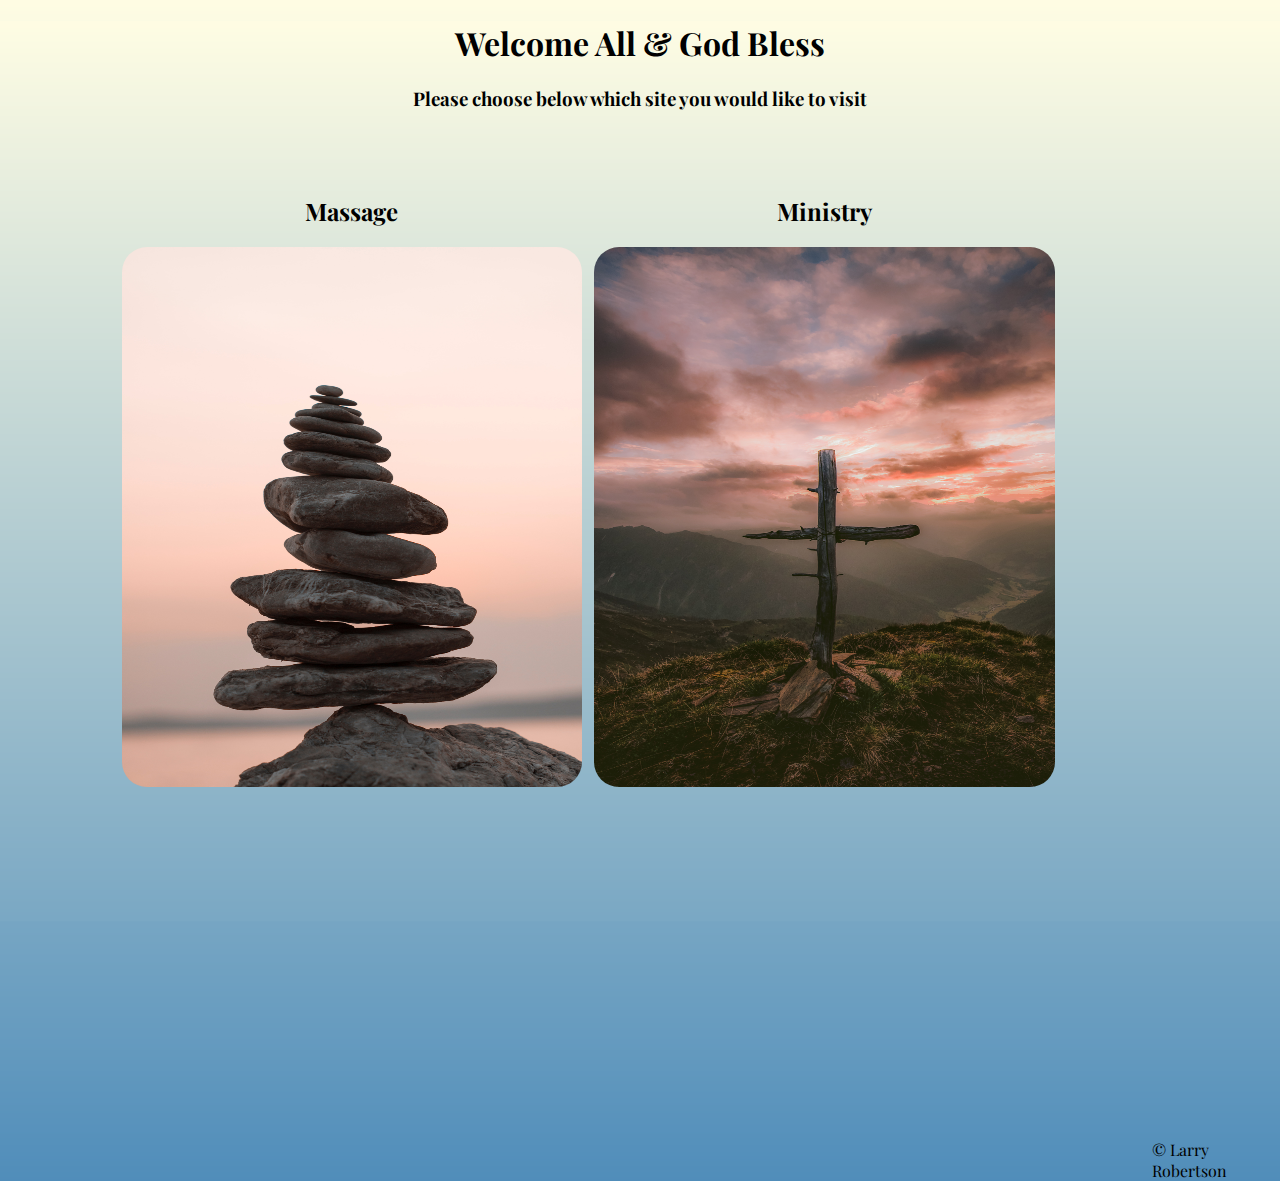
<file: index.html>
<!DOCTYPE html>
<html>
<head>
    <meta name="description" content="Larry Robertson">
    <meta name="keywords" content="Massage, Masseuse, Therapist, Therapy, Heal, Healing, Preacher, Minister, Marriage, Marriages, Ceremony, Ceremonies">
    <meta name="author" content="Holly Robertson">
    <meta name="viewport" content= "width=device-width, initial-scale=1.0"> 
    <link href="https://fonts.googleapis.com/css?family=Playfair+Display&display=swap" rel="stylesheet">
    <link rel="stylesheet" href="main.css">
    <link rel="shortcut icon" href="favicon.ico" type="image/x-icon">
    <link rel="icon" href="/favicon.ico" type="image/x-icon">
    <title>Welcome - Larry Robertson</title>
</head>
<body>
    <div class="main_header">
        <h1>Welcome All & God Bless</h1>
        <h3>Please choose below which site you would like to visit</h3>
    </div>
    <div class="container">
        <div id="massage">
            <h2><a href="http://LarryRobertsonMassageTherapy.com">Massage</a></h2>
                <a href="http://LarryRobertsonMassageTherapy.com"><img src="massage.jpg" alt="Massage Therapy">
                    <div class="mobile">Massage Therapy</div></a>
        </div>
        <div id="ministry">
            <h2><a href="http://LarryRobertsonMinistry.org">Ministry</a></h2>
                <a href="http://LarryRobertsonMinistry.org"><img src="ministry.jpg" alt="Ministry">
                    <div class="mobile">Ministry</div></a>
        </div>
    </div>
    <footer>
        <p>&copy; Larry Robertson</p>
    </footer>
</body>
</html>
</file>
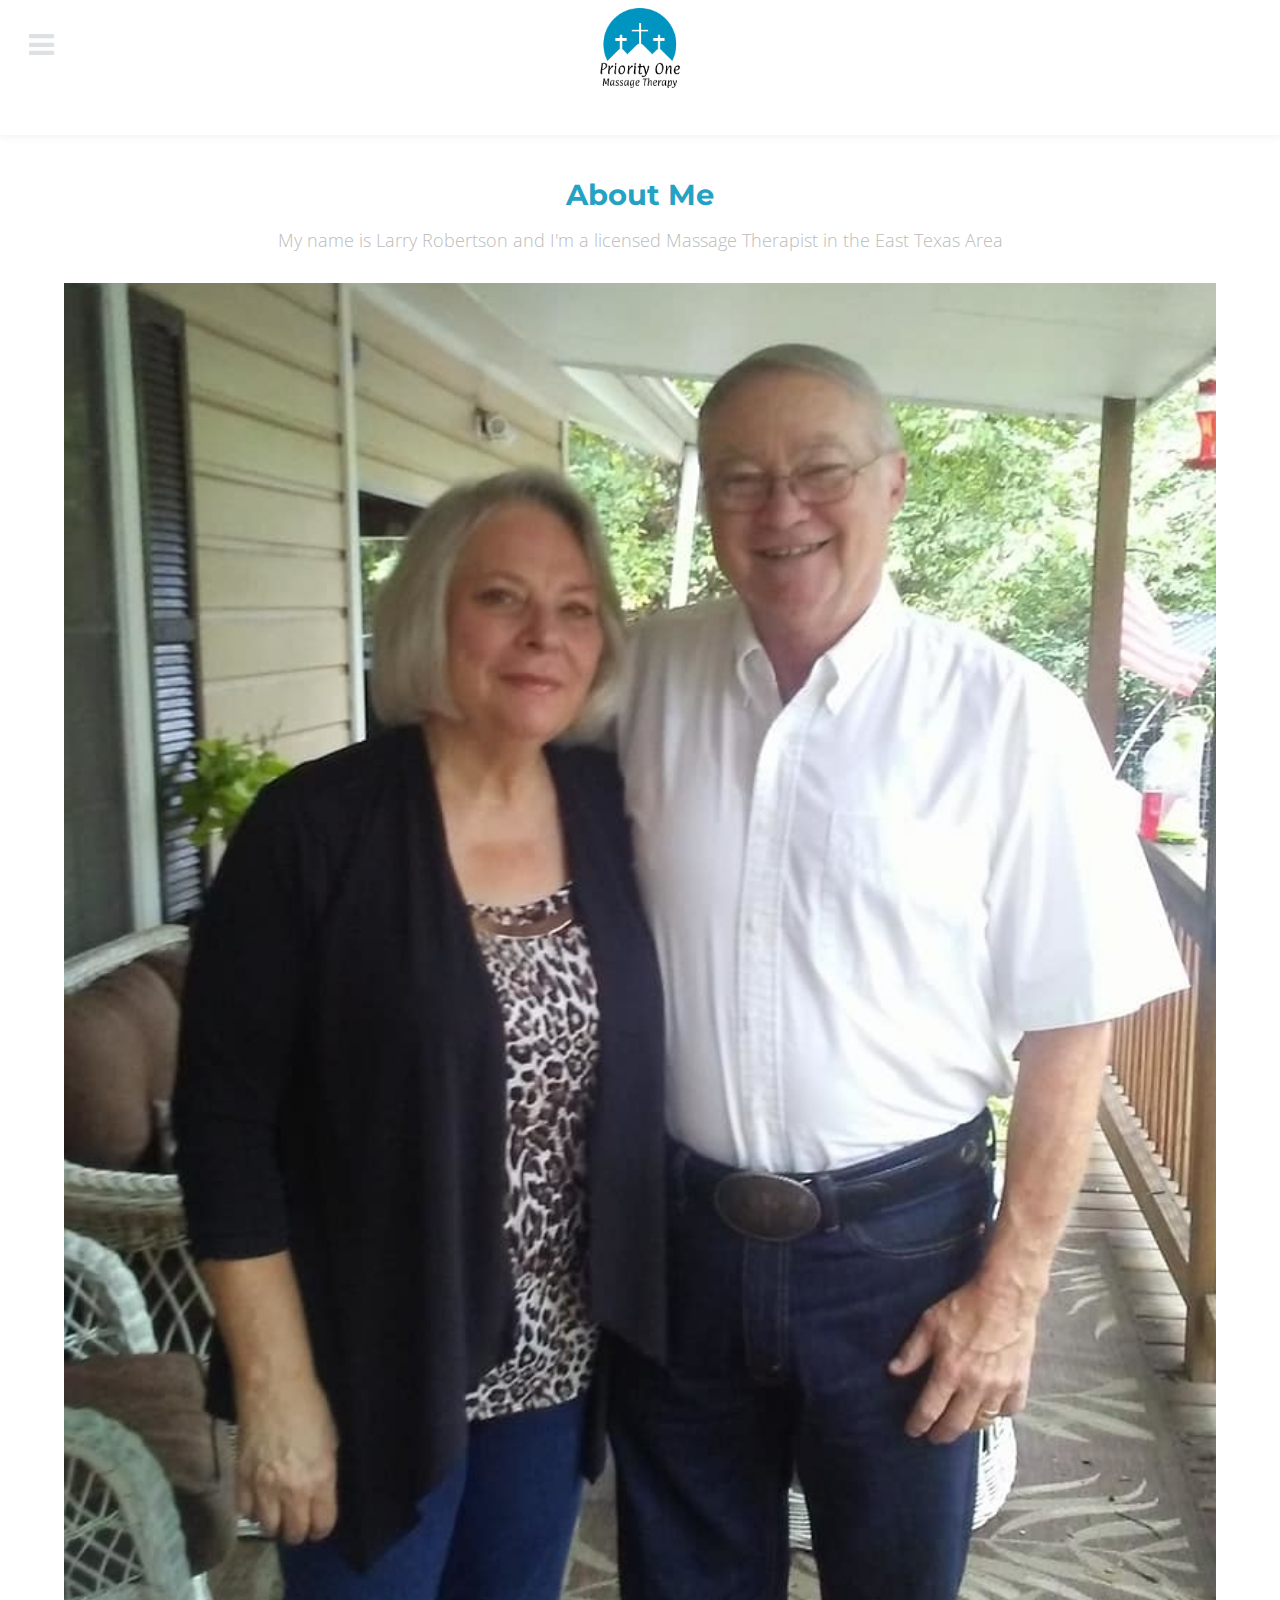
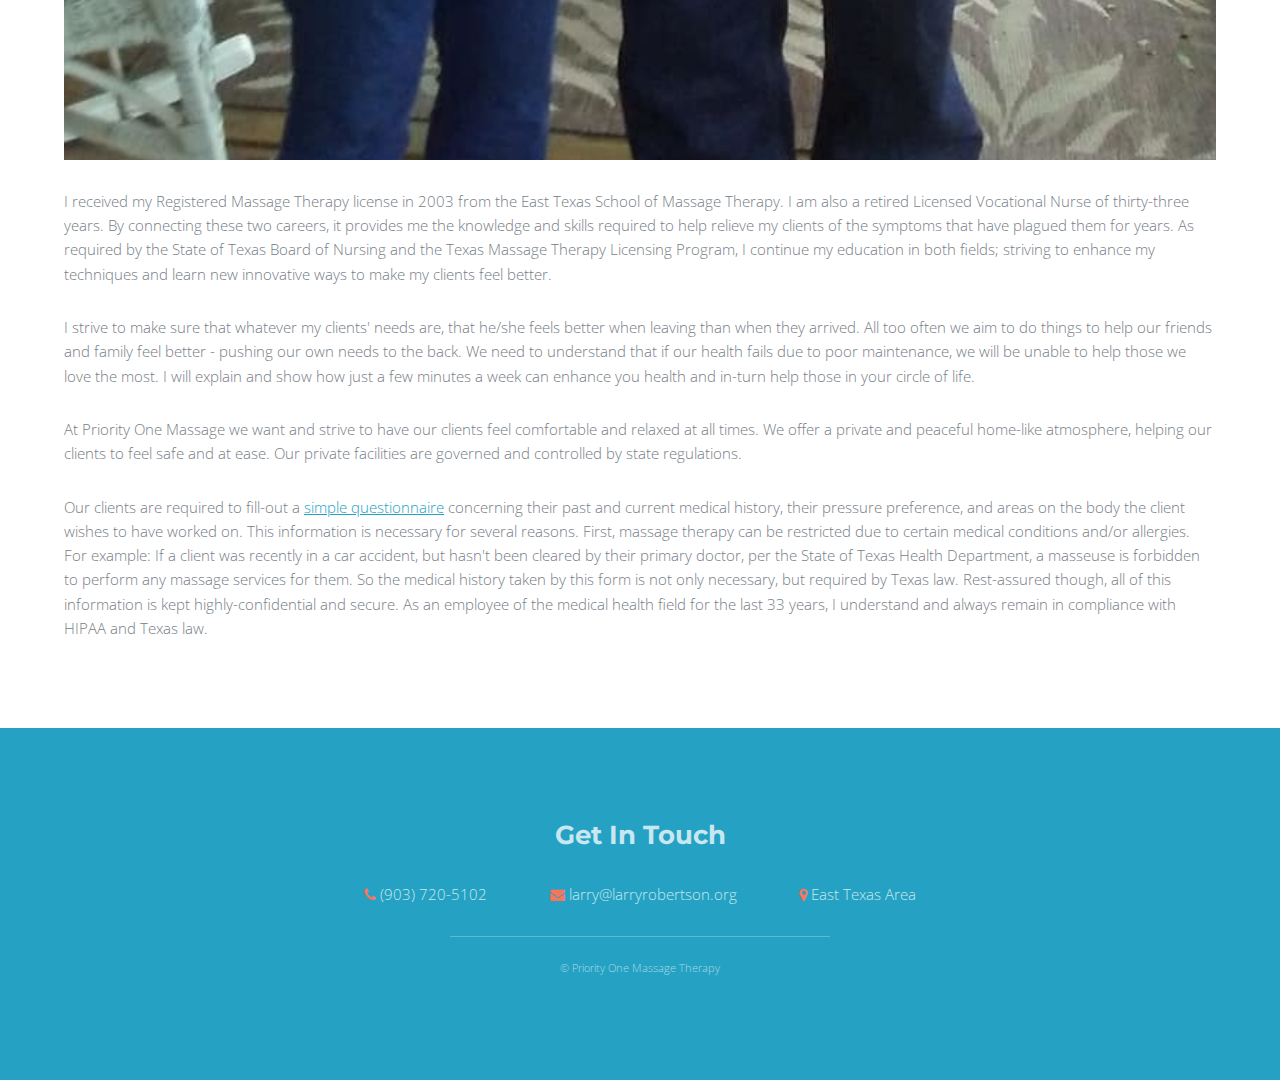
<file: massage_site/about.html>
<!DOCTYPE html>
<html>
  <head>
    <title>Massage Therapy - About Me</title>
    <meta charset="UTF-8" />
    <meta name="viewport" content="width=device-width, initial-scale=1.0" />
    <link
      href="assets/css/main.css"
      rel="stylesheet"
      type="text/css"
      media="all"
    />
    <link
      href="assets/css/font-awesome.min.css"
      rel="stylesheet"
      type="text/css"
      media="all"
    />
    <link
      href="http://fonts.googleapis.com/css?family=Didact+Gothic"
      rel="stylesheet"
    />
    <meta
      name="keywords"
      content="Massage, Masseuse, Therapist, Therapy, Heal, Healing"
    />
    <meta name="author" content="Holly Robertson" />
    <meta name="description" content="Larry Robertson Massage Therapy" />
    <link
      rel="apple-touch-icon"
      sizes="180x180"
      href="images/logo/apple-touch-icon.png"
    />
    <link
      rel="icon"
      type="image/png"
      sizes="32x32"
      href="images/logo/favicon-32x32.png"
    />
    <link
      rel="icon"
      type="image/png"
      sizes="16x16"
      href="images/logo/favicon-16x16.png"
    />
    <link rel="manifest" href="images/logo/site.webmanifest" />
    <!--[if IE 6
      ]><link href="default_ie6.css" rel="stylesheet" type="text/css"
    /><![endif]-->
  </head>
  <body>
    <!-- Header -->
    <header id="header">
      <nav class="left">
        <a href="#menu"><span>Menu</span></a>
      </nav>
      <a href="index.html" class="logo"><img src="images/logo.png" /></a>
    </header>

    <!-- Menu -->
    <nav id="menu">
      <ul class="links">
        <li><a href="index.html">Home</a></li>
        <li><a href="#">About Me</a></li>
        <li><a href="services.html">Services</a></li>
        <li><a href="contact.php">Contact Me</a></li>
        <li>
          <a
            href="https://www.mayoclinic.org/healthy-lifestyle/stress-management/in-depth/massage/art-20045743"
            target="_blank"
            >Article of the Month</a
          >
        </li>
      </ul>
    </nav>

    <!-- Main -->
    <section id="main" class="wrapper">
      <div class="inner">
        <header class="align-center">
          <h1>About Me</h1>
          <p>
            My name is Larry Robertson and I'm a licensed Massage Therapist in
            the East Texas Area
          </p>
        </header>
        <div class="image fit">
          <img src="images/us.jpg" alt="Larry & Startlit Robertson" />
        </div>
        <p>
          I received my Registered Massage Therapy license in 2003 from the East
          Texas School of Massage Therapy. I am also a retired Licensed
          Vocational Nurse of thirty-three years. By connecting these two
          careers, it provides me the knowledge and skills required to help
          relieve my clients of the symptoms that have plagued them for years.
          As required by the State of Texas Board of Nursing and the Texas
          Massage Therapy Licensing Program, I continue my education in both
          fields; striving to enhance my techniques and learn new innovative
          ways to make my clients feel better.
        </p>

        <p>
          I strive to make sure that whatever my clients' needs are, that he/she
          feels better when leaving than when they arrived. All too often we aim
          to do things to help our friends and family feel better - pushing our
          own needs to the back. We need to understand that if our health fails
          due to poor maintenance, we will be unable to help those we love the
          most. I will explain and show how just a few minutes a week can
          enhance you health and in-turn help those in your circle of life.
        </p>

        <p>
          At Priority One Massage we want and strive to have our clients feel
          comfortable and relaxed at all times. We offer a private and peaceful
          home-like atmosphere, helping our clients to feel safe and at ease.
          Our private facilities are governed and controlled by state
          regulations.
        </p>

        <p>
          Our clients are required to fill-out a
          <a
            href="assets/docs/PriorityOneMassage_Release.pdf"
            download
            target="_blank"
            >simple questionnaire</a
          >
          concerning their past and current medical history, their pressure
          preference, and areas on the body the client wishes to have worked on.
          This information is necessary for several reasons. First, massage
          therapy can be restricted due to certain medical conditions and/or
          allergies. For example: If a client was recently in a car accident,
          but hasn't been cleared by their primary doctor, per the State of
          Texas Health Department, a masseuse is forbidden to perform any
          massage services for them. So the medical history taken by this form
          is not only necessary, but required by Texas law. Rest-assured though,
          all of this information is kept highly-confidential and secure. As an
          employee of the medical health field for the last 33 years, I
          understand and always remain in compliance with HIPAA and Texas law.
        </p>
      </div>
    </section>

    <!-- Footer -->
    <footer id="footer">
      <div class="inner">
        <h2><a href="contact.php">Get In Touch</a></h2>
        <ul class="actions">
          <li><span class="icon fa-phone"></span> (903) 720-5102</li>
          <li>
            <span class="icon fa-envelope"></span> larry@larryrobertson.org
          </li>
          <li><span class="icon fa-map-marker"></span> East Texas Area</li>
        </ul>
      </div>
      <div class="copyright">&copy; Priority One Massage Therapy</div>
    </footer>

    <!-- Scripts -->
    <script src="assets/js/jquery.min.js"></script>
    <script src="assets/js/jquery.scrolly.min.js"></script>
    <script src="assets/js/skel.min.js"></script>
    <script src="assets/js/util.js"></script>
    <script src="assets/js/main.js"></script>
  </body>
</html>
</file>
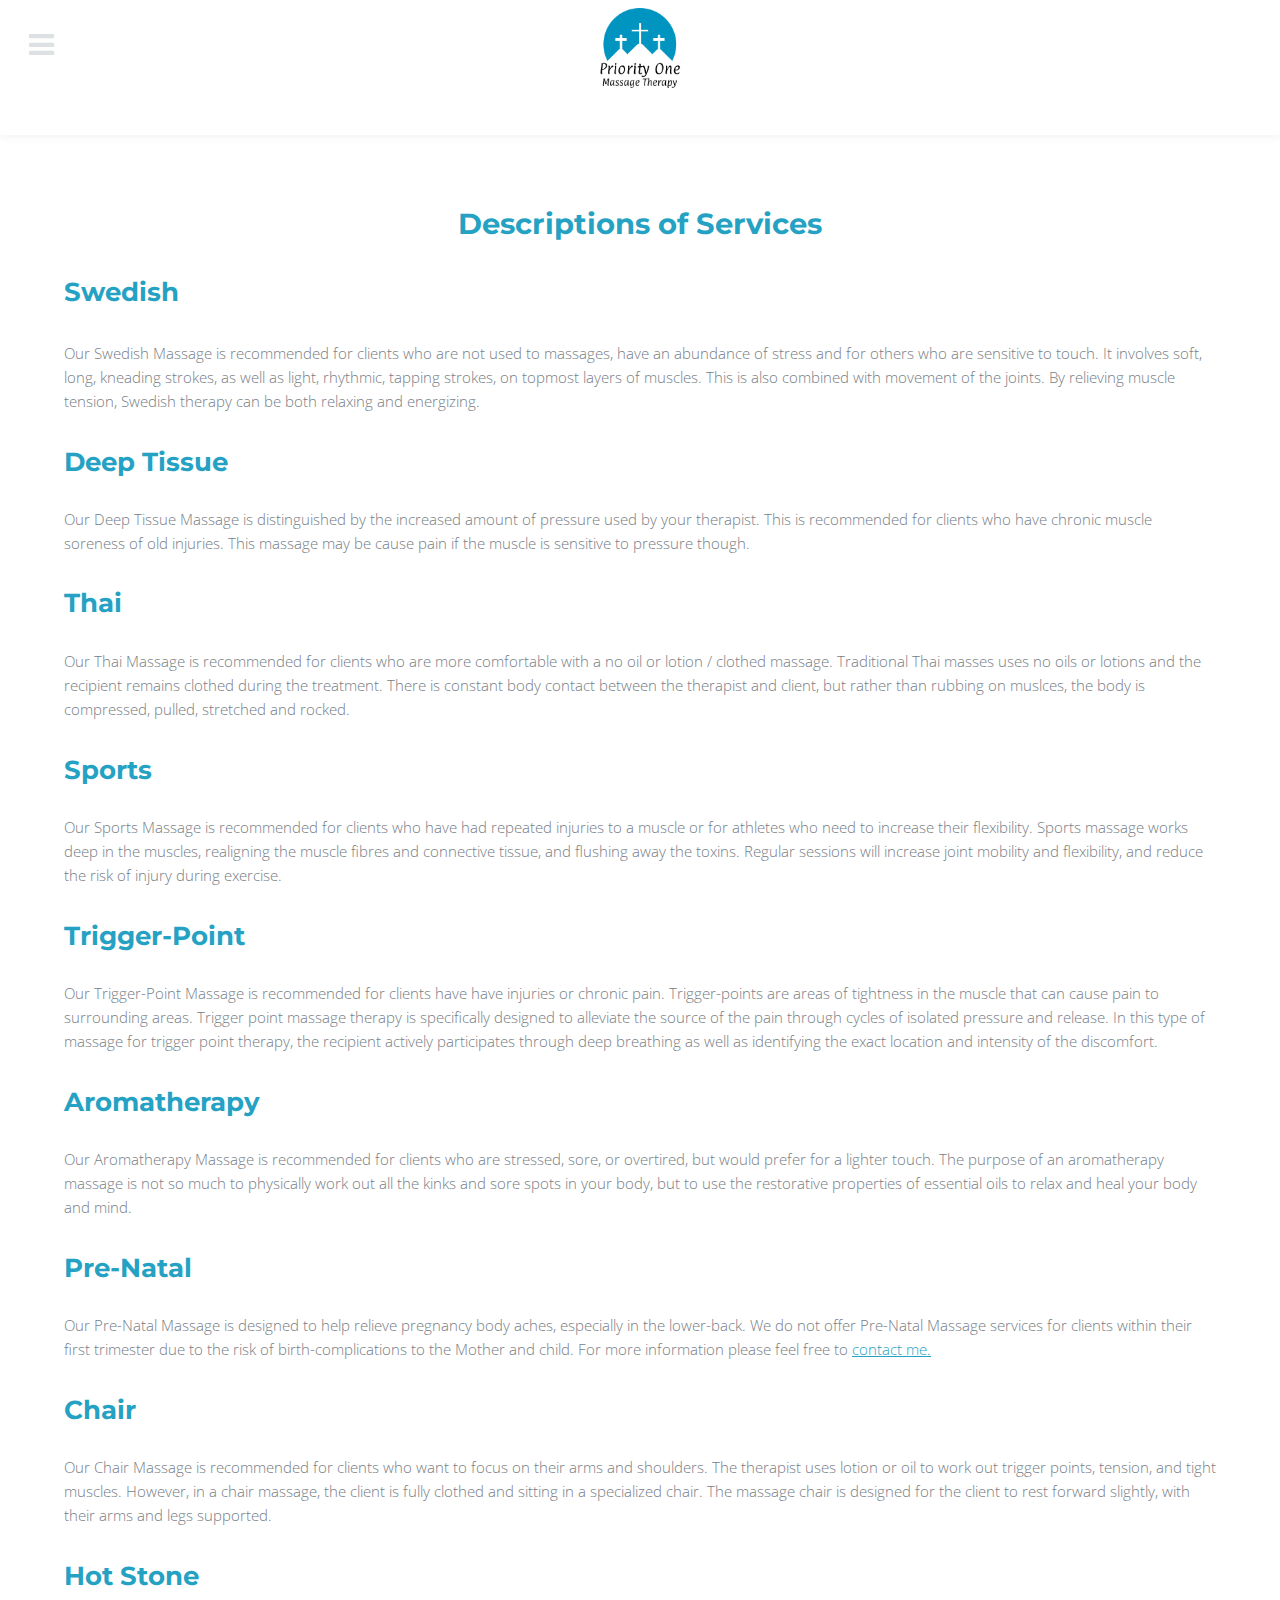
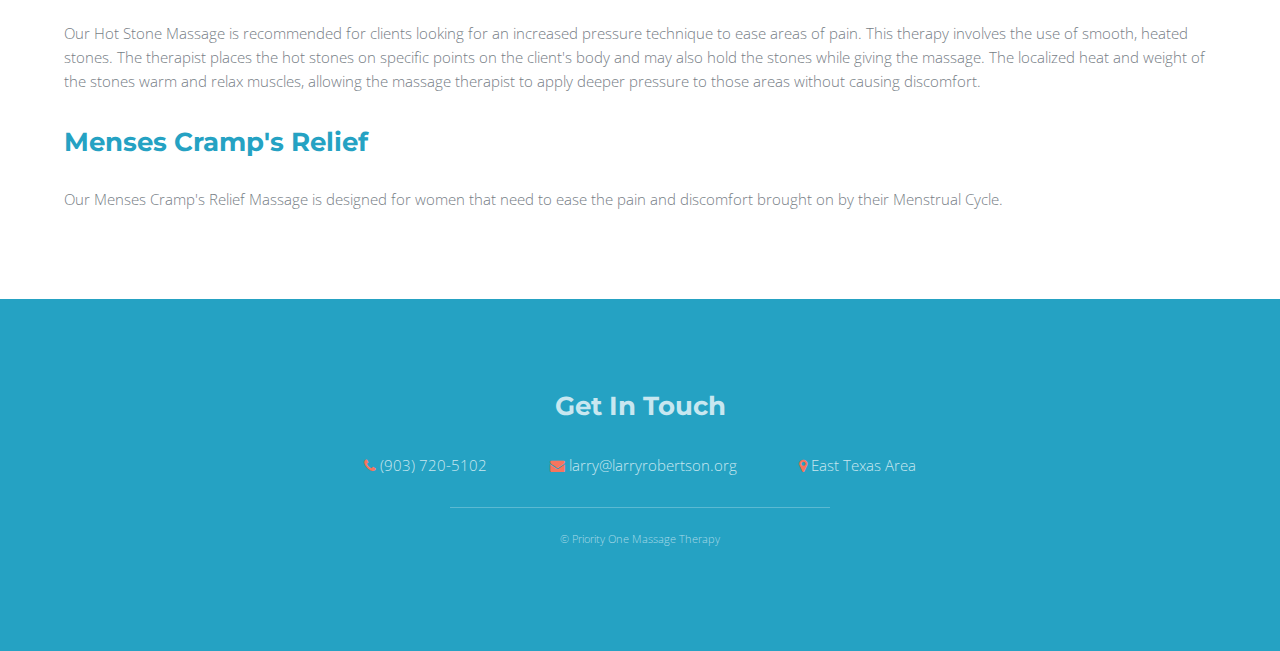
<file: massage_site/description.html>
<!DOCTYPE html>
<html>
  <head>
    <title>Massage Therapy - Descriptions</title>
    <meta charset="UTF-8" />
    <meta name="viewport" content="width=device-width, initial-scale=1.0" />
    <link
      href="assets/css/main.css"
      rel="stylesheet"
      type="text/css"
      media="all"
    />
    <link
      href="assets/css/font-awesome.min.css"
      rel="stylesheet"
      type="text/css"
      media="all"
    />
    <link
      href="http://fonts.googleapis.com/css?family=Didact+Gothic"
      rel="stylesheet"
    />
    <meta
      name="keywords"
      content="Massage, Masseuse, Therapist, Therapy, Heal, Healing"
    />
    <meta name="author" content="Holly Robertson" />
    <meta name="description" content="Larry Robertson Massage Therapy" />
    <link
      rel="apple-touch-icon"
      sizes="180x180"
      href="images/logo/apple-touch-icon.png"
    />
    <link
      rel="icon"
      type="image/png"
      sizes="32x32"
      href="images/logo/favicon-32x32.png"
    />
    <link
      rel="icon"
      type="image/png"
      sizes="16x16"
      href="images/logo/favicon-16x16.png"
    />
    <link rel="manifest" href="images/logo/site.webmanifest" />
    <!--[if IE 6
      ]><link href="default_ie6.css" rel="stylesheet" type="text/css"
    /><![endif]-->
  </head>
  <body>
    <!-- Header -->
    <header id="header">
      <nav class="left">
        <a href="#menu"><span>Menu</span></a>
      </nav>
      <a href="index.html" class="logo"><img src="images/logo.png" /></a>
    </header>
    <!-- Menu -->
    <nav id="menu">
      <ul class="links">
        <li><a href="index.html">Home</a></li>
        <li><a href="#">About Me</a></li>
        <li><a href="services.html">Services</a></li>
        <li><a href="contact.php">Contact Me</a></li>
        <li>
          <a
            href="https://www.mayoclinic.org/healthy-lifestyle/stress-management/in-depth/massage/art-20045743"
            target="_blank"
            >Article of the Month</a
          >
        </li>
      </ul>
    </nav>
    <p id="swedish"></p>

    <!-- Main -->
    <section id="main" class="wrapper">
      <div class="inner">
        <header class="align-center">
          <h1>Descriptions of Services</h1>
        </header>

        <!-- Content -->
        <h2 id="content">Swedish</h2>
        <p id="deep"></p>
        <p>
          Our Swedish Massage is recommended for clients who are not used to
          massages, have an abundance of stress and for others who are sensitive
          to touch. It involves soft, long, kneading strokes, as well as light,
          rhythmic, tapping strokes, on topmost layers of muscles. This is also
          combined with movement of the joints. By relieving muscle tension,
          Swedish therapy can be both relaxing and energizing.
        </p>

        <p id="thai"></p>
        <h2 id="content">Deep Tissue</h2>
        <p>
          Our Deep Tissue Massage is distinguished by the increased amount of
          pressure used by your therapist. This is recommended for clients who
          have chronic muscle soreness of old injuries. This massage may be
          cause pain if the muscle is sensitive to pressure though.
        </p>

        <p id="sports"></p>
        <h2 id="content">Thai</h2>
        <p>
          Our Thai Massage is recommended for clients who are more comfortable
          with a no oil or lotion / clothed massage. Traditional Thai masses
          uses no oils or lotions and the recipient remains clothed during the
          treatment. There is constant body contact between the therapist and
          client, but rather than rubbing on muslces, the body is compressed,
          pulled, stretched and rocked.
        </p>

        <p id="trigger"></p>
        <h2 id="content">Sports</h2>
        <p>
          Our Sports Massage is recommended for clients who have had repeated
          injuries to a muscle or for athletes who need to increase their
          flexibility. Sports massage works deep in the muscles, realigning the
          muscle fibres and connective tissue, and flushing away the toxins.
          Regular sessions will increase joint mobility and flexibility, and
          reduce the risk of injury during exercise.
        </p>

        <p id="aroma"></p>
        <h2 id="content">Trigger-Point</h2>
        <p>
          Our Trigger-Point Massage is recommended for clients have have
          injuries or chronic pain. Trigger-points are areas of tightness in the
          muscle that can cause pain to surrounding areas. Trigger point massage
          therapy is specifically designed to alleviate the source of the pain
          through cycles of isolated pressure and release. In this type of
          massage for trigger point therapy, the recipient actively participates
          through deep breathing as well as identifying the exact location and
          intensity of the discomfort.
        </p>

        <p id="natal"></p>
        <h2 id="content">Aromatherapy</h2>
        <p>
          Our Aromatherapy Massage is recommended for clients who are stressed,
          sore, or overtired, but would prefer for a lighter touch. The purpose
          of an aromatherapy massage is not so much to physically work out all
          the kinks and sore spots in your body, but to use the restorative
          properties of essential oils to relax and heal your body and mind.
        </p>

        <p id="chair"></p>
        <h2 id="content">Pre-Natal</h2>
        <p>
          Our Pre-Natal Massage is designed to help relieve pregnancy body
          aches, especially in the lower-back. We do not offer Pre-Natal Massage
          services for clients within their first trimester due to the risk of
          birth-complications to the Mother and child. For more information
          please feel free to
          <a href="contact.php" title="Send me a message" target="_blank"
            >contact me.</a
          >
        </p>

        <p id="stone"></p>
        <h2 id="content">Chair</h2>
        <p>
          Our Chair Massage is recommended for clients who want to focus on
          their arms and shoulders. The therapist uses lotion or oil to work out
          trigger points, tension, and tight muscles. However, in a chair
          massage, the client is fully clothed and sitting in a specialized
          chair. The massage chair is designed for the client to rest forward
          slightly, with their arms and legs supported.
        </p>

        <p id="menses"></p>
        <h2 id="content">Hot Stone</h2>
        <p>
          Our Hot Stone Massage is recommended for clients looking for an
          increased pressure technique to ease areas of pain. This therapy
          involves the use of smooth, heated stones. The therapist places the
          hot stones on specific points on the client's body and may also hold
          the stones while giving the massage. The localized heat and weight of
          the stones warm and relax muscles, allowing the massage therapist to
          apply deeper pressure to those areas without causing discomfort.
        </p>

        <h2 id="content">Menses Cramp's Relief</h2>
        <p>
          Our Menses Cramp's Relief Massage is designed for women that need to
          ease the pain and discomfort brought on by their Menstrual Cycle.
        </p>
      </div>
    </section>

    <!-- Footer -->
    <footer id="footer">
      <div class="inner">
        <h2><a href="contact.php">Get In Touch</a></h2>
        <ul class="actions">
          <li><span class="icon fa-phone"></span> (903) 720-5102</li>
          <li>
            <span class="icon fa-envelope"></span> larry@larryrobertson.org
          </li>
          <li><span class="icon fa-map-marker"></span> East Texas Area</li>
        </ul>
      </div>
      <div class="copyright">&copy; Priority One Massage Therapy</div>
    </footer>

    <!-- Scripts -->
    <script src="assets/js/jquery.min.js"></script>
    <script src="assets/js/jquery.scrolly.min.js"></script>
    <script src="assets/js/skel.min.js"></script>
    <script src="assets/js/util.js"></script>
    <script src="assets/js/main.js"></script>
  </body>
</html>
</file>
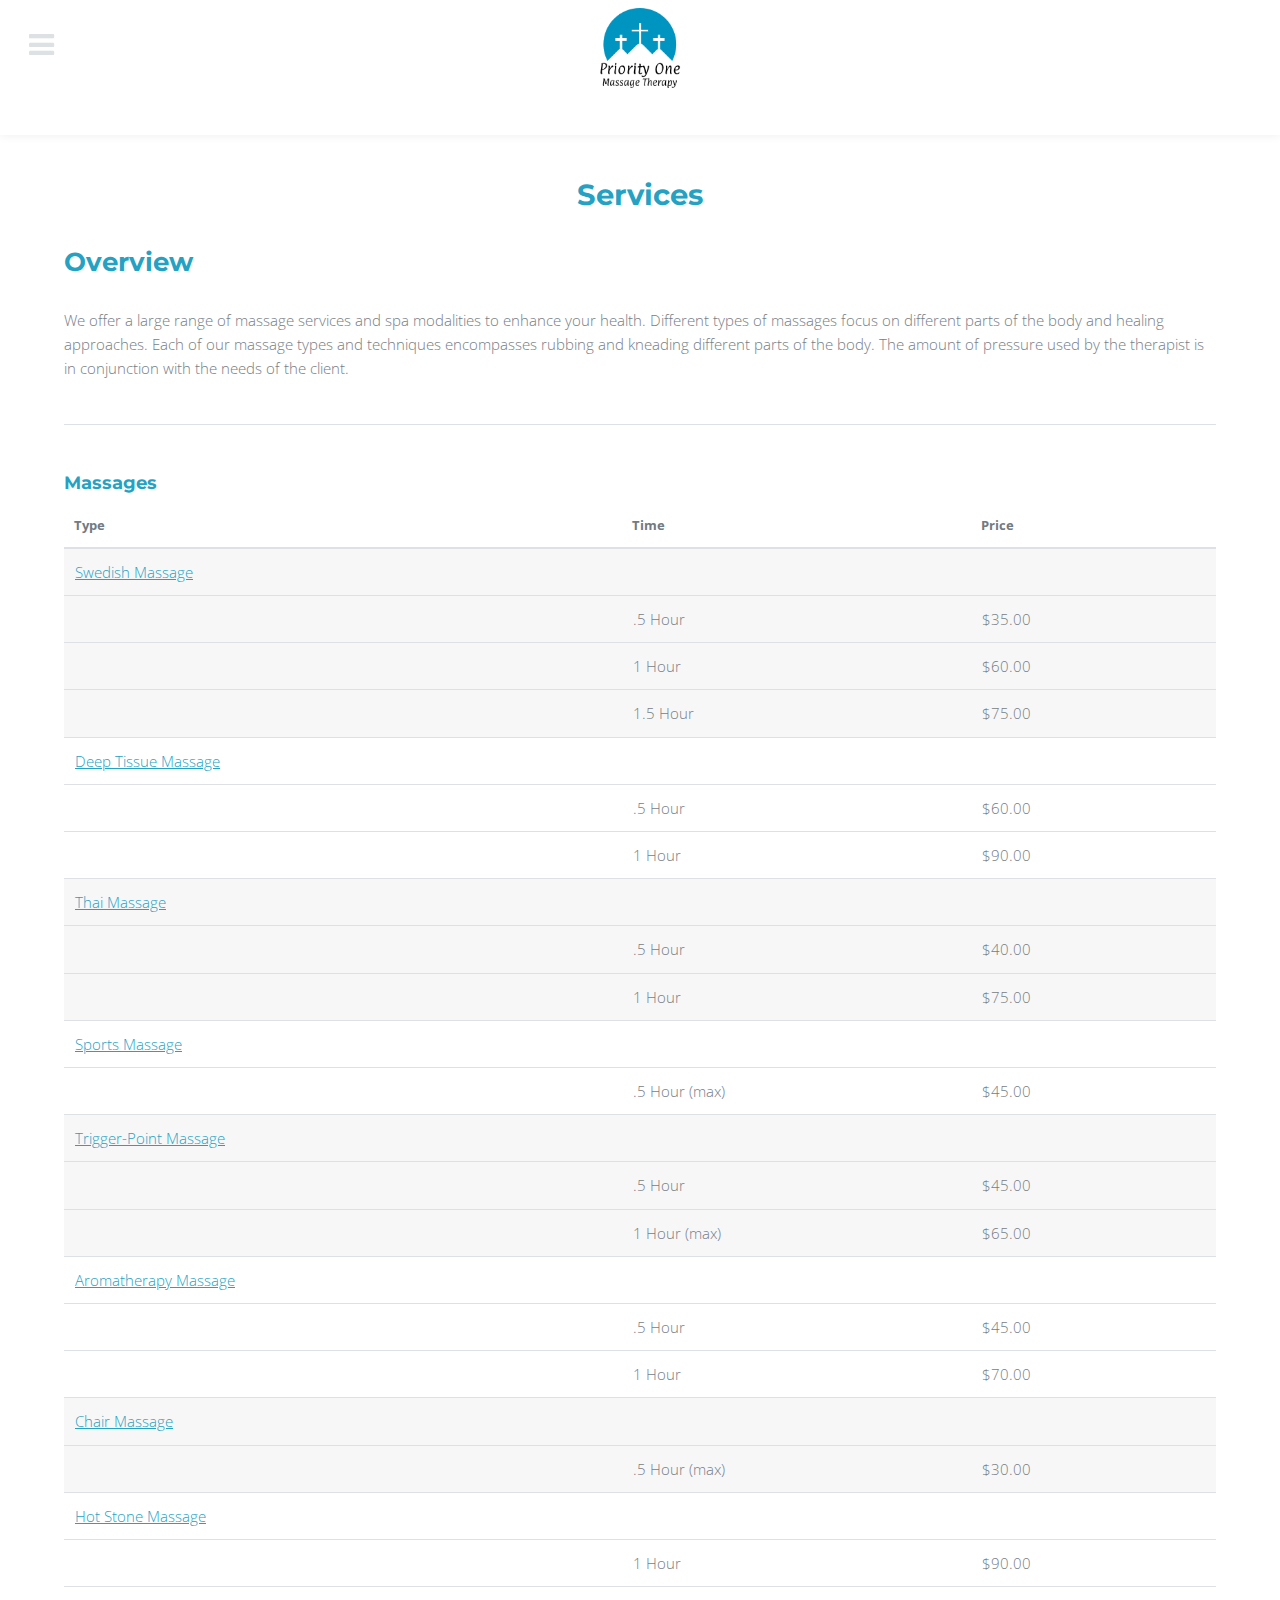
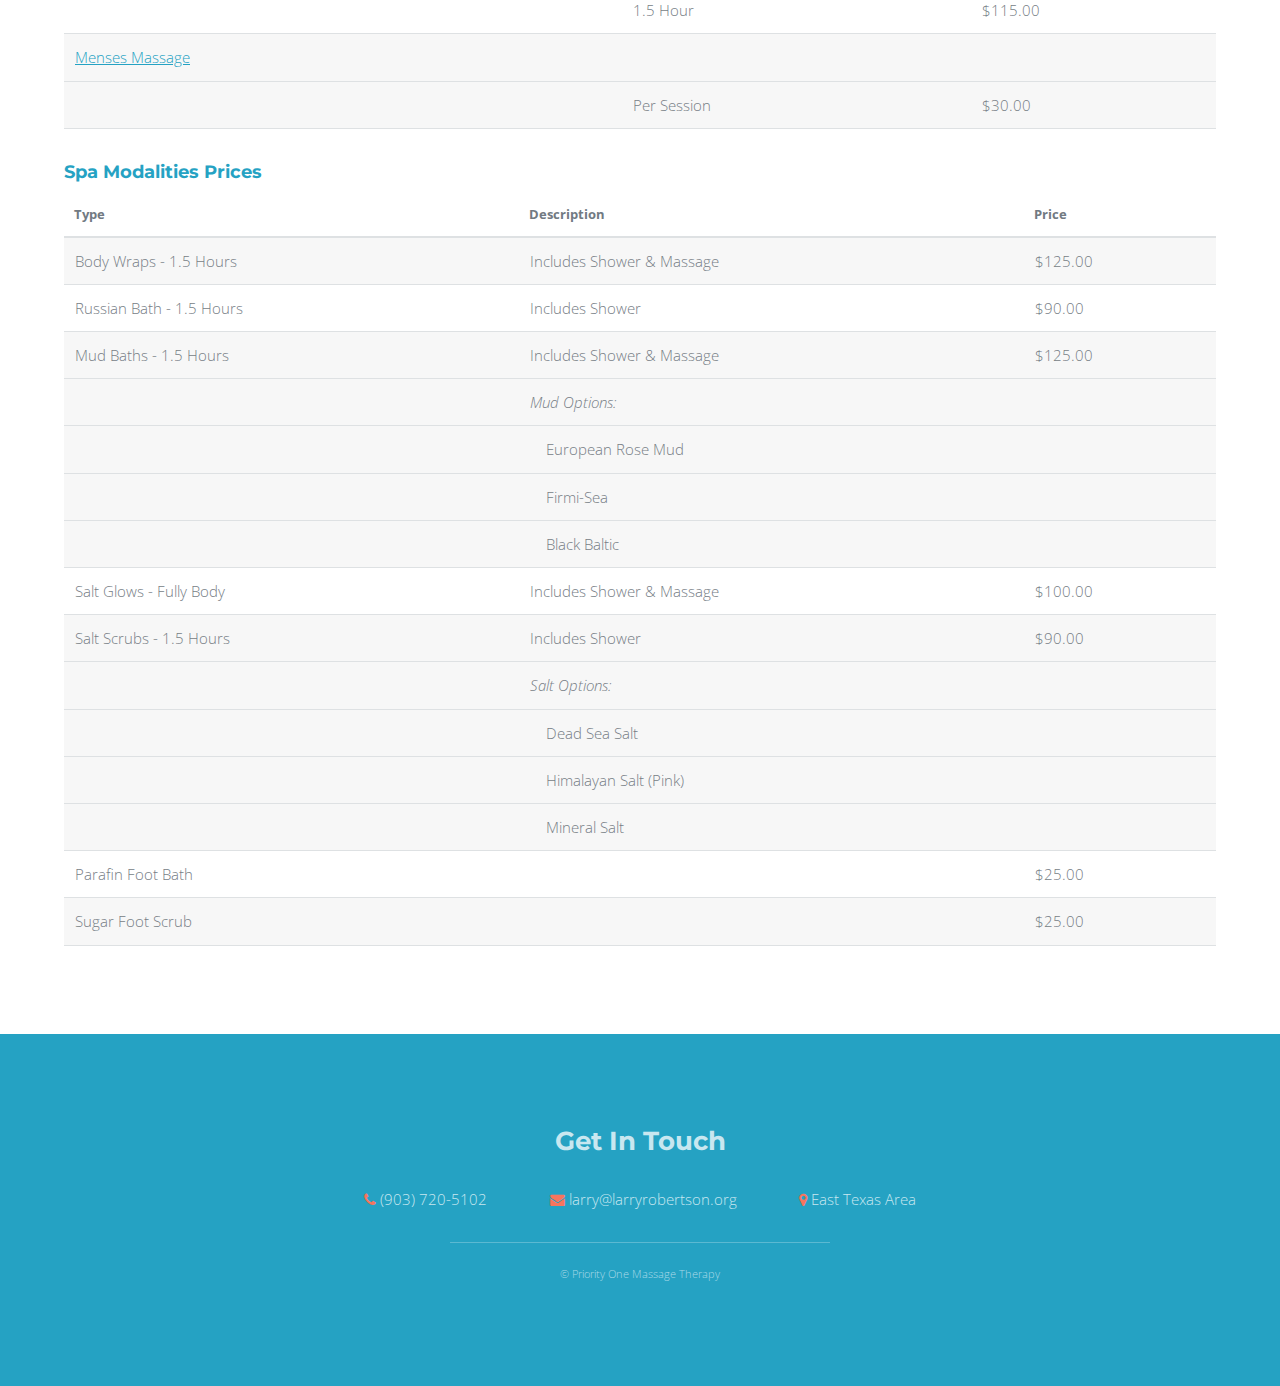
<file: massage_site/services.html>
<!DOCTYPE html>
<html>
    <head>
        <title>Massage Therapy - Serivces</title>
        <meta charset="UTF-8">
        <meta name="viewport" content="width=device-width, initial-scale=1.0">
        <link href="assets/css/main.css" rel="stylesheet" type="text/css" media="all" />
        <link href="assets/css/font-awesome.min.css" rel="stylesheet" type="text/css" media="all" />
        <link href="http://fonts.googleapis.com/css?family=Didact+Gothic" rel="stylesheet" />
        <meta name="keywords" content="Massage, Masseuse, Therapist, Therapy, Heal, Healing">
        <meta name="author" content="Holly Robertson">
        <meta name="description" content="Larry Robertson Massage Therapy">
        <link rel="apple-touch-icon" sizes="180x180" href="images/logo/apple-touch-icon.png">
        <link rel="icon" type="image/png" sizes="32x32" href="images/logo/favicon-32x32.png">
        <link rel="icon" type="image/png" sizes="16x16" href="images/logo/favicon-16x16.png">
        <link rel="manifest" href="images/logo/site.webmanifest">
        <!--[if IE 6]><link href="default_ie6.css" rel="stylesheet" type="text/css" /><![endif]-->
    </head>
<body>
        <!-- Header -->
            <header id="header">
                <nav class="left">
                    <a href="#menu"><span>Menu</span></a>
                </nav>
                    <a href="index.html" class="logo"><img src="images/logo.png"/></a>
            </header>

        <!-- Menu -->
            <nav id="menu">
                <ul class="links">
                    <li><a href="index.html">Home</a></li>
                    <li><a href="#">About Me</a></li>
                    <li><a href="services.html">Services</a></li>
                    <li><a href="contact.php">Contact Me</a></li>
                    <li><a href="https://www.mayoclinic.org/healthy-lifestyle/stress-management/in-depth/massage/art-20045743" target="_blank">Article of the Month</a></li>
                </ul>
            </nav>

		<!-- Main -->
			<section id="main" class="wrapper">
				<div class="inner">
					<header class="align-center">
						<h1>Services</h1>
					</header>

				<!-- Content -->
					<h2 id="content">Overview</h2>
					<p>We offer a large range of massage services and spa modalities to enhance your health. Different types of massages focus on different parts of the body and healing approaches. Each of our massage types and techniques encompasses rubbing and kneading different parts of the body. The amount of pressure used by the therapist is in conjunction with the needs of the client. </p>

					<hr class="major" />

					<div class="row 200%">
						<div class="12u">		
							<!-- Table -->
							<h3>Massages</h3>
							<div class="table-wrapper">
								<table>
									<thead>
										<tr>
											<th>Type</th>
											<th>Time</th>
											<th>Price</th>
										</tr>
									</thead>
									<tbody>
										<!-- Swedish -->
										<tr>
											<td><a href="description.html#swedish" title="Go to Descriptions Page" target="_blank">Swedish Massage</td>
											<td></td>
											<td></td>
										</tr>
										<tr></tr>
										<tr>
											<td></td>
											<td>.5 Hour</a></td>
											<td>$35.00</td>
										</tr>
										<tr></tr>
										<tr>
											<td></td>
											<td>1 Hour</a></td>
											<td>$60.00</td>
										</tr>
										<tr></tr>
										<tr>
											<td></td>
											<td>1.5 Hour</a></td>
											<td>$75.00</td>
										</tr>
										<!-- Deep Tissue -->
										<tr>
											<td><a href="description.html#deep" title="Go to Descriptions Page" target="_blank">Deep Tissue Massage</td>
											<td></td>
											<td></td>
										</tr>
										<tr></tr>
										<tr>
											<td></td>
											<td>.5 Hour</a></td>
											<td>$60.00</td>
										</tr>
										<tr></tr>
										<tr>
											<td></td>
											<td>1 Hour</a></td>
											<td>$90.00</td>
										</tr>
										<!-- Thai Massage -->
										<tr>
											<td><a href="description.html#thai" title="Go to Descriptions Page" target="_blank">Thai Massage</td>
											<td></td>
											<td></td>
										</tr>
										<tr></tr>
										<tr>
											<td></td>
											<td>.5 Hour</a></td>
											<td>$40.00</td>
										</tr>
										<tr></tr>
										<tr>
											<td></td>
											<td>1 Hour</a></td>
											<td>$75.00</td>
										</tr>
										<!-- Sports -->
										<tr>
											<td><a href="description.html#sports" title="Go to Descriptions Page" target="_blank">Sports Massage</td>
											<td></td>
											<td></td>
										</tr>
										<tr></tr>
										<tr>
											<td></td>
											<td>.5 Hour (max)</a></td>
											<td>$45.00</td>
										</tr>
										<!-- Trigger-Point -->
										<tr>
											<td><a href="description.html#trigger" title="Go to Descriptions Page" target="_blank">Trigger-Point Massage</td>
											<td></td>
											<td></td>
										</tr>
										<tr></tr>
										<tr>
											<td></td>
											<td>.5 Hour</a></td>
											<td>$45.00</td>
										</tr>
										<tr></tr>
										<tr>
											<td></td>
											<td>1 Hour (max)</a></td>
											<td>$65.00</td>
										</tr>
										<!-- Aromatherapy -->
										<tr>
											<td><a href="description.html#aroma" title="Go to Descriptions Page" target="_blank">Aromatherapy Massage</td>
											<td></td>
											<td></td>
										</tr>
										<tr></tr>
										<tr>
											<td></td>
											<td>.5 Hour</a></td>
											<td>$45.00</td>
										</tr>
										<tr></tr>
										<tr>
											<td></td>
											<td>1 Hour</a></td>
											<td>$70.00</td>
										</tr>
										<!-- Chair -->
										<tr>
											<td><a href="description.html#chair" title="Go to Descriptions Page" target="_blank">Chair Massage</td>
											<td></td>
											<td></td>
										</tr>
										<tr></tr>
										<tr>
											<td></td>
											<td>.5 Hour (max)</a></td>
											<td>$30.00</td>
										</tr>
										<!-- Hot Stone -->
										<tr>
											<td><a href="description.html#stone" title="Go to Descriptions Page" target="_blank">Hot Stone Massage</td>
											<td></td>
											<td></td>
										</tr>
										<tr></tr>
										<tr>
											<td></td>
											<td>1 Hour</a></td>
											<td>$90.00</td>
										</tr>
										<tr></tr>
										<tr>
											<td></td>
											<td>1.5 Hour</a></td>
											<td>$115.00</td>
										</tr>
										<!-- Menses -->
										<tr>
											<td><a href="description.html#menses" title="Go to Descriptions Page" target="_blank">Menses Massage</td>
											<td></td>
											<td></td>
										</tr>
										<tr></tr>
										<tr>
											<td></td>
											<td>Per Session</a></td>
											<td>$30.00</td>
										</tr>
									</tbody>
								</table>
							</div>
							<h3>Spa Modalities Prices</h3>
							<div class="table-wrapper">
								<table>
									<thead>
										<tr>
											<th>Type</th>
											<th>Description</th>
											<th>Price</th>
										</tr>
									</thead>
									<tbody>
										<tr>
											<td>Body Wraps - 1.5 Hours</td>
											<td>Includes Shower & Massage</td>
											<td>$125.00</td>
										</tr>
										<tr>
											<td>Russian Bath - 1.5 Hours</td>
											<td>Includes Shower</td>
											<td>$90.00</td>
										</tr>
										<tr>
											<td>Mud Baths - 1.5 Hours</td>
											<td>Includes Shower & Massage</td>
											<td>$125.00</td>
										</tr>
										<tr></tr>
										<tr>
											<td></td>
											<td><em>Mud Options:</em></td>
											<td></td>
										</tr>
										<tr></tr>
										<tr>
											<td></td>
											<td>&nbsp; &nbsp; European Rose Mud</td>
											<td></td>
										</tr>
										<tr></tr>
										<tr>
											<td></td>
											<td>&nbsp; &nbsp; Firmi-Sea</td>
											<td></td>
										</tr>
										<tr></tr>
										<tr>
											<td></td>
											<td>&nbsp; &nbsp; Black Baltic</td>
											<td></td>
										</tr>
										<tr>
											<td>Salt Glows - Fully Body</td>
											<td>Includes Shower & Massage</td>
											<td>$100.00</td>
										</tr>
										<tr>
											<td>Salt Scrubs - 1.5 Hours</td>
											<td>Includes Shower</td>
											<td>$90.00</td>
										</tr>
										<tr></tr>
										<tr>
											<td></td>
											<td><em>Salt Options:</em></td>
											<td></td>
										</tr>
										<tr></tr>
										<tr>
											<td></td>
											<td>&nbsp; &nbsp; Dead Sea Salt</td>
											<td></td>
										</tr>
										<tr></tr>
										<tr>
											<td></td>
											<td>&nbsp; &nbsp; Himalayan Salt (Pink)</td>
											<td></td>
										</tr>
										<tr></tr>
										<tr>
											<td></td>
											<td>&nbsp; &nbsp; Mineral Salt</td>
											<td></td>
										</tr>
										<tr>
											<td>Parafin Foot Bath</td>
											<td></td>
											<td>$25.00</td>
										</tr>
										<tr>
											<td>Sugar Foot Scrub</td>
											<td></td>
											<td>$25.00</td>
										</tr>
									</tbody>
								</table>
							</div>
						</div>
					</div>
				</div>
			</section>

        <!-- Footer -->
            <footer id="footer">
                <div class="inner">
                    <h2><a href="contact.php">Get In Touch</a></h2>
                    <ul class="actions">
                        <li><span class="icon fa-phone"></span> (903) 720-5102</li>
                        <li><span class="icon fa-envelope"></span> larry@larryrobertson.org</li>
                        <li><span class="icon fa-map-marker"></span> East Texas Area</li>
                    </ul>
                </div>
                <div class="copyright">
                    &copy; Priority One Massage Therapy
                </div>
            </footer>

        <!-- Scripts -->
            <script src="assets/js/jquery.min.js"></script>
            <script src="assets/js/jquery.scrolly.min.js"></script>
            <script src="assets/js/skel.min.js"></script>
            <script src="assets/js/util.js"></script>
            <script src="assets/js/main.js"></script>

	</body>
</html>
</file>
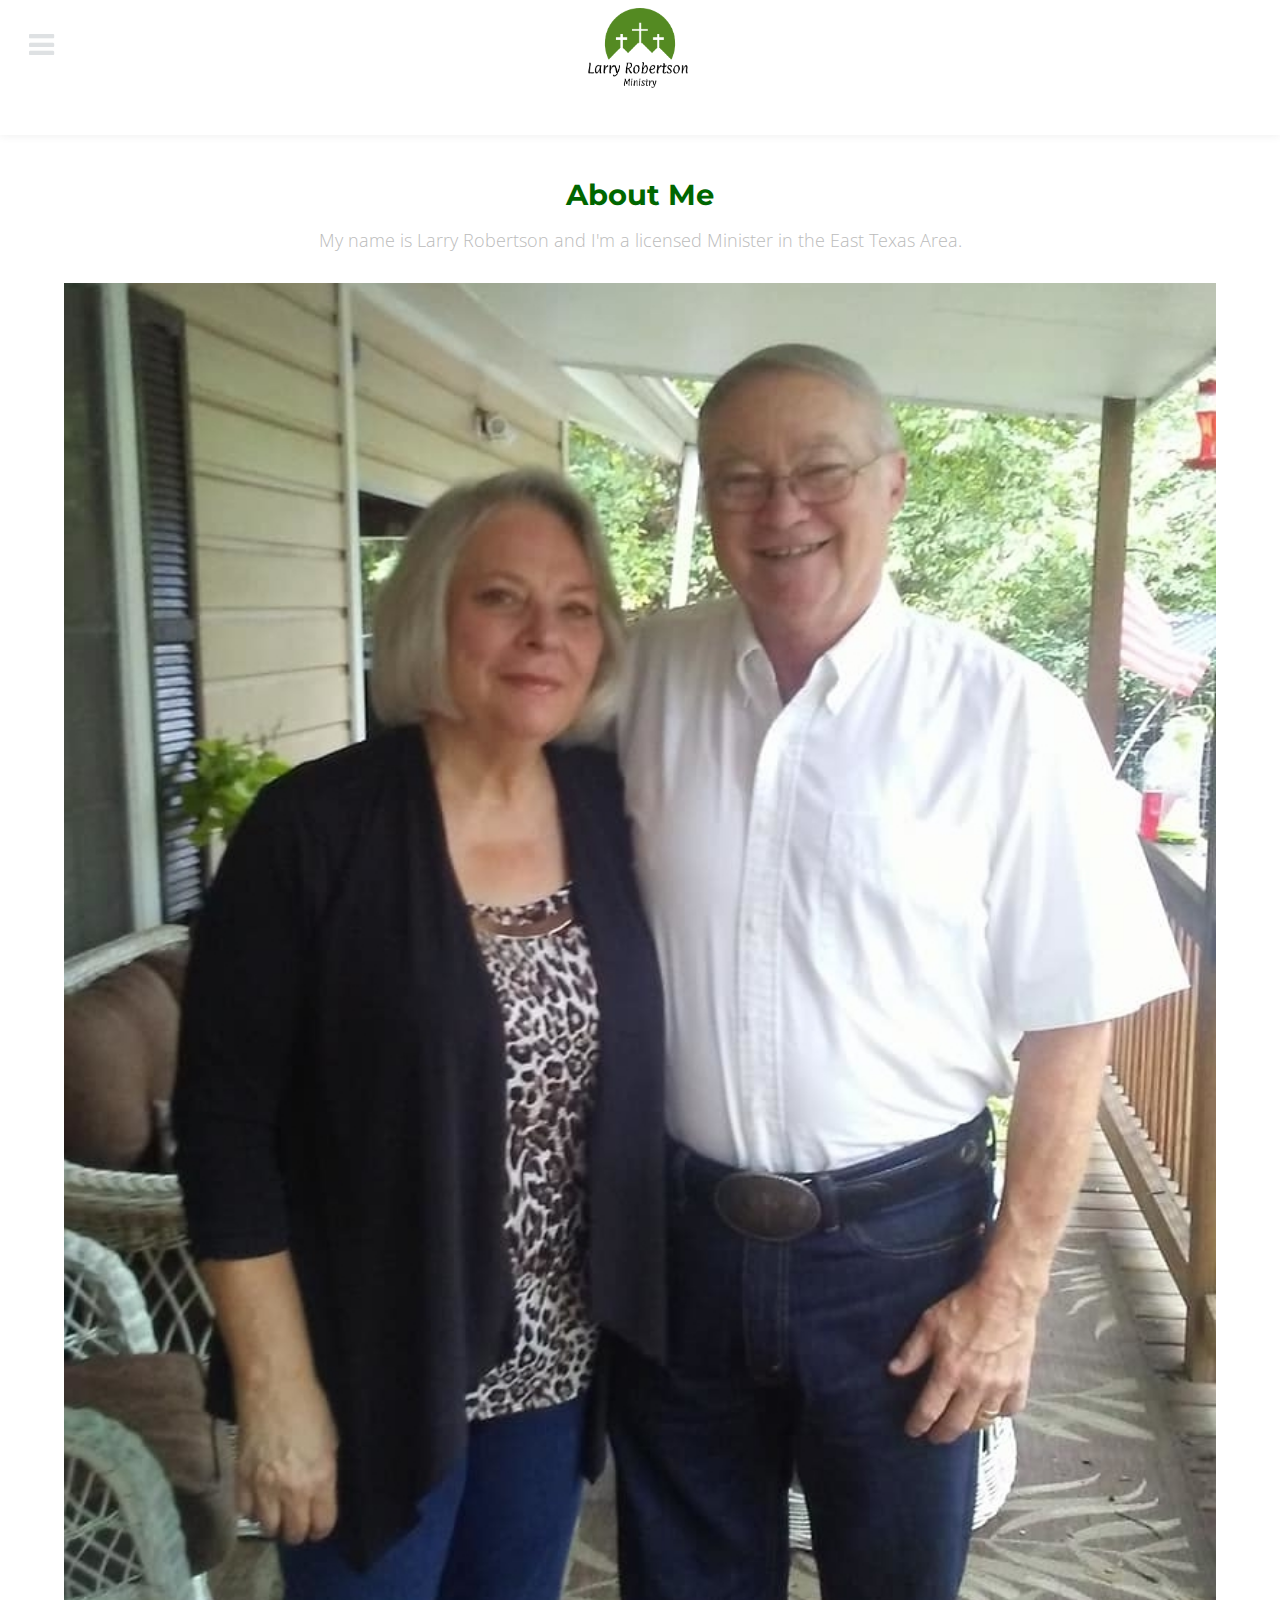
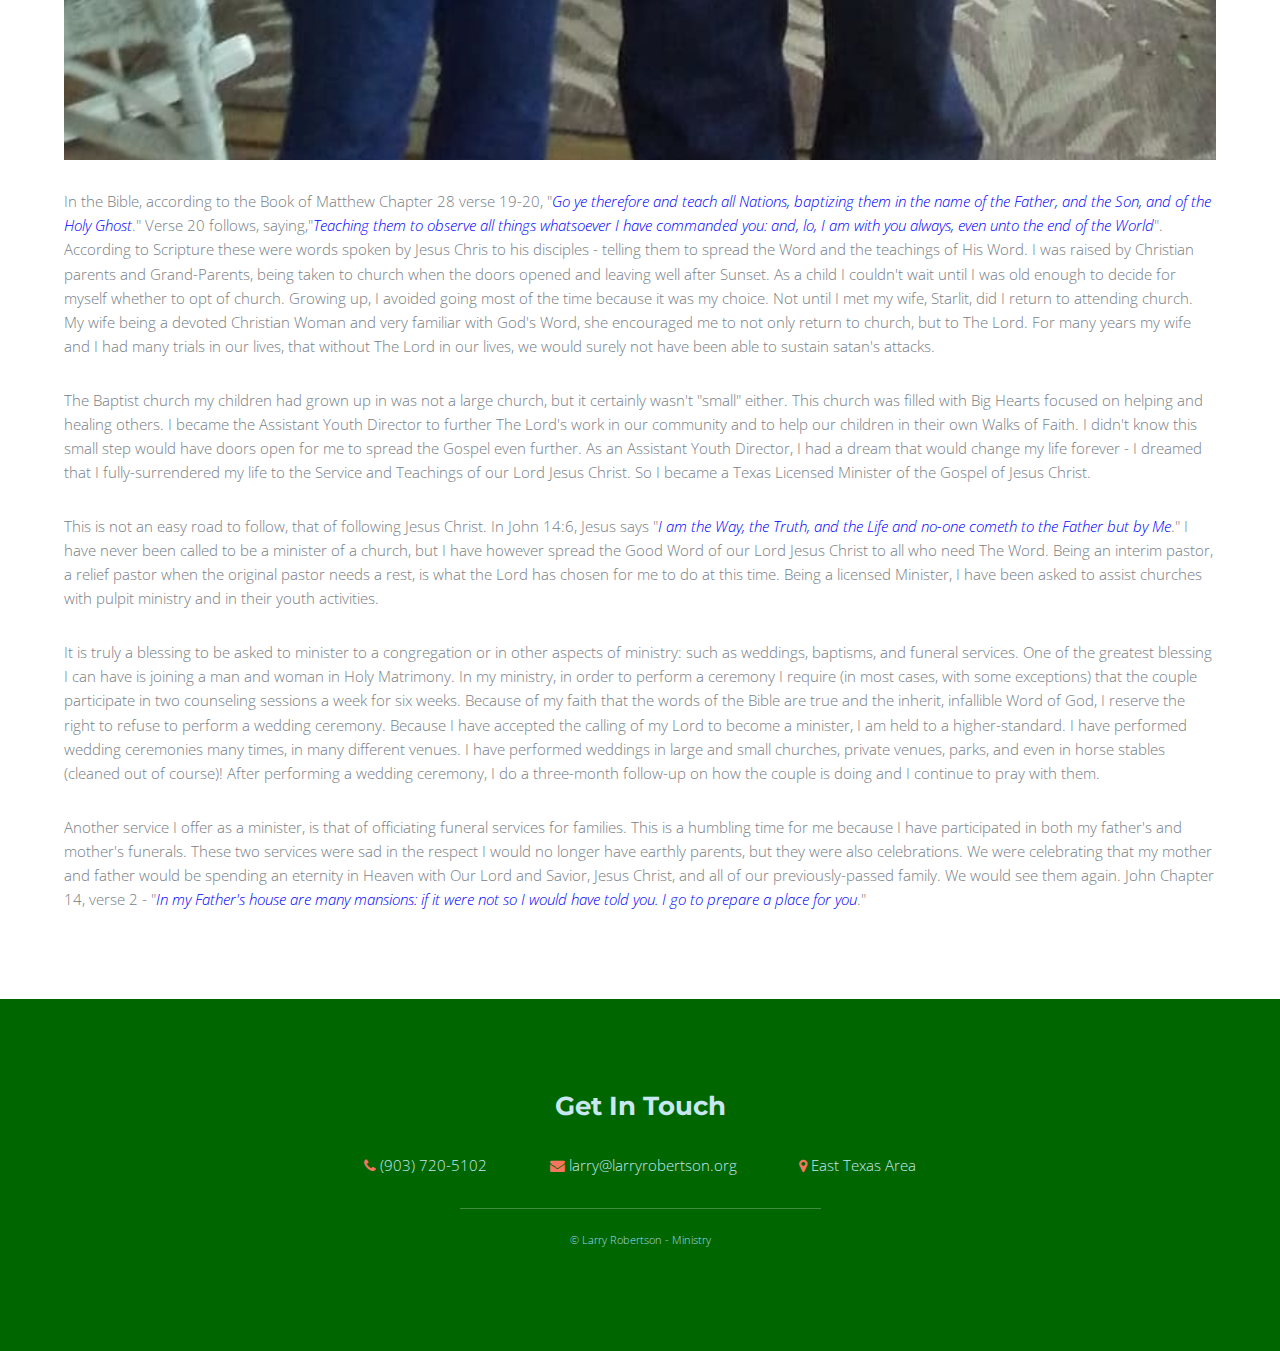
<file: ministry_site/about.html>
<!DOCTYPE html>
<html>
    <head>
        <title>Ministry - About Me</title>
        <meta charset="UTF-8">
        <meta name="viewport" content="width=device-width, initial-scale=1.0">
        <link href="assets/css/main.css" rel="stylesheet" type="text/css" media="all" />
        <link href="assets/css/font-awesome.min.css" rel="stylesheet" type="text/css" media="all" />
        <link href="http://fonts.googleapis.com/css?family=Didact+Gothic" rel="stylesheet" />
        <meta name="keywords" content="Ministry, Minister, Longview, Preaching, Preach, Weddings, Ceremonies, Therapy, Heal, Healing">
        <meta name="author" content="Holly Robertson">
        <meta name="description" content="Larry Robertson Ministry">
        <link rel="apple-touch-icon" sizes="180x180" href="images/logo/apple-touch-icon.png">
        <link rel="icon" type="image/png" sizes="32x32" href="images/logo/favicon-32x32.png">
        <link rel="icon" type="image/png" sizes="16x16" href="images/logo/favicon-16x16.png">
        <link rel="manifest" href="images/logo/site.webmanifest">
        <!--[if IE 6]><link href="default_ie6.css" rel="stylesheet" type="text/css" /><![endif]-->
    </head>
    <body>
        <!-- Header -->
            <header id="header">
                <nav class="left">
                    <a href="#menu" title="Menu"><span>Menu</span></a>
                </nav>
                    <a href="index.html" class="logo"><img src="images/logo.png"/></a>
            </header>

        <!-- Menu -->
            <nav id="menu">
                <ul class="links">
                    <li><a href="index.html">Home</a></li>
                    <li><a href="about.html">About Me</a></li>
                    <li><a href="services.html">Services</a></li>
                    <li><a href="contact.php">Contact Me</a></li>
                    <li><a href="https://www.desiringgod.org/articles/perfect-patience-with-the-worst-of-sinners" target="_blank">Article of the Month</a></li>
                </ul>
            </nav>

		<!-- Main -->
			<section id="main" class="wrapper">
				<div class="inner">
					<header class="align-center">
						<h1>About Me</h1>
						<p>My name is Larry Robertson and I'm a licensed Minister in the East Texas Area.</p>
					</header>
					<div class="image fit">
						<img src="images/us.jpg" alt="Larry & Startlit Robertson" />
					</div>
					<p>In the Bible, according to the Book of Matthew Chapter 28 verse 19-20, "<font color="blue"><em>Go ye therefore and teach all Nations, baptizing them in the name of the Father, and the Son, and of the Holy Ghost</font></em>." Verse 20 follows, saying,"<font color="blue"><em>Teaching them to observe all things whatsoever I have commanded you: and, lo, I am with you always, even unto the end of the World</font></em>". According to Scripture these were words spoken by Jesus Chris to his disciples - telling them to spread the Word and the teachings of His Word. I was raised by Christian parents and Grand-Parents, being taken to church when the doors opened and leaving well after Sunset. As a child I couldn't wait until I was old enough to decide for myself whether to opt of church. Growing up, I avoided going most of the time because it was my choice. Not until I met my wife, Starlit, did I return to attending church. My wife being a devoted Christian Woman and very familiar with God's Word, she encouraged me to not only return to church, but to The Lord. For many years my wife and I had many trials in our lives, that without The Lord in our lives, we would surely not have been able to sustain satan's attacks.</p>
                    
                    <p>The Baptist church my children had grown up in was not a large church, but it certainly wasn't "small" either. This church was filled with Big Hearts focused on helping and healing others. I became the Assistant Youth Director to further The Lord's work in our community and to help our children in their own Walks of Faith. I didn't know this small step would have doors open for me to spread the Gospel even further. As an Assistant Youth Director, I had a dream that would change my life forever - I dreamed that I fully-surrendered my life to the Service and Teachings of our Lord Jesus Christ. So I became a Texas Licensed Minister of the Gospel of Jesus Christ. </p>

                    <p>This is not an easy road to follow, that of following Jesus Christ. In John 14:6, Jesus says "<font color="blue"><em>I am the Way, the Truth, and the Life and no-one cometh to the Father but by Me</em></font>." I have never been called to be a minister of a church, but I have however spread the Good Word of our Lord Jesus Christ to all who need The Word. Being an interim pastor, a relief pastor when the original pastor needs a rest, is what the Lord has chosen for me to do at this time. Being a licensed Minister, I have been asked to assist churches with pulpit ministry and in their youth activities. </p>

                    <p>It is truly a blessing to be asked to minister to a congregation or in other aspects of ministry: such as weddings, baptisms, and funeral services. One of the greatest blessing I can have is joining a man and woman in Holy Matrimony. In my ministry, in order to perform a ceremony I require (in most cases, with some exceptions) that the couple participate in two counseling sessions a week for six weeks. Because of my faith that the words of the Bible are true and the inherit, infallible Word of God, I reserve the right to refuse to perform a wedding ceremony. Because I have accepted the calling of my Lord to become a minister, I am held to a higher-standard. I have performed wedding ceremonies many times, in many different venues. I have performed weddings in large and small churches, private venues, parks, and even in horse stables (cleaned out of course)! After performing a wedding ceremony, I do a three-month follow-up on how the couple is doing and I continue to pray with them. </p>

                    <p>Another service I offer as a minister, is that of officiating funeral services for families. This is a humbling time for me because I have participated in both my father's and mother's funerals. These two services were sad in the respect I would no longer have earthly parents, but they were also celebrations. We were celebrating that my mother and father would be spending an eternity in Heaven with Our Lord and Savior, Jesus Christ, and all of our previously-passed family. We would see them again.  John Chapter 14, verse 2 - "<font color="blue"><em>In my Father's house are many mansions: if it were not so I would have told you. I go to prepare a place for you</em></font>." </p>
				</div>
			</section>

		<!-- Footer -->
            <footer id="footer">
                <div class="inner">
                    <h2><a href="contact.php">Get In Touch</a></h2>
                    <ul class="actions">
                        <li><span class="icon fa-phone"></span> (903) 720-5102</li>
                        <li><span class="icon fa-envelope"></span> larry@larryrobertson.org</li>
                        <li><span class="icon fa-map-marker"></span> East Texas Area</li>
                    </ul>
                </div>
                <div class="copyright">
                    &copy; Larry Robertson - Ministry
                </div>
            </footer>

		<!-- Scripts -->
			<script src="assets/js/jquery.min.js"></script>
			<script src="assets/js/jquery.scrolly.min.js"></script>
			<script src="assets/js/skel.min.js"></script>
			<script src="assets/js/util.js"></script>
			<script src="assets/js/main.js"></script>

	</body>
</html>
</file>
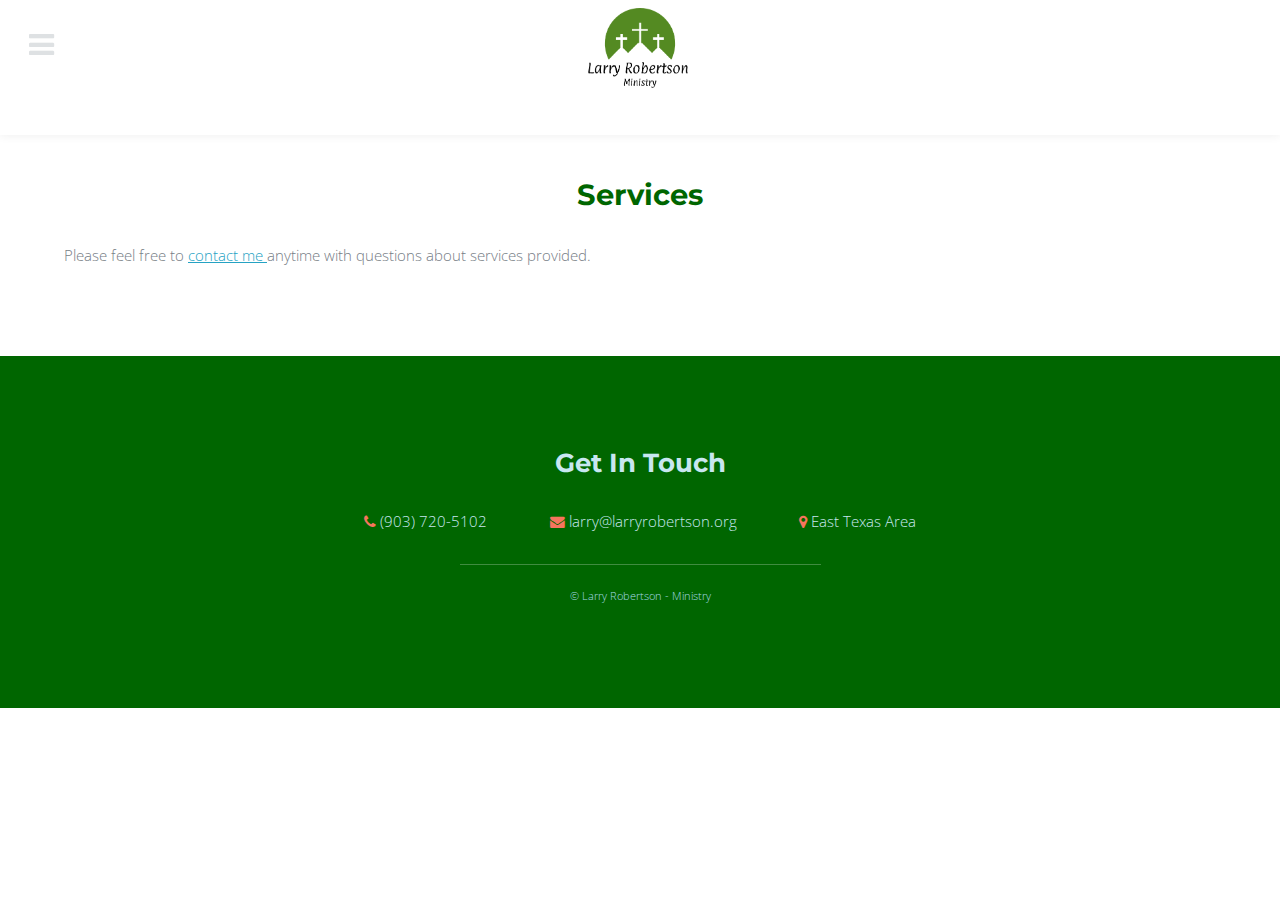
<file: ministry_site/services.html>
<!DOCTYPE html>
<html>
  <head>
    <title>Ministry - Services</title>
    <meta charset="UTF-8" />
    <meta name="viewport" content="width=device-width, initial-scale=1.0" />
    <link
      href="assets/css/main.css"
      rel="stylesheet"
      type="text/css"
      media="all"
    />
    <link
      href="assets/css/font-awesome.min.css"
      rel="stylesheet"
      type="text/css"
      media="all"
    />
    <link
      href="http://fonts.googleapis.com/css?family=Didact+Gothic"
      rel="stylesheet"
    />
    <meta
      name="keywords"
      content="Ministry, Minister, Longview, Preaching, Preach, Weddings, Ceremonies, Therapy, Heal, Healing"
    />
    <meta name="author" content="Holly Robertson" />
    <meta name="description" content="Larry Robertson Ministry" />
    <link
      rel="apple-touch-icon"
      sizes="180x180"
      href="images/logo/apple-touch-icon.png"
    />
    <link
      rel="icon"
      type="image/png"
      sizes="32x32"
      href="images/logo/favicon-32x32.png"
    />
    <link
      rel="icon"
      type="image/png"
      sizes="16x16"
      href="images/logo/favicon-16x16.png"
    />
    <link rel="manifest" href="images/logo/site.webmanifest" />
    <!--[if IE 6
      ]><link href="default_ie6.css" rel="stylesheet" type="text/css"
    /><![endif]-->
  </head>
  <body>
    <!-- Header -->
    <header id="header">
      <nav class="left">
        <a href="#menu" title="Menu"><span>Menu</span></a>
      </nav>
      <a href="index.html" class="logo"><img src="images/logo.png" /></a>
    </header>

    <!-- Menu -->
    <nav id="menu">
      <ul class="links">
        <li><a href="index.html">Home</a></li>
        <li><a href="about.html">About Me</a></li>
        <li><a href="services.html">Services</a></li>
        <li><a href="contact.php">Contact Me</a></li>
        <li>
          <a
            href="https://www.desiringgod.org/articles/perfect-patience-with-the-worst-of-sinners"
            target="_blank"
            >Article of the Month</a
          >
        </li>
      </ul>
    </nav>

    <!-- Main -->
    <section id="main" class="wrapper">
      <div class="inner">
        <header class="align-center">
          <h1>Services</h1>
        </header>

        <!-- Content -->
        <p>
          Please feel free to <a href="contact.php">contact me </a>anytime with
          questions about services provided.
        </p>
      </div>
    </section>

    <!-- Footer -->
    <footer id="footer">
      <div class="inner">
        <h2><a href="contact.php">Get In Touch</a></h2>
        <ul class="actions">
          <li><span class="icon fa-phone"></span> (903) 720-5102</li>
          <li>
            <span class="icon fa-envelope"></span> larry@larryrobertson.org
          </li>
          <li><span class="icon fa-map-marker"></span> East Texas Area</li>
        </ul>
      </div>
      <div class="copyright">&copy; Larry Robertson - Ministry</div>
    </footer>

    <!-- Scripts -->
    <script src="assets/js/jquery.min.js"></script>
    <script src="assets/js/jquery.scrolly.min.js"></script>
    <script src="assets/js/skel.min.js"></script>
    <script src="assets/js/util.js"></script>
    <script src="assets/js/main.js"></script>
  </body>
</html>
</file>
<file: main.css>
html, body {
    height: 100%;
    font-family: 'Playfair Display', serif;
    margin: 0;
    background-image: url("background.jpg");
}

.main_header {
    text-align: center;
}

.container {
    height: 100%;
    width: 90%;
    margin: 5%;
    text-align: center;
}

.container a {
    text-decoration: none;
    color: #000000;
}

.container a:hover {
    color: #EA987E;
}

.container img {
    width: 100%;
    height: 100%;
    border-radius: 25px;
}

#massage {
    float: left;
    width: 40%;
    height: 60%;
    margin-left: 5%;
    margin-right: 1%;
}

#ministry {
    float: left;
    width: 40%;
    height: 60%;
}

.mobile {
    display: none;
}

footer {
    margin-left: 90%;
}

@media only screen and (max-width: 600px) {
   body {
    display: inline-block;
   }

   .container h2 {
        display: none;
    }
    
    .container {
        margin: auto;
    }

    .mobile {
        display: inline;
        position: absolute;
        top: 10%;
        left: 50%;
        color: white;
        transform: translate(-50%, -50%);
        background: rgb(0, 0, 0); /* Fallback color */
        background: rgba(0, 0, 0, 0.5); /* Black background with 0.5 opacity */
        border-radius: 30px;
        color: #F1F1F1; /* Grey text */
        width: 80%; /* Full width */
        padding: 2%;
    }

    #massage {
        width: 60%;
        height: 30%;
        margin-left: 20%;
        text-align: center;
        position: relative;
    }

    #ministry {
        width: 60%;
        height: 30%;
        margin-top: 2%;
        margin-left: 20%;
        text-align: center;
        position: relative;
    }

    footer {
        margin: 0;
    }
}
</file>
<file: massage_site/assets/css/main.css>
@charset "UTF-8";
@import url(font-awesome.min.css);
@import "https://fonts.googleapis.com/css?family=Montserrat:700|Open+Sans:300,400|Pacifico";

/*
    Intensify by TEMPLATED
    templated.co @templatedco
    Released for free under the Creative Commons Attribution 3.0 license (templated.co/license)
*/

/* Reset */

    html, body, div, span, applet, object, iframe, h1, h2, h3, h4, h5, h6, p, blockquote, pre, a, abbr, acronym, address, big, cite, code, del, dfn, em, img, ins, kbd, q, s, samp, small, strike, strong, sub, sup, tt, var, b, u, i, center, dl, dt, dd, ol, ul, li, fieldset, form, label, legend, table, caption, tbody, tfoot, thead, tr, th, td, article, aside, canvas, details, embed, figure, figcaption, footer, header, hgroup, menu, nav, output, ruby, section, summary, time, mark, audio, video {
        margin: 0;
        padding: 0;
        border: 0;
        font-size: 100%;
        font: inherit;
        vertical-align: baseline;
    }

    article, aside, details, figcaption, figure, footer, header, hgroup, menu, nav, section {
        display: block;
    }

    #header {
        height: 100px;
    }
    body {
        line-height: 1;
    }

    ol, ul {
        list-style: none;
    }

    blockquote, q {
        quotes: none;
    }

    blockquote:before, blockquote:after, q:before, q:after {
        content: '';
        content: none;
    }

    table {
        border-collapse: collapse;
        border-spacing: 0;
    }

    body {
        -webkit-text-size-adjust: none;
    }

/* Box Model */

    *, *:before, *:after {
        -moz-box-sizing: border-box;
        -webkit-box-sizing: border-box;
        box-sizing: border-box;
    }

/* Containers */

    .container {
        margin-left: auto;
        margin-right: auto;
    }

    .container.\31 25\25 {
        width: 100%;
        max-width: 100em;
        min-width: 80em;
    }

    .container.\37 5\25 {
        width: 60em;
    }

    .container.\35 0\25 {
        width: 40em;
    }

    .container.\32 5\25 {
        width: 20em;
    }

    .container {
        width: 80em;
    }

    @media screen and (max-width: 1680px) {

        .container.\31 25\25 {
            width: 100%;
            max-width: 100em;
            min-width: 80em;
        }

        .container.\37 5\25 {
            width: 60em;
        }

        .container.\35 0\25 {
            width: 40em;
        }

        .container.\32 5\25 {
            width: 20em;
        }

        .container {
            width: 80em;
        }

    }

    @media screen and (max-width: 1280px) {

        .container.\31 25\25 {
            width: 100%;
            max-width: 81.25em;
            min-width: 65em;
        }

        .container.\37 5\25 {
            width: 48.75em;
        }

        .container.\35 0\25 {
            width: 32.5em;
        }

        .container.\32 5\25 {
            width: 16.25em;
        }

        .container {
            width: 65em;
        }

    }

    @media screen and (max-width: 980px) {
        
        .container.\31 25\25 {
            width: 100%;
            max-width: 112.5%;
            min-width: 90%;
        }

        .container.\37 5\25 {
            width: 67.5%;
        }

        .container.\35 0\25 {
            width: 45%;
        }

        .container.\32 5\25 {
            width: 22.5%;
        }

        .container {
            width: 90%;
        }

    }

    @media screen and (max-width: 736px) {

        .container.\31 25\25 {
            width: 100%;
            max-width: 112.5%;
            min-width: 90%;
        }

        .container.\37 5\25 {
            width: 67.5%;
        }

        .container.\35 0\25 {
            width: 45%;
        }

        .container.\32 5\25 {
            width: 22.5%;
        }

        .container {
            width: 90% !important;
        }

    }

    @media screen and (max-width: 480px) {

        .container.\31 25\25 {
            width: 100%;
            max-width: 112.5%;
            min-width: 90%;
        }

        .container.\37 5\25 {
            width: 67.5%;
        }

        .container.\35 0\25 {
            width: 45%;
        }

        .container.\32 5\25 {
            width: 22.5%;
        }

        .container {
            width: 90% !important;
        }

    }

/* Grid */

    .row {
        border-bottom: solid 1px transparent;
        -moz-box-sizing: border-box;
        -webkit-box-sizing: border-box;
        box-sizing: border-box;
    }

    .row > * {
        float: left;
        -moz-box-sizing: border-box;
        -webkit-box-sizing: border-box;
        box-sizing: border-box;
    }

    .row:after, .row:before {
        content: '';
        display: block;
        clear: both;
        height: 0;
    }

    .row.uniform > * > :first-child {
        margin-top: 0;
    }

    .row.uniform > * > :last-child {
        margin-bottom: 0;
    }

    .row.\30 \25 > * {
        padding: 0 0 0 0em;
    }

    .row.\30 \25 {
        margin: 0 0 -1px 0em;
    }

    .row.uniform.\30 \25 > * {
        padding: 0em 0 0 0em;
    }

    .row.uniform.\30 \25 {
        margin: 0em 0 -1px 0em;
    }

    .row > * {
        padding: 0 0 0 2em;
    }

    .row {
        margin: 0 0 -1px -2em;
    }

    .row.uniform > * {
        padding: 2em 0 0 2em;
    }

    .row.uniform {
        margin: -2em 0 -1px -2em;
    }

    .row.\32 00\25 > * {
        padding: 0 0 0 4em;
    }

    .row.\32 00\25 {
        margin: 0 0 -1px -4em;
    }

    .row.uniform.\32 00\25 > * {
        padding: 4em 0 0 4em;
    }

    .row.uniform.\32 00\25 {
        margin: -4em 0 -1px -4em;
    }

    .row.\31 50\25 > * {
        padding: 0 0 0 3em;
    }

    .row.\31 50\25 {
        margin: 0 0 -1px -3em;
    }

    .row.uniform.\31 50\25 > * {
        padding: 3em 0 0 3em;
    }

    .row.uniform.\31 50\25 {
        margin: -3em 0 -1px -3em;
    }

    .row.\35 0\25 > * {
        padding: 0 0 0 1em;
    }

    .row.\35 0\25 {
        margin: 0 0 -1px -1em;
    }

    .row.uniform.\35 0\25 > * {
        padding: 1em 0 0 1em;
    }

    .row.uniform.\35 0\25 {
        margin: -1em 0 -1px -1em;
    }

    .row.\32 5\25 > * {
        padding: 0 0 0 0.5em;
    }

    .row.\32 5\25 {
        margin: 0 0 -1px -0.5em;
    }

    .row.uniform.\32 5\25 > * {
        padding: 0.5em 0 0 0.5em;
    }

    .row.uniform.\32 5\25 {
        margin: -0.5em 0 -1px -0.5em;
    }

    .\31 2u, .\31 2u\24 {
        width: 100%;
        clear: none;
        margin-left: 0;
    }

    .\31 1u, .\31 1u\24 {
        width: 91.6666666667%;
        clear: none;
        margin-left: 0;
    }

    .\31 0u, .\31 0u\24 {
        width: 83.3333333333%;
        clear: none;
        margin-left: 0;
    }

    .\39 u, .\39 u\24 {
        width: 75%;
        clear: none;
        margin-left: 0;
    }

    .\38 u, .\38 u\24 {
        width: 66.6666666667%;
        clear: none;
        margin-left: 0;
    }

    .\37 u, .\37 u\24 {
        width: 58.3333333333%;
        clear: none;
        margin-left: 0;
    }

    .\36 u, .\36 u\24 {
        width: 50%;
        clear: none;
        margin-left: 0;
    }

    .\35 u, .\35 u\24 {
        width: 41.6666666667%;
        clear: none;
        margin-left: 0;
    }

    .\34 u, .\34 u\24 {
        width: 33.3333333333%;
        clear: none;
        margin-left: 0;
    }

    .\33 u, .\33 u\24 {
        width: 25%;
        clear: none;
        margin-left: 0;
    }

    .\32 u, .\32 u\24 {
        width: 16.6666666667%;
        clear: none;
        margin-left: 0;
    }

    .\31 u, .\31 u\24 {
        width: 8.3333333333%;
        clear: none;
        margin-left: 0;
    }

    .\31 2u\24 + *,
    .\31 1u\24 + *,
    .\31 0u\24 + *,
    .\39 u\24 + *,
    .\38 u\24 + *,
    .\37 u\24 + *,
    .\36 u\24 + *,
    .\35 u\24 + *,
    .\34 u\24 + *,
    .\33 u\24 + *,
    .\32 u\24 + *,
    .\31 u\24 + * {
        clear: left;
    }

    .\-11u {
        margin-left: 91.66667%;
    }

    .\-10u {
        margin-left: 83.33333%;
    }

    .\-9u {
        margin-left: 75%;
    }

    .\-8u {
        margin-left: 66.66667%;
    }

    .\-7u {
        margin-left: 58.33333%;
    }

    .\-6u {
        margin-left: 50%;
    }

    .\-5u {
        margin-left: 41.66667%;
    }

    .\-4u {
        margin-left: 33.33333%;
    }

    .\-3u {
        margin-left: 25%;
    }

    .\-2u {
        margin-left: 16.66667%;
    }

    .\-1u {
        margin-left: 8.33333%;
    }

    @media screen and (max-width: 1680px) {

        .row > * {
            padding: 0 0 0 2em;
        }

        .row {
            margin: 0 0 -1px -2em;
        }

        .row.uniform > * {
            padding: 2em 0 0 2em;
        }

        .row.uniform {
            margin: -2em 0 -1px -2em;
        }

        .row.\32 00\25 > * {
            padding: 0 0 0 4em;
        }

        .row.\32 00\25 {
            margin: 0 0 -1px -4em;
        }

        .row.uniform.\32 00\25 > * {
            padding: 4em 0 0 4em;
        }

        .row.uniform.\32 00\25 {
            margin: -4em 0 -1px -4em;
        }

        .row.\31 50\25 > * {
            padding: 0 0 0 3em;
        }

        .row.\31 50\25 {
            margin: 0 0 -1px -3em;
        }

        .row.uniform.\31 50\25 > * {
            padding: 3em 0 0 3em;
        }

        .row.uniform.\31 50\25 {
            margin: -3em 0 -1px -3em;
        }

        .row.\35 0\25 > * {
            padding: 0 0 0 1em;
        }

        .row.\35 0\25 {
            margin: 0 0 -1px -1em;
        }

        .row.uniform.\35 0\25 > * {
            padding: 1em 0 0 1em;
        }

        .row.uniform.\35 0\25 {
            margin: -1em 0 -1px -1em;
        }

        .row.\32 5\25 > * {
            padding: 0 0 0 0.5em;
        }

        .row.\32 5\25 {
            margin: 0 0 -1px -0.5em;
        }

        .row.uniform.\32 5\25 > * {
            padding: 0.5em 0 0 0.5em;
        }

        .row.uniform.\32 5\25 {
            margin: -0.5em 0 -1px -0.5em;
        }

        .\31 2u\28xlarge\29, .\31 2u\24\28xlarge\29 {
            width: 100%;
            clear: none;
            margin-left: 0;
        }

        .\31 1u\28xlarge\29, .\31 1u\24\28xlarge\29 {
            width: 91.6666666667%;
            clear: none;
            margin-left: 0;
        }

        .\31 0u\28xlarge\29, .\31 0u\24\28xlarge\29 {
            width: 83.3333333333%;
            clear: none;
            margin-left: 0;
        }

        .\39 u\28xlarge\29, .\39 u\24\28xlarge\29 {
            width: 75%;
            clear: none;
            margin-left: 0;
        }

        .\38 u\28xlarge\29, .\38 u\24\28xlarge\29 {
            width: 66.6666666667%;
            clear: none;
            margin-left: 0;
        }

        .\37 u\28xlarge\29, .\37 u\24\28xlarge\29 {
            width: 58.3333333333%;
            clear: none;
            margin-left: 0;
        }

        .\36 u\28xlarge\29, .\36 u\24\28xlarge\29 {
            width: 50%;
            clear: none;
            margin-left: 0;
        }

        .\35 u\28xlarge\29, .\35 u\24\28xlarge\29 {
            width: 41.6666666667%;
            clear: none;
            margin-left: 0;
        }

        .\34 u\28xlarge\29, .\34 u\24\28xlarge\29 {
            width: 33.3333333333%;
            clear: none;
            margin-left: 0;
        }

        .\33 u\28xlarge\29, .\33 u\24\28xlarge\29 {
            width: 25%;
            clear: none;
            margin-left: 0;
        }

        .\32 u\28xlarge\29, .\32 u\24\28xlarge\29 {
            width: 16.6666666667%;
            clear: none;
            margin-left: 0;
        }

        .\31 u\28xlarge\29, .\31 u\24\28xlarge\29 {
            width: 8.3333333333%;
            clear: none;
            margin-left: 0;
        }

        .\31 2u\24\28xlarge\29 + *,
        .\31 1u\24\28xlarge\29 + *,
        .\31 0u\24\28xlarge\29 + *,
        .\39 u\24\28xlarge\29 + *,
        .\38 u\24\28xlarge\29 + *,
        .\37 u\24\28xlarge\29 + *,
        .\36 u\24\28xlarge\29 + *,
        .\35 u\24\28xlarge\29 + *,
        .\34 u\24\28xlarge\29 + *,
        .\33 u\24\28xlarge\29 + *,
        .\32 u\24\28xlarge\29 + *,
        .\31 u\24\28xlarge\29 + * {
            clear: left;
        }

        .\-11u\28xlarge\29 {
            margin-left: 91.66667%;
        }

        .\-10u\28xlarge\29 {
            margin-left: 83.33333%;
        }

        .\-9u\28xlarge\29 {
            margin-left: 75%;
        }

        .\-8u\28xlarge\29 {
            margin-left: 66.66667%;
        }

        .\-7u\28xlarge\29 {
            margin-left: 58.33333%;
        }

        .\-6u\28xlarge\29 {
            margin-left: 50%;
        }

        .\-5u\28xlarge\29 {
            margin-left: 41.66667%;
        }

        .\-4u\28xlarge\29 {
            margin-left: 33.33333%;
        }

        .\-3u\28xlarge\29 {
            margin-left: 25%;
        }

        .\-2u\28xlarge\29 {
            margin-left: 16.66667%;
        }

        .\-1u\28xlarge\29 {
            margin-left: 8.33333%;
        }

    }

    @media screen and (max-width: 1280px) {

        .row > * {
            padding: 0 0 0 1.5em;
        }

        .row {
            margin: 0 0 -1px -1.5em;
        }

        .row.uniform > * {
            padding: 1.5em 0 0 1.5em;
        }

        .row.uniform {
            margin: -1.5em 0 -1px -1.5em;
        }

        .row.\32 00\25 > * {
            padding: 0 0 0 3em;
        }

        .row.\32 00\25 {
            margin: 0 0 -1px -3em;
        }

        .row.uniform.\32 00\25 > * {
            padding: 3em 0 0 3em;
        }

        .row.uniform.\32 00\25 {
            margin: -3em 0 -1px -3em;
        }

        .row.\31 50\25 > * {
            padding: 0 0 0 2.25em;
        }

        .row.\31 50\25 {
            margin: 0 0 -1px -2.25em;
        }

        .row.uniform.\31 50\25 > * {
            padding: 2.25em 0 0 2.25em;
        }

        .row.uniform.\31 50\25 {
            margin: -2.25em 0 -1px -2.25em;
        }

        .row.\35 0\25 > * {
            padding: 0 0 0 0.75em;
        }

        .row.\35 0\25 {
            margin: 0 0 -1px -0.75em;
        }

        .row.uniform.\35 0\25 > * {
            padding: 0.75em 0 0 0.75em;
        }

        .row.uniform.\35 0\25 {
            margin: -0.75em 0 -1px -0.75em;
        }

        .row.\32 5\25 > * {
            padding: 0 0 0 0.375em;
        }

        .row.\32 5\25 {
            margin: 0 0 -1px -0.375em;
        }

        .row.uniform.\32 5\25 > * {
            padding: 0.375em 0 0 0.375em;
        }

        .row.uniform.\32 5\25 {
            margin: -0.375em 0 -1px -0.375em;
        }

        .\31 2u\28large\29, .\31 2u\24\28large\29 {
            width: 100%;
            clear: none;
            margin-left: 0;
        }

        .\31 1u\28large\29, .\31 1u\24\28large\29 {
            width: 91.6666666667%;
            clear: none;
            margin-left: 0;
        }

        .\31 0u\28large\29, .\31 0u\24\28large\29 {
            width: 83.3333333333%;
            clear: none;
            margin-left: 0;
        }

        .\39 u\28large\29, .\39 u\24\28large\29 {
            width: 75%;
            clear: none;
            margin-left: 0;
        }

        .\38 u\28large\29, .\38 u\24\28large\29 {
            width: 66.6666666667%;
            clear: none;
            margin-left: 0;
        }

        .\37 u\28large\29, .\37 u\24\28large\29 {
            width: 58.3333333333%;
            clear: none;
            margin-left: 0;
        }

        .\36 u\28large\29, .\36 u\24\28large\29 {
            width: 50%;
            clear: none;
            margin-left: 0;
        }

        .\35 u\28large\29, .\35 u\24\28large\29 {
            width: 41.6666666667%;
            clear: none;
            margin-left: 0;
        }

        .\34 u\28large\29, .\34 u\24\28large\29 {
            width: 33.3333333333%;
            clear: none;
            margin-left: 0;
        }

        .\33 u\28large\29, .\33 u\24\28large\29 {
            width: 25%;
            clear: none;
            margin-left: 0;
        }

        .\32 u\28large\29, .\32 u\24\28large\29 {
            width: 16.6666666667%;
            clear: none;
            margin-left: 0;
        }

        .\31 u\28large\29, .\31 u\24\28large\29 {
            width: 8.3333333333%;
            clear: none;
            margin-left: 0;
        }

        .\31 2u\24\28large\29 + *,
        .\31 1u\24\28large\29 + *,
        .\31 0u\24\28large\29 + *,
        .\39 u\24\28large\29 + *,
        .\38 u\24\28large\29 + *,
        .\37 u\24\28large\29 + *,
        .\36 u\24\28large\29 + *,
        .\35 u\24\28large\29 + *,
        .\34 u\24\28large\29 + *,
        .\33 u\24\28large\29 + *,
        .\32 u\24\28large\29 + *,
        .\31 u\24\28large\29 + * {
            clear: left;
        }

        .\-11u\28large\29 {
            margin-left: 91.66667%;
        }

        .\-10u\28large\29 {
            margin-left: 83.33333%;
        }

        .\-9u\28large\29 {
            margin-left: 75%;
        }

        .\-8u\28large\29 {
            margin-left: 66.66667%;
        }

        .\-7u\28large\29 {
            margin-left: 58.33333%;
        }

        .\-6u\28large\29 {
            margin-left: 50%;
        }

        .\-5u\28large\29 {
            margin-left: 41.66667%;
        }

        .\-4u\28large\29 {
            margin-left: 33.33333%;
        }

        .\-3u\28large\29 {
            margin-left: 25%;
        }

        .\-2u\28large\29 {
            margin-left: 16.66667%;
        }

        .\-1u\28large\29 {
            margin-left: 8.33333%;
        }

    }

    @media screen and (max-width: 980px) {

        .row > * {
            padding: 0 0 0 1.5em;
        }

        .row {
            margin: 0 0 -1px -1.5em;
        }

        .row.uniform > * {
            padding: 1.5em 0 0 1.5em;
        }

        .row.uniform {
            margin: -1.5em 0 -1px -1.5em;
        }

        .row.\32 00\25 > * {
            padding: 0 0 0 3em;
        }

        .row.\32 00\25 {
            margin: 0 0 -1px -3em;
        }

        .row.uniform.\32 00\25 > * {
            padding: 3em 0 0 3em;
        }

        .row.uniform.\32 00\25 {
            margin: -3em 0 -1px -3em;
        }

        .row.\31 50\25 > * {
            padding: 0 0 0 2.25em;
        }

        .row.\31 50\25 {
            margin: 0 0 -1px -2.25em;
        }

        .row.uniform.\31 50\25 > * {
            padding: 2.25em 0 0 2.25em;
        }

        .row.uniform.\31 50\25 {
            margin: -2.25em 0 -1px -2.25em;
        }

        .row.\35 0\25 > * {
            padding: 0 0 0 0.75em;
        }

        .row.\35 0\25 {
            margin: 0 0 -1px -0.75em;
        }

        .row.uniform.\35 0\25 > * {
            padding: 0.75em 0 0 0.75em;
        }

        .row.uniform.\35 0\25 {
            margin: -0.75em 0 -1px -0.75em;
        }

        .row.\32 5\25 > * {
            padding: 0 0 0 0.375em;
        }

        .row.\32 5\25 {
            margin: 0 0 -1px -0.375em;
        }

        .row.uniform.\32 5\25 > * {
            padding: 0.375em 0 0 0.375em;
        }

        .row.uniform.\32 5\25 {
            margin: -0.375em 0 -1px -0.375em;
        }

        .\31 2u\28medium\29, .\31 2u\24\28medium\29 {
            width: 100%;
            clear: none;
            margin-left: 0;
        }

        .\31 1u\28medium\29, .\31 1u\24\28medium\29 {
            width: 91.6666666667%;
            clear: none;
            margin-left: 0;
        }

        .\31 0u\28medium\29, .\31 0u\24\28medium\29 {
            width: 83.3333333333%;
            clear: none;
            margin-left: 0;
        }

        .\39 u\28medium\29, .\39 u\24\28medium\29 {
            width: 75%;
            clear: none;
            margin-left: 0;
        }

        .\38 u\28medium\29, .\38 u\24\28medium\29 {
            width: 66.6666666667%;
            clear: none;
            margin-left: 0;
        }

        .\37 u\28medium\29, .\37 u\24\28medium\29 {
            width: 58.3333333333%;
            clear: none;
            margin-left: 0;
        }

        .\36 u\28medium\29, .\36 u\24\28medium\29 {
            width: 50%;
            clear: none;
            margin-left: 0;
        }

        .\35 u\28medium\29, .\35 u\24\28medium\29 {
            width: 41.6666666667%;
            clear: none;
            margin-left: 0;
        }

        .\34 u\28medium\29, .\34 u\24\28medium\29 {
            width: 33.3333333333%;
            clear: none;
            margin-left: 0;
        }

        .\33 u\28medium\29, .\33 u\24\28medium\29 {
            width: 25%;
            clear: none;
            margin-left: 0;
        }

        .\32 u\28medium\29, .\32 u\24\28medium\29 {
            width: 16.6666666667%;
            clear: none;
            margin-left: 0;
        }

        .\31 u\28medium\29, .\31 u\24\28medium\29 {
            width: 8.3333333333%;
            clear: none;
            margin-left: 0;
        }

        .\31 2u\24\28medium\29 + *,
        .\31 1u\24\28medium\29 + *,
        .\31 0u\24\28medium\29 + *,
        .\39 u\24\28medium\29 + *,
        .\38 u\24\28medium\29 + *,
        .\37 u\24\28medium\29 + *,
        .\36 u\24\28medium\29 + *,
        .\35 u\24\28medium\29 + *,
        .\34 u\24\28medium\29 + *,
        .\33 u\24\28medium\29 + *,
        .\32 u\24\28medium\29 + *,
        .\31 u\24\28medium\29 + * {
            clear: left;
        }

        .\-11u\28medium\29 {
            margin-left: 91.66667%;
        }

        .\-10u\28medium\29 {
            margin-left: 83.33333%;
        }

        .\-9u\28medium\29 {
            margin-left: 75%;
        }

        .\-8u\28medium\29 {
            margin-left: 66.66667%;
        }

        .\-7u\28medium\29 {
            margin-left: 58.33333%;
        }

        .\-6u\28medium\29 {
            margin-left: 50%;
        }

        .\-5u\28medium\29 {
            margin-left: 41.66667%;
        }

        .\-4u\28medium\29 {
            margin-left: 33.33333%;
        }

        .\-3u\28medium\29 {
            margin-left: 25%;
        }

        .\-2u\28medium\29 {
            margin-left: 16.66667%;
        }

        .\-1u\28medium\29 {
            margin-left: 8.33333%;
        }

    }

    @media screen and (max-width: 736px) {

        .row > * {
            padding: 0 0 0 1.25em;
        }

        .row {
            margin: 0 0 -1px -1.25em;
        }

        .row.uniform > * {
            padding: 1.25em 0 0 1.25em;
        }

        .row.uniform {
            margin: -1.25em 0 -1px -1.25em;
        }

        .row.\32 00\25 > * {
            padding: 0 0 0 2.5em;
        }

        .row.\32 00\25 {
            margin: 0 0 -1px -2.5em;
        }

        .row.uniform.\32 00\25 > * {
            padding: 2.5em 0 0 2.5em;
        }

        .row.uniform.\32 00\25 {
            margin: -2.5em 0 -1px -2.5em;
        }

        .row.\31 50\25 > * {
            padding: 0 0 0 1.875em;
        }

        .row.\31 50\25 {
            margin: 0 0 -1px -1.875em;
        }

        .row.uniform.\31 50\25 > * {
            padding: 1.875em 0 0 1.875em;
        }

        .row.uniform.\31 50\25 {
            margin: -1.875em 0 -1px -1.875em;
        }

        .row.\35 0\25 > * {
            padding: 0 0 0 0.625em;
        }

        .row.\35 0\25 {
            margin: 0 0 -1px -0.625em;
        }

        .row.uniform.\35 0\25 > * {
            padding: 0.625em 0 0 0.625em;
        }

        .row.uniform.\35 0\25 {
            margin: -0.625em 0 -1px -0.625em;
        }

        .row.\32 5\25 > * {
            padding: 0 0 0 0.3125em;
        }

        .row.\32 5\25 {
            margin: 0 0 -1px -0.3125em;
        }

        .row.uniform.\32 5\25 > * {
            padding: 0.3125em 0 0 0.3125em;
        }

        .row.uniform.\32 5\25 {
            margin: -0.3125em 0 -1px -0.3125em;
        }

        .\31 2u\28small\29, .\31 2u\24\28small\29 {
            width: 100%;
            clear: none;
            margin-left: 0;
        }

        .\31 1u\28small\29, .\31 1u\24\28small\29 {
            width: 91.6666666667%;
            clear: none;
            margin-left: 0;
        }

        .\31 0u\28small\29, .\31 0u\24\28small\29 {
            width: 83.3333333333%;
            clear: none;
            margin-left: 0;
        }

        .\39 u\28small\29, .\39 u\24\28small\29 {
            width: 75%;
            clear: none;
            margin-left: 0;
        }

        .\38 u\28small\29, .\38 u\24\28small\29 {
            width: 66.6666666667%;
            clear: none;
            margin-left: 0;
        }

        .\37 u\28small\29, .\37 u\24\28small\29 {
            width: 58.3333333333%;
            clear: none;
            margin-left: 0;
        }

        .\36 u\28small\29, .\36 u\24\28small\29 {
            width: 50%;
            clear: none;
            margin-left: 0;
        }

        .\35 u\28small\29, .\35 u\24\28small\29 {
            width: 41.6666666667%;
            clear: none;
            margin-left: 0;
        }

        .\34 u\28small\29, .\34 u\24\28small\29 {
            width: 33.3333333333%;
            clear: none;
            margin-left: 0;
        }

        .\33 u\28small\29, .\33 u\24\28small\29 {
            width: 25%;
            clear: none;
            margin-left: 0;
        }

        .\32 u\28small\29, .\32 u\24\28small\29 {
            width: 16.6666666667%;
            clear: none;
            margin-left: 0;
        }

        .\31 u\28small\29, .\31 u\24\28small\29 {
            width: 8.3333333333%;
            clear: none;
            margin-left: 0;
        }

        .\31 2u\24\28small\29 + *,
        .\31 1u\24\28small\29 + *,
        .\31 0u\24\28small\29 + *,
        .\39 u\24\28small\29 + *,
        .\38 u\24\28small\29 + *,
        .\37 u\24\28small\29 + *,
        .\36 u\24\28small\29 + *,
        .\35 u\24\28small\29 + *,
        .\34 u\24\28small\29 + *,
        .\33 u\24\28small\29 + *,
        .\32 u\24\28small\29 + *,
        .\31 u\24\28small\29 + * {
            clear: left;
        }

        .\-11u\28small\29 {
            margin-left: 91.66667%;
        }

        .\-10u\28small\29 {
            margin-left: 83.33333%;
        }

        .\-9u\28small\29 {
            margin-left: 75%;
        }

        .\-8u\28small\29 {
            margin-left: 66.66667%;
        }

        .\-7u\28small\29 {
            margin-left: 58.33333%;
        }

        .\-6u\28small\29 {
            margin-left: 50%;
        }

        .\-5u\28small\29 {
            margin-left: 41.66667%;
        }

        .\-4u\28small\29 {
            margin-left: 33.33333%;
        }

        .\-3u\28small\29 {
            margin-left: 25%;
        }

        .\-2u\28small\29 {
            margin-left: 16.66667%;
        }

        .\-1u\28small\29 {
            margin-left: 8.33333%;
        }

    }

    @media screen and (max-width: 480px) {

        .row > * {
            padding: 0 0 0 1.25em;
        }

        .row {
            margin: 0 0 -1px -1.25em;
        }

        .row.uniform > * {
            padding: 1.25em 0 0 1.25em;
        }

        .row.uniform {
            margin: -1.25em 0 -1px -1.25em;
        }

        .row.\32 00\25 > * {
            padding: 0 0 0 2.5em;
        }

        .row.\32 00\25 {
            margin: 0 0 -1px -2.5em;
        }

        .row.uniform.\32 00\25 > * {
            padding: 2.5em 0 0 2.5em;
        }

        .row.uniform.\32 00\25 {
            margin: -2.5em 0 -1px -2.5em;
        }

        .row.\31 50\25 > * {
            padding: 0 0 0 1.875em;
        }

        .row.\31 50\25 {
            margin: 0 0 -1px -1.875em;
        }

        .row.uniform.\31 50\25 > * {
            padding: 1.875em 0 0 1.875em;
        }

        .row.uniform.\31 50\25 {
            margin: -1.875em 0 -1px -1.875em;
        }

        .row.\35 0\25 > * {
            padding: 0 0 0 0.625em;
        }

        .row.\35 0\25 {
            margin: 0 0 -1px -0.625em;
        }

        .row.uniform.\35 0\25 > * {
            padding: 0.625em 0 0 0.625em;
        }

        .row.uniform.\35 0\25 {
            margin: -0.625em 0 -1px -0.625em;
        }

        .row.\32 5\25 > * {
            padding: 0 0 0 0.3125em;
        }

        .row.\32 5\25 {
            margin: 0 0 -1px -0.3125em;
        }

        .row.uniform.\32 5\25 > * {
            padding: 0.3125em 0 0 0.3125em;
        }

        .row.uniform.\32 5\25 {
            margin: -0.3125em 0 -1px -0.3125em;
        }

        .\31 2u\28xsmall\29, .\31 2u\24\28xsmall\29 {
            width: 100%;
            clear: none;
            margin-left: 0;
        }

        .\31 1u\28xsmall\29, .\31 1u\24\28xsmall\29 {
            width: 91.6666666667%;
            clear: none;
            margin-left: 0;
        }

        .\31 0u\28xsmall\29, .\31 0u\24\28xsmall\29 {
            width: 83.3333333333%;
            clear: none;
            margin-left: 0;
        }

        .\39 u\28xsmall\29, .\39 u\24\28xsmall\29 {
            width: 75%;
            clear: none;
            margin-left: 0;
        }

        .\38 u\28xsmall\29, .\38 u\24\28xsmall\29 {
            width: 66.6666666667%;
            clear: none;
            margin-left: 0;
        }

        .\37 u\28xsmall\29, .\37 u\24\28xsmall\29 {
            width: 58.3333333333%;
            clear: none;
            margin-left: 0;
        }

        .\36 u\28xsmall\29, .\36 u\24\28xsmall\29 {
            width: 50%;
            clear: none;
            margin-left: 0;
        }

        .\35 u\28xsmall\29, .\35 u\24\28xsmall\29 {
            width: 41.6666666667%;
            clear: none;
            margin-left: 0;
        }

        .\34 u\28xsmall\29, .\34 u\24\28xsmall\29 {
            width: 33.3333333333%;
            clear: none;
            margin-left: 0;
        }

        .\33 u\28xsmall\29, .\33 u\24\28xsmall\29 {
            width: 25%;
            clear: none;
            margin-left: 0;
        }

        .\32 u\28xsmall\29, .\32 u\24\28xsmall\29 {
            width: 16.6666666667%;
            clear: none;
            margin-left: 0;
        }

        .\31 u\28xsmall\29, .\31 u\24\28xsmall\29 {
            width: 8.3333333333%;
            clear: none;
            margin-left: 0;
        }

        .\31 2u\24\28xsmall\29 + *,
        .\31 1u\24\28xsmall\29 + *,
        .\31 0u\24\28xsmall\29 + *,
        .\39 u\24\28xsmall\29 + *,
        .\38 u\24\28xsmall\29 + *,
        .\37 u\24\28xsmall\29 + *,
        .\36 u\24\28xsmall\29 + *,
        .\35 u\24\28xsmall\29 + *,
        .\34 u\24\28xsmall\29 + *,
        .\33 u\24\28xsmall\29 + *,
        .\32 u\24\28xsmall\29 + *,
        .\31 u\24\28xsmall\29 + * {
            clear: left;
        }

        .\-11u\28xsmall\29 {
            margin-left: 91.66667%;
        }

        .\-10u\28xsmall\29 {
            margin-left: 83.33333%;
        }

        .\-9u\28xsmall\29 {
            margin-left: 75%;
        }

        .\-8u\28xsmall\29 {
            margin-left: 66.66667%;
        }

        .\-7u\28xsmall\29 {
            margin-left: 58.33333%;
        }

        .\-6u\28xsmall\29 {
            margin-left: 50%;
        }

        .\-5u\28xsmall\29 {
            margin-left: 41.66667%;
        }

        .\-4u\28xsmall\29 {
            margin-left: 33.33333%;
        }

        .\-3u\28xsmall\29 {
            margin-left: 25%;
        }

        .\-2u\28xsmall\29 {
            margin-left: 16.66667%;
        }

        .\-1u\28xsmall\29 {
            margin-left: 8.33333%;
        }

    }

/* Basic */

    @-ms-viewport {
        width: device-width;
    }

    body {
        -ms-overflow-style: scrollbar;
    }

    @media screen and (max-width: 480px) {

        html, body {
            min-width: 320px;
        }

    }

    body {
        background: #fff;
    }

        body.is-loading *, body.is-loading *:before, body.is-loading *:after {
            -moz-animation: none !important;
            -webkit-animation: none !important;
            -ms-animation: none !important;
            animation: none !important;
            -moz-transition: none !important;
            -webkit-transition: none !important;
            -ms-transition: none !important;
            transition: none !important;
        }

    .inner {
        margin: 0 auto;
        max-width: 65em;
    }

        @media screen and (max-width: 1280px) {

            .inner {
                max-width: 90%;
            }

        }

        @media screen and (max-width: 980px) {

            .inner {
                max-width: 70%;
            }

        }

        @media screen and (max-width: 736px) {

            .inner {
                max-width: 85%;
            }

        }

/* Type */

    body, input, select, textarea {
        color: #767d85;
        font-family: "Open Sans", Arial, Helvetica, sans-serif;
        font-size: 13pt;
        font-weight: 300;
        line-height: 1.65;
    }

        @media screen and (max-width: 1680px) {

            body, input, select, textarea {
                font-size: 11pt;
            }

        }

        @media screen and (max-width: 1280px) {

            body, input, select, textarea {
                font-size: 11pt;
            }

        }

        @media screen and (max-width: 980px) {

            body, input, select, textarea {
                font-size: 12pt;
            }

        }

        @media screen and (max-width: 736px) {

            body, input, select, textarea {
                font-size: 12pt;
            }

        }

        @media screen and (max-width: 480px) {

            body, input, select, textarea {
                font-size: 12pt;
            }

        }

    a {
        color: #25a2c3;
        text-decoration: underline;
    }

        a:hover {
            text-decoration: none;
        }

    strong, b {
        color: #727a82;
        font-weight: 700;
    }

    em, i {
        font-style: italic;
    }

    p {
        margin: 0 0 2em 0;
    }

    h1, h2, h3, h4, h5, h6 {
        color: #727a82;
        font-weight: 700;
        font-family: "Montserrat", sans-serif;
        line-height: 1.5;
        margin: 0 0 1em 0;
    }

        h1 a, h2 a, h3 a, h4 a, h5 a, h6 a {
            color: inherit;
            text-decoration: none;
        }

    h1 {
        font-size: 2em;
        line-height: 1.3;
    }

    h2 {
        font-size: 1.75em;
    }

    h3 {
        font-size: 1.25em;
    }

    h4 {
        font-size: 1em;
    }

    h5 {
        font-size: 0.9em;
    }

    h6 {
        font-size: 0.7em;
    }

    sub {
        font-size: 0.8em;
        position: relative;
        top: 0.5em;
    }

    sup {
        font-size: 0.8em;
        position: relative;
        top: -0.5em;
    }

    blockquote {
        font-style: italic;
        margin: 0 0 2em 0;
    }

    cite {
        display: block;
    }

        cite.author {
            font-weight: 400;
        }

        cite.company {
            font-size: .8em;
        }

    figure {
        margin: 0 0 2em 0;
    }

    code {
        background: rgba(144, 144, 144, 0.075);
        border-radius: 4px;
        border: solid 1px #dee1e3;
        font-family: "Courier New", monospace;
        font-size: 0.9em;
        margin: 0 0.25em;
        padding: 0.25em 0.65em;
    }

    pre {
        -webkit-overflow-scrolling: touch;
        font-family: "Courier New", monospace;
        font-size: 0.9em;
        margin: 0 0 2em 0;
    }

        pre code {
            display: block;
            line-height: 1.75;
            padding: 1em 1.5em;
            overflow-x: auto;
        }

    hr {
        border: 0;
        border-bottom: solid 1px #dee1e3;
        margin: 2em 0;
    }

        hr.major {
            margin: 3em 0;
        }

    .align-left {
        text-align: left;
    }

    .align-center {
        text-align: center;
    }

    .align-right {
        text-align: right;
    }

/* Section/Article */

    section.special, article.special {
        text-align: center;
    }

    header p {
        color: #bbb;
        position: relative;
        margin: 0 0 1.5em 0;
    }

    header h1 + p {
        font-size: 1.25em;
        margin-top: -1em;
    }

    header h2 + p {
        font-size: 1.25em;
        margin-top: -1em;
    }

    header h3 + p {
        font-size: 1.1em;
        margin-top: -0.8em;
    }

    header h4 + p,
    header h5 + p,
    header h6 + p {
        font-size: 0.9em;
        margin-top: -0.6em;
    }

/* Form */

    form {
        margin: 0 0 2em 0;
    }

    label {
        color: #727a82;
        display: block;
        font-size: 0.9em;
        font-weight: 700;
        margin: 0 0 1em 0;
    }

    input[type="text"],
    input[type="password"],
    input[type="email"],
    input[type="tel"],
    select,
    textarea {
        -moz-appearance: none;
        -webkit-appearance: none;
        -ms-appearance: none;
        appearance: none;
        background: rgba(144, 144, 144, 0.075);
        border-radius: 4px;
        border: none;
        border: solid 1px #dee1e3;
        color: inherit;
        display: block;
        outline: 0;
        padding: 0 1em;
        text-decoration: none;
        width: 100%;
    }

        input[type="text"]:invalid,
        input[type="password"]:invalid,
        input[type="email"]:invalid,
        input[type="tel"]:invalid,
        select:invalid,
        textarea:invalid {
            box-shadow: none;
        }

        input[type="text"]:focus,
        input[type="password"]:focus,
        input[type="email"]:focus,
        input[type="tel"]:focus,
        select:focus,
        textarea:focus {
            border-color: #25a2c3;
            box-shadow: 0 0 0 1px #25a2c3;
        }

    .select-wrapper {
        text-decoration: none;
        display: block;
        position: relative;
    }

        .select-wrapper:before {
            content: "";
            -moz-osx-font-smoothing: grayscale;
            -webkit-font-smoothing: antialiased;
            font-family: FontAwesome;
            font-style: normal;
            font-weight: normal;
            text-transform: none !important;
        }

        .select-wrapper:before {
            color: #dee1e3;
            display: block;
            height: 2.75em;
            line-height: 2.75em;
            pointer-events: none;
            position: absolute;
            right: 0;
            text-align: center;
            top: 0;
            width: 2.75em;
        }

        .select-wrapper select::-ms-expand {
            display: none;
        }

    input[type="text"],
    input[type="password"],
    input[type="email"],
    select {
        height: 3.5em;
        line-height: 3.5em;
    }

    textarea {
        padding: 0.75em 1em;
    }

    input[type="checkbox"],
    input[type="radio"] {
        -moz-appearance: none;
        -webkit-appearance: none;
        -ms-appearance: none;
        appearance: none;
        display: block;
        float: left;
        margin-right: -2em;
        opacity: 0;
        width: 1em;
        z-index: -1;
    }

        input[type="checkbox"] + label,
        input[type="radio"] + label {
            text-decoration: none;
            color: #767d85;
            cursor: pointer;
            display: inline-block;
            font-size: 1em;
            font-weight: 300;
            padding-left: 2.4em;
            padding-right: 0.75em;
            position: relative;
        }

            input[type="checkbox"] + label:before,
            input[type="radio"] + label:before {
                -moz-osx-font-smoothing: grayscale;
                -webkit-font-smoothing: antialiased;
                font-family: FontAwesome;
                font-style: normal;
                font-weight: normal;
                text-transform: none !important;
            }

            input[type="checkbox"] + label:before,
            input[type="radio"] + label:before {
                background: rgba(144, 144, 144, 0.075);
                border-radius: 4px;
                border: solid 1px #dee1e3;
                content: '';
                display: inline-block;
                height: 1.65em;
                left: 0;
                line-height: 1.58125em;
                position: absolute;
                text-align: center;
                top: 0;
                width: 1.65em;
            }

        input[type="checkbox"]:checked + label:before,
        input[type="radio"]:checked + label:before {
            background: #f6755e;
            border-color: #f6755e;
            color: #ffffff;
            content: '\f00c';
        }

        input[type="checkbox"]:focus + label:before,
        input[type="radio"]:focus + label:before {
            border-color: #25a2c3;
            box-shadow: 0 0 0 1px #25a2c3;
        }

    input[type="checkbox"] + label:before {
        border-radius: 4px;
    }

    input[type="radio"] + label:before {
        border-radius: 100%;
    }

    ::-webkit-input-placeholder {
        color: #bbb !important;
        opacity: 1.0;
    }

    :-moz-placeholder {
        color: #bbb !important;
        opacity: 1.0;
    }

    ::-moz-placeholder {
        color: #bbb !important;
        opacity: 1.0;
    }

    :-ms-input-placeholder {
        color: #bbb !important;
        opacity: 1.0;
    }

    .formerize-placeholder {
        color: #bbb !important;
        opacity: 1.0;
    }

/* Box */

    .box {
        border-radius: 4px;
        border: solid 1px #dee1e3;
        margin-bottom: 2em;
        overflow: hidden;
    }

        .box > :last-child,
        .box > :last-child > :last-child,
        .box > :last-child > :last-child > :last-child {
            margin-bottom: 0;
        }

        .box .image.fit {
            margin: 0;
        }

        .box .content {
            padding: 1.5em;
        }

        .box.alt {
            border: 0;
            border-radius: 0;
            padding: 0;
        }

/* Icon */

    .icon {
        text-decoration: none;
        border-bottom: none;
        position: relative;
    }

        .icon:before {
            -moz-osx-font-smoothing: grayscale;
            -webkit-font-smoothing: antialiased;
            font-family: FontAwesome;
            font-style: normal;
            font-weight: normal;
            text-transform: none !important;
        }

        .icon > .label {
            display: none;
        }

/* Image */

    .image {
        border: 0;
        display: inline-block;
        position: relative;
    }

        .image img {
            display: block;
        }

        .image.left, .image.right {
            max-width: 40%;
        }

            .image.left img, .image.right img {
                width: 100%;
            }

        .image.left {
            float: left;
            padding: 0 1.5em 1em 0;
            top: 0.25em;
        }

        .image.right {
            float: right;
            padding: 0 0 1em 1.5em;
            top: 0.25em;
        }

        .image.fit {
            display: block;
            margin: 0 0 2em 0;
            width: 100%;
        }

            .image.fit img {
                width: 100%;
            }

        .image.round img {
            border-radius: 100%;
        }

        .image.main {
            display: block;
            margin: 0 0 3em 0;
            width: 100%;
        }

            .image.main img {
                width: 100%;
            }
    

/* List */

    ol {
        list-style: decimal;
        margin: 0 0 2em 0;
        padding-left: 1.25em;
    }

        ol li {
            padding-left: 0.25em;
        }

    ul {
        list-style: disc;
        margin: 0 0 2em 0;
        padding-left: 1em;
    }

        ul li {
            padding-left: 0.5em;
        }

        ul.alt {
            list-style: none;
            padding-left: 0;
        }

            ul.alt li {
                border-top: solid 1px #dee1e3;
                padding: 0.5em 0;
            }

                ul.alt li:first-child {
                    border-top: 0;
                    padding-top: 0;
                }

        ul.icons {
            cursor: default;
            list-style: none;
            padding-left: 0;
        }

            ul.icons li {
                display: inline-block;
                padding: 0 1em 0 0;
            }

                ul.icons li:last-child {
                    padding-right: 0;
                }

                ul.icons li .icon:before {
                    font-size: 2em;
                }

        ul.actions {
            cursor: default;
            list-style: none;
            padding-left: 0;
        }

            ul.actions li {
                display: inline-block;
                padding: 0 1em 0 0;
                vertical-align: middle;
            }

                ul.actions li:last-child {
                    padding-right: 0;
                }

            ul.actions.small li {
                padding: 0 0.5em 0 0;
            }

            ul.actions.vertical li {
                display: block;
                padding: 1em 0 0 0;
            }

                ul.actions.vertical li:first-child {
                    padding-top: 0;
                }

                ul.actions.vertical li > * {
                    margin-bottom: 0;
                }

            ul.actions.vertical.small li {
                padding: 0.5em 0 0 0;
            }

                ul.actions.vertical.small li:first-child {
                    padding-top: 0;
                }

            ul.actions.fit {
                display: table;
                margin-left: -1em;
                padding: 0;
                table-layout: fixed;
                width: calc(100% + 1em);
            }

                ul.actions.fit li {
                    display: table-cell;
                    padding: 0 0 0 1em;
                }

                    ul.actions.fit li > * {
                        margin-bottom: 0;
                    }

                ul.actions.fit.small {
                    margin-left: -0.5em;
                    width: calc(100% + 0.5em);
                }

                    ul.actions.fit.small li {
                        padding: 0 0 0 0.5em;
                    }

            @media screen and (max-width: 480px) {

                ul.actions {
                    margin: 0 0 2em 0;
                }

                    ul.actions li {
                        padding: 1em 0 0 0;
                        display: block;
                        text-align: center;
                        width: 100%;
                    }

                        ul.actions li:first-child {
                            padding-top: 0;
                        }

                        ul.actions li > * {
                            width: 100%;
                            margin: 0 !important;
                        }

                            ul.actions li > *.icon:before {
                                margin-left: -2em;
                            }

                    ul.actions.small li {
                        padding: 0.5em 0 0 0;
                    }

                        ul.actions.small li:first-child {
                            padding-top: 0;
                        }

            }

    dl {
        margin: 0 0 2em 0;
    }

        dl dt {
            display: block;
            font-weight: 700;
            margin: 0 0 1em 0;
        }

        dl dd {
            margin-left: 2em;
        }

/* Table */

    .table-wrapper {
        -webkit-overflow-scrolling: touch;
        overflow-x: auto;
    }

    table {
        margin: 0 0 2em 0;
        width: 100%;
    }

        table tbody tr {
            border: solid 1px #dee1e3;
            border-left: 0;
            border-right: 0;
        }

            table tbody tr:nth-child(2n + 1) {
                background-color: rgba(144, 144, 144, 0.075);
            }

        table td {
            padding: 0.75em 0.75em;
        }

        table th {
            color: #727a82;
            font-size: 0.9em;
            font-weight: 700;
            padding: 0 0.75em 0.75em 0.75em;
            text-align: left;
        }

        table thead {
            border-bottom: solid 2px #dee1e3;
        }

        table tfoot {
            border-top: solid 2px #dee1e3;
        }

        table.alt {
            border-collapse: separate;
        }

            table.alt tbody tr td {
                border: solid 1px #dee1e3;
                border-left-width: 0;
                border-top-width: 0;
            }

                table.alt tbody tr td:first-child {
                    border-left-width: 1px;
                }

            table.alt tbody tr:first-child td {
                border-top-width: 1px;
            }

            table.alt thead {
                border-bottom: 0;
            }

            table.alt tfoot {
                border-top: 0;
            }

/* Button */

    input[type="submit"],
    input[type="reset"],
    input[type="button"],
    button,
    .button {
        -moz-appearance: none;
        -webkit-appearance: none;
        -ms-appearance: none;
        appearance: none;
        -moz-transition: background-color 0.2s ease-in-out, color 0.2s ease-in-out;
        -webkit-transition: background-color 0.2s ease-in-out, color 0.2s ease-in-out;
        -ms-transition: background-color 0.2s ease-in-out, color 0.2s ease-in-out;
        transition: background-color 0.2s ease-in-out, color 0.2s ease-in-out;
        background-color: #f6755e;
        border-radius: 4px;
        border: 0;
        color: #ffffff;
        cursor: pointer;
        display: inline-block;
        font-family: "Montserrat", sans-serif;
        height: 3.5em;
        line-height: 3.5em;
        padding: 0 3.5em;
        text-align: center;
        text-decoration: none;
        white-space: nowrap;
        text-transform: uppercase;
    }

        input[type="submit"]:hover,
        input[type="reset"]:hover,
        input[type="button"]:hover,
        button:hover,
        .button:hover {
            background-color: #f78a76;
        }

        input[type="submit"]:active,
        input[type="reset"]:active,
        input[type="button"]:active,
        button:active,
        .button:active {
            background-color: #f56046;
        }

        input[type="submit"].icon,
        input[type="reset"].icon,
        input[type="button"].icon,
        button.icon,
        .button.icon {
            padding-left: 1.35em;
        }

            input[type="submit"].icon:before,
            input[type="reset"].icon:before,
            input[type="button"].icon:before,
            button.icon:before,
            .button.icon:before {
                margin-right: 0.5em;
            }

        input[type="submit"].fit,
        input[type="reset"].fit,
        input[type="button"].fit,
        button.fit,
        .button.fit {
            display: block;
            margin: 0 0 1em 0;
            width: 100%;
        }

        input[type="submit"].small,
        input[type="reset"].small,
        input[type="button"].small,
        button.small,
        .button.small {
            font-size: 0.8em;
        }

        input[type="submit"].big,
        input[type="reset"].big,
        input[type="button"].big,
        button.big,
        .button.big {
            font-size: 1.35em;
        }

        input[type="submit"].alt,
        input[type="reset"].alt,
        input[type="button"].alt,
        button.alt,
        .button.alt {
            background-color: transparent;
            box-shadow: inset 0 0 0 1px #dee1e3;
            color: #727a82 !important;
        }

            input[type="submit"].alt:hover,
            input[type="reset"].alt:hover,
            input[type="button"].alt:hover,
            button.alt:hover,
            .button.alt:hover {
                background-color: rgba(144, 144, 144, 0.075);
            }

            input[type="submit"].alt:active,
            input[type="reset"].alt:active,
            input[type="button"].alt:active,
            button.alt:active,
            .button.alt:active {
                background-color: rgba(144, 144, 144, 0.2);
            }

            input[type="submit"].alt.icon:before,
            input[type="reset"].alt.icon:before,
            input[type="button"].alt.icon:before,
            button.alt.icon:before,
            .button.alt.icon:before {
                color: #bbb;
            }

        input[type="submit"].special,
        input[type="reset"].special,
        input[type="button"].special,
        button.special,
        .button.special {
            background-color: #25a2c3;
            color: #ffffff !important;
        }

            input[type="submit"].special:hover,
            input[type="reset"].special:hover,
            input[type="button"].special:hover,
            button.special:hover,
            .button.special:hover {
                background-color: #2bb3d7;
            }

            input[type="submit"].special:active,
            input[type="reset"].special:active,
            input[type="button"].special:active,
            button.special:active,
            .button.special:active {
                background-color: #2190ae;
            }

        input[type="submit"].disabled, input[type="submit"]:disabled,
        input[type="reset"].disabled,
        input[type="reset"]:disabled,
        input[type="button"].disabled,
        input[type="button"]:disabled,
        button.disabled,
        button:disabled,
        .button.disabled,
        .button:disabled {
            background-color: #767d85 !important;
            box-shadow: inset 0 -0.15em 0 0 rgba(0, 0, 0, 0.15);
            color: #fff !important;
            cursor: default;
            opacity: 0.25;
        }

        @media screen and (max-width: 480px) {

            input[type="submit"],
            input[type="reset"],
            input[type="button"],
            button,
            .button {
                padding: 0;
            }

        }

/* Flex */

    .flex {
        display: -ms-flexbox;
        -ms-flex-wrap: nowrap;
        -ms-flex-pack: justify;
        -ms-flex-align: stretch;
        display: -moz-flex;
        display: -webkit-flex;
        display: -ms-flex;
        display: flex;
        -moz-flex-wrap: nowrap;
        -webkit-flex-wrap: nowrap;
        -ms-flex-wrap: nowrap;
        flex-wrap: nowrap;
        -moz-justify-content: space-between;
        -webkit-justify-content: space-between;
        -ms-justify-content: space-between;
        justify-content: space-between;
        -moz-align-items: stretch;
        -webkit-align-items: stretch;
        -ms-align-items: stretch;
        align-items: stretch;
    }

        .flex.flex-3 .flex-item {
            -ms-flex: 0 1 auto;
            -ms-flex-preferred-size: 30%;
            -moz-flex-basis: 30%;
            -webkit-flex-basis: 30%;
            -ms-flex-basis: 30%;
            flex-basis: 30%;
        }

            .flex.flex-3 .flex-item.left {
                text-align: right;
            }

        @media screen and (max-width: 980px) {

            .flex {
                -ms-flex-wrap: wrap;
                -moz-flex-wrap: wrap;
                -webkit-flex-wrap: wrap;
                -ms-flex-wrap: wrap;
                flex-wrap: wrap;
            }

                .flex.flex-3 .flex-item {
                    -ms-flex-preferred-size: 100%;
                    -moz-flex-basis: 100%;
                    -webkit-flex-basis: 100%;
                    -ms-flex-basis: 100%;
                    flex-basis: 100%;
                }

                    .flex.flex-3 .flex-item.left {
                        text-align: right;
                    }

        }

/* Wrapper */

    .wrapper {
        padding: 6em 0 4em 0;
    }

        .wrapper a:hover {
            color: #f56046;
        }

        .wrapper h1, .wrapper h2, .wrapper h3, .wrapper h4, .wrapper h5 {
            color: #25a2c3;
        }

        .wrapper.style1 {
            background: #006600;
            color: #fcdcd6;
        }

            .wrapper.style1 h1, .wrapper.style1 h2, .wrapper.style1 h3, .wrapper.style1 h4, .wrapper.style1 h5 {
                color: #fff;
            }

            .wrapper.style1 cite.author {
                color: #fff;
            }

        @media screen and (max-width: 980px) {

            .wrapper {
                padding: 3em 0 1em 0;
            }

        }

        @media screen and (max-width: 480px) {

            .wrapper {
                padding: 2em 0 0.1em 0;
            }

        }

/* Header */

    body {
        padding-top: 6em;
    }

    #header {
        -moz-align-items: center;
        -webkit-align-items: center;
        -ms-align-items: center;
        align-items: center;
        background: #fff;
        cursor: default;
        height: 15%;
        left: 0;
        line-height: 6em;
        position: fixed;
        top: 0;
        width: 100%;
        z-index: 10001;
        box-shadow: 0 0 10px 0 rgba(0, 0, 0, 0.075);
        text-align: center;
        padding: 1%;
    }

        #header .logo {
            margin-top: -5px;
            display: inline-block;
            padding-bottom: .05%;
        }

        #header img {
            height: 80px;
        }

        #header nav {
            position: absolute;
            top: 0;
            height: inherit;
            line-height: inherit;
        }

            #header nav.left {
                left: 2em;
            }


            #header nav .button {
                padding: 0 2em;
                height: 3.25em;
                line-height: 3.25em;
            }

            #header nav a {
                text-decoration: none;
                display: inline-block;
            }

                #header nav a[href="#menu"] {
                    text-decoration: none;
                    -webkit-tap-highlight-color: transparent;
                    font-size: 2em;
                    color: #dee1e3;
                    z-index: 10005;
                }

                    #header nav a[href="#menu"]:before {
                        content: "";
                        -moz-osx-font-smoothing: grayscale;
                        -webkit-font-smoothing: antialiased;
                        font-family: FontAwesome;
                        font-style: normal;
                        font-weight: normal;
                        text-transform: none !important;
                    }

                    #header nav a[href="#menu"] span {
                        display: none;
                    }

                    #header nav a[href="#menu"]:before {
                        margin: 0 0.5em 0 0;
                    }

    @media screen and (max-width: 980px) {

        body {
            padding-top: 44px;
        }

        #header {
            height: 50px;
            line-height: 50px;
        }

            #header .logo {
                text-align: center;
                padding-bottom: .05%;
            }

            #header img {
                height: 30px;
            }

            #header nav a[href="#menu"] {
                font-size: 1.5em;
            }

            #header nav.left {
                left: 1em;
            }

            #header nav.right {
                display: none;
            }

    }

    @media screen and (max-width: 480px) {

        #header {
            min-width: 320px;
        }

        #header .logo {
            padding-top: .5%;
        }

    }

/* Menu */

    #menu {
        -moz-transform: translateX(-20em);
        -webkit-transform: translateX(-20em);
        -ms-transform: translateX(-20em);
        transform: translateX(-20em);
        -moz-transition: -moz-transform 0.5s ease, visibility 0.5s;
        -webkit-transition: -webkit-transform 0.5s ease, visibility 0.5s;
        -ms-transition: -ms-transform 0.5s ease, visibility 0.5s;
        transition: transform 0.5s ease, visibility 0.5s;
        -webkit-overflow-scrolling: touch;
        background: #25a2c3;
        color: #ffffff;
        height: 100%;
        max-width: 80%;
        overflow-y: auto;
        padding: 3em 2em;
        position: fixed;
        left: 0;
        top: 0;
        visibility: hidden;
        width: 20em;
        z-index: 10002;
    }

        #menu > ul {
            margin: 0 0 1em 0;
        }

            #menu > ul.links {
                list-style: none;
                padding: 0;
            }

                #menu > ul.links > li {
                    padding: 0;
                }

                    #menu > ul.links > li > a:not(.button) {
                        border: 0;
                        border-top: solid 1px rgba(255, 255, 255, 0.25);
                        color: inherit;
                        display: block;
                        line-height: 3.5em;
                        text-decoration: none;
                    }

                    #menu > ul.links > li > .button {
                        display: block;
                        margin: 0.5em 0 0 0;
                    }

                    #menu > ul.links > li:first-child > a:not(.button) {
                        border-top: 0 !important;
                    }

            #menu > ul.actions {
                display: none;
            }

        #menu .close {
            text-decoration: none;
            -moz-transition: color 0.2s ease-in-out;
            -webkit-transition: color 0.2s ease-in-out;
            -ms-transition: color 0.2s ease-in-out;
            transition: color 0.2s ease-in-out;
            -webkit-tap-highlight-color: transparent;
            border: 0;
            color: #a7d9e7;
            cursor: pointer;
            display: block;
            height: 3.25em;
            line-height: 3.25em;
            padding-right: 1.25em;
            position: absolute;
            right: 0;
            text-align: right;
            top: 0;
            vertical-align: middle;
            width: 7em;
        }

            #menu .close:before {
                content: "";
                -moz-osx-font-smoothing: grayscale;
                -webkit-font-smoothing: antialiased;
                font-family: FontAwesome;
                font-style: normal;
                font-weight: normal;
                text-transform: none !important;
            }

            #menu .close:before {
                font-size: 1.25em;
            }

            #menu .close:hover {
                color: #ffffff;
            }

            @media screen and (max-width: 736px) {

                #menu .close {
                    height: 4em;
                    line-height: 4em;
                }

            }

        #menu.visible {
            -moz-transform: translateX(0);
            -webkit-transform: translateX(0);
            -ms-transform: translateX(0);
            transform: translateX(0);
            visibility: visible;
        }

        @media screen and (max-width: 980px) {

            #menu ul.actions {
                display: block;
            }

        }

        @media screen and (max-width: 736px) {

            #menu {
                padding: 2.5em 1.75em;
            }

        }

/* Banner */

    #banner {
        padding: 10%;
        text-align: center;
        background-image: url(../../images/banner.jpg);
        background-size: cover;
        background-position: center top;
        background-repeat: no-repeat;
    }

        #banner .content {
            -moz-transition: opacity 1s ease-in-out, -moz-transform 0.75s ease-in-out;
            -webkit-transition: opacity 1s ease-in-out, -webkit-transform 0.75s ease-in-out;
            -ms-transition: opacity 1s ease-in-out, -ms-transform 0.75s ease-in-out;
            transition: opacity 1s ease-in-out, transform 0.75s ease-in-out;
            background-image: url(../../images/Rectangle.png);
            background-position: center top;
        	background-repeat: no-repeat;
        	background-size: 50%;
        	padding: 2%;
        }

        #banner h1 {
            font-size: 3em;
            color: #25a2c3;
            line-height: 1em;
            margin: 0 0 0.5em 0;
            padding: 0;
        }

        #banner p {
            font-size: 1.25em;
            margin-bottom: 1.75em;
            color: #FFFFFF;
        }

        @media screen and (max-width: 1280px) {

            #banner {
                padding: 10%;
            }

            #banner .content {
            	background-size: 50%;
            }
        }

        @media screen and (max-width: 980px) {

            #banner {
                padding: 10%;
            }

                #banner br {
                    display: none;
                }

                #banner h1 {
                    font-size: 2.25em;
                }

                #banner .content {
            		background-size: 80%;
            	}

        }

        @media screen and (max-width: 736px) {

            #banner {
                padding: 5%;
            }

            #banner .content {
            		background-size: 90%;
            	}

        }

        @media screen and (max-width: 480px) {

            #banner {
                padding: 5%;
            }

            	#banner .content {
            		background-size: 100%;
            	}

                #banner h1 {
                    font-size: 2em;
                }

                #banner p {
                    font-size: 1em;
                }

                #banner .button {
                    font-size: .9em;
                }

        }

        body.is-loading #banner .content {
            opacity: 0;
            -moz-transform: translateY(1em);
            -webkit-transform: translateY(1em);
            -ms-transform: translateY(1em);
            transform: translateY(1em);
        }

/* Main */

    #one .inner {
        margin-bottom: 2em;
    }

    #one .flex-item {
        display: -ms-flexbox;
        -ms-flex-wrap: wrap;
        -ms-flex-pack: justify;
        display: -moz-flex;
        display: -webkit-flex;
        display: -ms-flex;
        display: flex;
        -moz-flex-wrap: wrap;
        -webkit-flex-wrap: wrap;
        -ms-flex-wrap: wrap;
        flex-wrap: wrap;
        -moz-justify-content: space-between;
        -webkit-justify-content: space-between;
        -ms-justify-content: space-between;
        justify-content: space-between;
        -moz-align-items: stretch;
        -webkit-align-items: stretch;
        -ms-align-items: stretch;
        align-items: stretch;
    }

        #one .flex-item.left div:first-child, #one .flex-item.right div:first-child {
            padding-top: 1em;
        }

        #one .flex-item.left div:last-child, #one .flex-item.right div:last-child {
            -moz-align-self: -moz-flex-end;
            -webkit-align-self: -webkit-flex-end;
            -ms-align-self: -ms-flex-end;
            align-self: flex-end;
        }

        #one .flex-item.left div p, #one .flex-item.right div p {
            margin-bottom: 1em;
        }

        @media screen and (max-width: 1280px) {

            #one .flex-item.left div:first-child, #one .flex-item.right div:first-child {
                padding-top: 0;
            }

            #one .flex-item.left div p, #one .flex-item.right div p {
                margin-bottom: 0;
            }

        }

        @media screen and (max-width: 980px) {

            #one .flex-item {
                -moz-flex-direction: column;
                -webkit-flex-direction: column;
                -ms-flex-direction: column;
                flex-direction: column;
                text-align: center;
            }

                #one .flex-item.left br, #one .flex-item.right br {
                    display: none;
                }

                #one .flex-item.left div:first-child, #one .flex-item.right div:first-child {
                    padding-top: 0;
                }

                #one .flex-item.left div:last-child, #one .flex-item.right div:last-child {
                    -moz-align-self: center;
                    -webkit-align-self: center;
                    -ms-align-self: center;
                    align-self: center;
                }

                #one .flex-item.left div p, #one .flex-item.right div p {
                    margin-bottom: 2em;
                }

        }

    #one .image.fit {
        margin: 0;
    }

        @media screen and (max-width: 980px) {

            #one .image.fit {
                margin: 0 auto 2em auto;
                max-width: 60%;
            }

        }

        @media screen and (max-width: 480px) {

            #one .image.fit {
                margin: 0 auto 2em auto;
                max-width: 90%;
            }

        }

    @media screen and (max-width: 980px) {

        #two blockquote br {
            display: none;
        }

    }

    @media screen and (max-width: 980px) {

        #three {
            text-align: center;
        }

    }

/* Footer */

    #footer {
        padding: 6em 0 4em 0;
        background: #25a2c3;
        text-align: center;
        color: #c8e7f0;
    }

        #footer h2 {
            color: #fff;
        }

        #footer .icon {
            color: #f6755e;
        }

        #footer a {
            color: #c8e7f0;
            text-decoration: none;
        }

        #footer a:hover {
            color: #f56046;
        }
		
        #footer ul li {
            padding: 0 2em;
        }

        #footer .copyright {
            display: inline-block;
            color: #a7d9e7;
            font-size: 0.75em;
            margin: 0 0 2em 0;
            padding: 0;
            text-align: center;
            border-top: 1px solid rgba(255, 255, 255, 0.25);
            padding: 2em 10em;
        }

        @media screen and (max-width: 980px) {

            #footer {
                padding: 3em 0 1em 0;
            }

                #footer ul li {
                    display: block;
                    padding: .25em 0;
                }

        }

        @media screen and (max-width: 736px) {

            #footer .copyright {
                padding: 2em 5em;
            }

        }

        @media screen and (max-width: 480px) {

            #footer {
                padding: 2em 0 0.1em 0;
            }

                #footer ul li {
                    font-size: .9em;
                }

                    #footer ul li .icon:before {
                        margin-left: -1em;
                    }

                #footer .copyright {
                    padding: 2em 0;
                }

        }
</file>
<file: ministry_site/assets/css/main.css>
@charset "UTF-8";
@import url(font-awesome.min.css);
@import "https://fonts.googleapis.com/css?family=Montserrat:700|Open+Sans:300,400|Pacifico";

/*
    Intensify by TEMPLATED
    templated.co @templatedco
    Released for free under the Creative Commons Attribution 3.0 license (templated.co/license)
*/

/* Reset */

    html, body, div, span, applet, object, iframe, h1, h2, h3, h4, h5, h6, p, blockquote, pre, a, abbr, acronym, address, big, cite, code, del, dfn, em, img, ins, kbd, q, s, samp, small, strike, strong, sub, sup, tt, var, b, u, i, center, dl, dt, dd, ol, ul, li, fieldset, form, label, legend, table, caption, tbody, tfoot, thead, tr, th, td, article, aside, canvas, details, embed, figure, figcaption, footer, header, hgroup, menu, nav, output, ruby, section, summary, time, mark, audio, video {
        margin: 0;
        padding: 0;
        border: 0;
        font-size: 100%;
        font: inherit;
        vertical-align: baseline;
    }

    article, aside, details, figcaption, figure, footer, header, hgroup, menu, nav, section {
        display: block;
    }

    #header {
        height: 100px;
    }
    body {
        line-height: 1;
    }

    ol, ul {
        list-style: none;
    }

    blockquote, q {
        quotes: none;
    }

    blockquote:before, blockquote:after, q:before, q:after {
        content: '';
        content: none;
    }

    table {
        border-collapse: collapse;
        border-spacing: 0;
    }

    body {
        -webkit-text-size-adjust: none;
    }

/* Box Model */

    *, *:before, *:after {
        -moz-box-sizing: border-box;
        -webkit-box-sizing: border-box;
        box-sizing: border-box;
    }

/* Containers */

    .container {
        margin-left: auto;
        margin-right: auto;
    }

    .container.\31 25\25 {
        width: 100%;
        max-width: 100em;
        min-width: 80em;
    }

    .container.\37 5\25 {
        width: 60em;
    }

    .container.\35 0\25 {
        width: 40em;
    }

    .container.\32 5\25 {
        width: 20em;
    }

    .container {
        width: 80em;
    }

    @media screen and (max-width: 1680px) {

        .container.\31 25\25 {
            width: 100%;
            max-width: 100em;
            min-width: 80em;
        }

        .container.\37 5\25 {
            width: 60em;
        }

        .container.\35 0\25 {
            width: 40em;
        }

        .container.\32 5\25 {
            width: 20em;
        }

        .container {
            width: 80em;
        }

    }

    @media screen and (max-width: 1280px) {

        .container.\31 25\25 {
            width: 100%;
            max-width: 81.25em;
            min-width: 65em;
        }

        .container.\37 5\25 {
            width: 48.75em;
        }

        .container.\35 0\25 {
            width: 32.5em;
        }

        .container.\32 5\25 {
            width: 16.25em;
        }

        .container {
            width: 65em;
        }

    }

    @media screen and (max-width: 980px) {
        
        .container.\31 25\25 {
            width: 100%;
            max-width: 112.5%;
            min-width: 90%;
        }

        .container.\37 5\25 {
            width: 67.5%;
        }

        .container.\35 0\25 {
            width: 45%;
        }

        .container.\32 5\25 {
            width: 22.5%;
        }

        .container {
            width: 90%;
        }

    }

    @media screen and (max-width: 736px) {

        .container.\31 25\25 {
            width: 100%;
            max-width: 112.5%;
            min-width: 90%;
        }

        .container.\37 5\25 {
            width: 67.5%;
        }

        .container.\35 0\25 {
            width: 45%;
        }

        .container.\32 5\25 {
            width: 22.5%;
        }

        .container {
            width: 90% !important;
        }

    }

    @media screen and (max-width: 480px) {

        .container.\31 25\25 {
            width: 100%;
            max-width: 112.5%;
            min-width: 90%;
        }

        .container.\37 5\25 {
            width: 67.5%;
        }

        .container.\35 0\25 {
            width: 45%;
        }

        .container.\32 5\25 {
            width: 22.5%;
        }

        .container {
            width: 90% !important;
        }

    }

/* Grid */

    .row {
        border-bottom: solid 1px transparent;
        -moz-box-sizing: border-box;
        -webkit-box-sizing: border-box;
        box-sizing: border-box;
    }

    .row > * {
        float: left;
        -moz-box-sizing: border-box;
        -webkit-box-sizing: border-box;
        box-sizing: border-box;
    }

    .row:after, .row:before {
        content: '';
        display: block;
        clear: both;
        height: 0;
    }

    .row.uniform > * > :first-child {
        margin-top: 0;
    }

    .row.uniform > * > :last-child {
        margin-bottom: 0;
    }

    .row.\30 \25 > * {
        padding: 0 0 0 0em;
    }

    .row.\30 \25 {
        margin: 0 0 -1px 0em;
    }

    .row.uniform.\30 \25 > * {
        padding: 0em 0 0 0em;
    }

    .row.uniform.\30 \25 {
        margin: 0em 0 -1px 0em;
    }

    .row > * {
        padding: 0 0 0 2em;
    }

    .row {
        margin: 0 0 -1px -2em;
    }

    .row.uniform > * {
        padding: 2em 0 0 2em;
    }

    .row.uniform {
        margin: -2em 0 -1px -2em;
    }

    .row.\32 00\25 > * {
        padding: 0 0 0 4em;
    }

    .row.\32 00\25 {
        margin: 0 0 -1px -4em;
    }

    .row.uniform.\32 00\25 > * {
        padding: 4em 0 0 4em;
    }

    .row.uniform.\32 00\25 {
        margin: -4em 0 -1px -4em;
    }

    .row.\31 50\25 > * {
        padding: 0 0 0 3em;
    }

    .row.\31 50\25 {
        margin: 0 0 -1px -3em;
    }

    .row.uniform.\31 50\25 > * {
        padding: 3em 0 0 3em;
    }

    .row.uniform.\31 50\25 {
        margin: -3em 0 -1px -3em;
    }

    .row.\35 0\25 > * {
        padding: 0 0 0 1em;
    }

    .row.\35 0\25 {
        margin: 0 0 -1px -1em;
    }

    .row.uniform.\35 0\25 > * {
        padding: 1em 0 0 1em;
    }

    .row.uniform.\35 0\25 {
        margin: -1em 0 -1px -1em;
    }

    .row.\32 5\25 > * {
        padding: 0 0 0 0.5em;
    }

    .row.\32 5\25 {
        margin: 0 0 -1px -0.5em;
    }

    .row.uniform.\32 5\25 > * {
        padding: 0.5em 0 0 0.5em;
    }

    .row.uniform.\32 5\25 {
        margin: -0.5em 0 -1px -0.5em;
    }

    .\31 2u, .\31 2u\24 {
        width: 100%;
        clear: none;
        margin-left: 0;
    }

    .\31 1u, .\31 1u\24 {
        width: 91.6666666667%;
        clear: none;
        margin-left: 0;
    }

    .\31 0u, .\31 0u\24 {
        width: 83.3333333333%;
        clear: none;
        margin-left: 0;
    }

    .\39 u, .\39 u\24 {
        width: 75%;
        clear: none;
        margin-left: 0;
    }

    .\38 u, .\38 u\24 {
        width: 66.6666666667%;
        clear: none;
        margin-left: 0;
    }

    .\37 u, .\37 u\24 {
        width: 58.3333333333%;
        clear: none;
        margin-left: 0;
    }

    .\36 u, .\36 u\24 {
        width: 50%;
        clear: none;
        margin-left: 0;
    }

    .\35 u, .\35 u\24 {
        width: 41.6666666667%;
        clear: none;
        margin-left: 0;
    }

    .\34 u, .\34 u\24 {
        width: 33.3333333333%;
        clear: none;
        margin-left: 0;
    }

    .\33 u, .\33 u\24 {
        width: 25%;
        clear: none;
        margin-left: 0;
    }

    .\32 u, .\32 u\24 {
        width: 16.6666666667%;
        clear: none;
        margin-left: 0;
    }

    .\31 u, .\31 u\24 {
        width: 8.3333333333%;
        clear: none;
        margin-left: 0;
    }

    .\31 2u\24 + *,
    .\31 1u\24 + *,
    .\31 0u\24 + *,
    .\39 u\24 + *,
    .\38 u\24 + *,
    .\37 u\24 + *,
    .\36 u\24 + *,
    .\35 u\24 + *,
    .\34 u\24 + *,
    .\33 u\24 + *,
    .\32 u\24 + *,
    .\31 u\24 + * {
        clear: left;
    }

    .\-11u {
        margin-left: 91.66667%;
    }

    .\-10u {
        margin-left: 83.33333%;
    }

    .\-9u {
        margin-left: 75%;
    }

    .\-8u {
        margin-left: 66.66667%;
    }

    .\-7u {
        margin-left: 58.33333%;
    }

    .\-6u {
        margin-left: 50%;
    }

    .\-5u {
        margin-left: 41.66667%;
    }

    .\-4u {
        margin-left: 33.33333%;
    }

    .\-3u {
        margin-left: 25%;
    }

    .\-2u {
        margin-left: 16.66667%;
    }

    .\-1u {
        margin-left: 8.33333%;
    }

    @media screen and (max-width: 1680px) {

        .row > * {
            padding: 0 0 0 2em;
        }

        .row {
            margin: 0 0 -1px -2em;
        }

        .row.uniform > * {
            padding: 2em 0 0 2em;
        }

        .row.uniform {
            margin: -2em 0 -1px -2em;
        }

        .row.\32 00\25 > * {
            padding: 0 0 0 4em;
        }

        .row.\32 00\25 {
            margin: 0 0 -1px -4em;
        }

        .row.uniform.\32 00\25 > * {
            padding: 4em 0 0 4em;
        }

        .row.uniform.\32 00\25 {
            margin: -4em 0 -1px -4em;
        }

        .row.\31 50\25 > * {
            padding: 0 0 0 3em;
        }

        .row.\31 50\25 {
            margin: 0 0 -1px -3em;
        }

        .row.uniform.\31 50\25 > * {
            padding: 3em 0 0 3em;
        }

        .row.uniform.\31 50\25 {
            margin: -3em 0 -1px -3em;
        }

        .row.\35 0\25 > * {
            padding: 0 0 0 1em;
        }

        .row.\35 0\25 {
            margin: 0 0 -1px -1em;
        }

        .row.uniform.\35 0\25 > * {
            padding: 1em 0 0 1em;
        }

        .row.uniform.\35 0\25 {
            margin: -1em 0 -1px -1em;
        }

        .row.\32 5\25 > * {
            padding: 0 0 0 0.5em;
        }

        .row.\32 5\25 {
            margin: 0 0 -1px -0.5em;
        }

        .row.uniform.\32 5\25 > * {
            padding: 0.5em 0 0 0.5em;
        }

        .row.uniform.\32 5\25 {
            margin: -0.5em 0 -1px -0.5em;
        }

        .\31 2u\28xlarge\29, .\31 2u\24\28xlarge\29 {
            width: 100%;
            clear: none;
            margin-left: 0;
        }

        .\31 1u\28xlarge\29, .\31 1u\24\28xlarge\29 {
            width: 91.6666666667%;
            clear: none;
            margin-left: 0;
        }

        .\31 0u\28xlarge\29, .\31 0u\24\28xlarge\29 {
            width: 83.3333333333%;
            clear: none;
            margin-left: 0;
        }

        .\39 u\28xlarge\29, .\39 u\24\28xlarge\29 {
            width: 75%;
            clear: none;
            margin-left: 0;
        }

        .\38 u\28xlarge\29, .\38 u\24\28xlarge\29 {
            width: 66.6666666667%;
            clear: none;
            margin-left: 0;
        }

        .\37 u\28xlarge\29, .\37 u\24\28xlarge\29 {
            width: 58.3333333333%;
            clear: none;
            margin-left: 0;
        }

        .\36 u\28xlarge\29, .\36 u\24\28xlarge\29 {
            width: 50%;
            clear: none;
            margin-left: 0;
        }

        .\35 u\28xlarge\29, .\35 u\24\28xlarge\29 {
            width: 41.6666666667%;
            clear: none;
            margin-left: 0;
        }

        .\34 u\28xlarge\29, .\34 u\24\28xlarge\29 {
            width: 33.3333333333%;
            clear: none;
            margin-left: 0;
        }

        .\33 u\28xlarge\29, .\33 u\24\28xlarge\29 {
            width: 25%;
            clear: none;
            margin-left: 0;
        }

        .\32 u\28xlarge\29, .\32 u\24\28xlarge\29 {
            width: 16.6666666667%;
            clear: none;
            margin-left: 0;
        }

        .\31 u\28xlarge\29, .\31 u\24\28xlarge\29 {
            width: 8.3333333333%;
            clear: none;
            margin-left: 0;
        }

        .\31 2u\24\28xlarge\29 + *,
        .\31 1u\24\28xlarge\29 + *,
        .\31 0u\24\28xlarge\29 + *,
        .\39 u\24\28xlarge\29 + *,
        .\38 u\24\28xlarge\29 + *,
        .\37 u\24\28xlarge\29 + *,
        .\36 u\24\28xlarge\29 + *,
        .\35 u\24\28xlarge\29 + *,
        .\34 u\24\28xlarge\29 + *,
        .\33 u\24\28xlarge\29 + *,
        .\32 u\24\28xlarge\29 + *,
        .\31 u\24\28xlarge\29 + * {
            clear: left;
        }

        .\-11u\28xlarge\29 {
            margin-left: 91.66667%;
        }

        .\-10u\28xlarge\29 {
            margin-left: 83.33333%;
        }

        .\-9u\28xlarge\29 {
            margin-left: 75%;
        }

        .\-8u\28xlarge\29 {
            margin-left: 66.66667%;
        }

        .\-7u\28xlarge\29 {
            margin-left: 58.33333%;
        }

        .\-6u\28xlarge\29 {
            margin-left: 50%;
        }

        .\-5u\28xlarge\29 {
            margin-left: 41.66667%;
        }

        .\-4u\28xlarge\29 {
            margin-left: 33.33333%;
        }

        .\-3u\28xlarge\29 {
            margin-left: 25%;
        }

        .\-2u\28xlarge\29 {
            margin-left: 16.66667%;
        }

        .\-1u\28xlarge\29 {
            margin-left: 8.33333%;
        }

    }

    @media screen and (max-width: 1280px) {

        .row > * {
            padding: 0 0 0 1.5em;
        }

        .row {
            margin: 0 0 -1px -1.5em;
        }

        .row.uniform > * {
            padding: 1.5em 0 0 1.5em;
        }

        .row.uniform {
            margin: -1.5em 0 -1px -1.5em;
        }

        .row.\32 00\25 > * {
            padding: 0 0 0 3em;
        }

        .row.\32 00\25 {
            margin: 0 0 -1px -3em;
        }

        .row.uniform.\32 00\25 > * {
            padding: 3em 0 0 3em;
        }

        .row.uniform.\32 00\25 {
            margin: -3em 0 -1px -3em;
        }

        .row.\31 50\25 > * {
            padding: 0 0 0 2.25em;
        }

        .row.\31 50\25 {
            margin: 0 0 -1px -2.25em;
        }

        .row.uniform.\31 50\25 > * {
            padding: 2.25em 0 0 2.25em;
        }

        .row.uniform.\31 50\25 {
            margin: -2.25em 0 -1px -2.25em;
        }

        .row.\35 0\25 > * {
            padding: 0 0 0 0.75em;
        }

        .row.\35 0\25 {
            margin: 0 0 -1px -0.75em;
        }

        .row.uniform.\35 0\25 > * {
            padding: 0.75em 0 0 0.75em;
        }

        .row.uniform.\35 0\25 {
            margin: -0.75em 0 -1px -0.75em;
        }

        .row.\32 5\25 > * {
            padding: 0 0 0 0.375em;
        }

        .row.\32 5\25 {
            margin: 0 0 -1px -0.375em;
        }

        .row.uniform.\32 5\25 > * {
            padding: 0.375em 0 0 0.375em;
        }

        .row.uniform.\32 5\25 {
            margin: -0.375em 0 -1px -0.375em;
        }

        .\31 2u\28large\29, .\31 2u\24\28large\29 {
            width: 100%;
            clear: none;
            margin-left: 0;
        }

        .\31 1u\28large\29, .\31 1u\24\28large\29 {
            width: 91.6666666667%;
            clear: none;
            margin-left: 0;
        }

        .\31 0u\28large\29, .\31 0u\24\28large\29 {
            width: 83.3333333333%;
            clear: none;
            margin-left: 0;
        }

        .\39 u\28large\29, .\39 u\24\28large\29 {
            width: 75%;
            clear: none;
            margin-left: 0;
        }

        .\38 u\28large\29, .\38 u\24\28large\29 {
            width: 66.6666666667%;
            clear: none;
            margin-left: 0;
        }

        .\37 u\28large\29, .\37 u\24\28large\29 {
            width: 58.3333333333%;
            clear: none;
            margin-left: 0;
        }

        .\36 u\28large\29, .\36 u\24\28large\29 {
            width: 50%;
            clear: none;
            margin-left: 0;
        }

        .\35 u\28large\29, .\35 u\24\28large\29 {
            width: 41.6666666667%;
            clear: none;
            margin-left: 0;
        }

        .\34 u\28large\29, .\34 u\24\28large\29 {
            width: 33.3333333333%;
            clear: none;
            margin-left: 0;
        }

        .\33 u\28large\29, .\33 u\24\28large\29 {
            width: 25%;
            clear: none;
            margin-left: 0;
        }

        .\32 u\28large\29, .\32 u\24\28large\29 {
            width: 16.6666666667%;
            clear: none;
            margin-left: 0;
        }

        .\31 u\28large\29, .\31 u\24\28large\29 {
            width: 8.3333333333%;
            clear: none;
            margin-left: 0;
        }

        .\31 2u\24\28large\29 + *,
        .\31 1u\24\28large\29 + *,
        .\31 0u\24\28large\29 + *,
        .\39 u\24\28large\29 + *,
        .\38 u\24\28large\29 + *,
        .\37 u\24\28large\29 + *,
        .\36 u\24\28large\29 + *,
        .\35 u\24\28large\29 + *,
        .\34 u\24\28large\29 + *,
        .\33 u\24\28large\29 + *,
        .\32 u\24\28large\29 + *,
        .\31 u\24\28large\29 + * {
            clear: left;
        }

        .\-11u\28large\29 {
            margin-left: 91.66667%;
        }

        .\-10u\28large\29 {
            margin-left: 83.33333%;
        }

        .\-9u\28large\29 {
            margin-left: 75%;
        }

        .\-8u\28large\29 {
            margin-left: 66.66667%;
        }

        .\-7u\28large\29 {
            margin-left: 58.33333%;
        }

        .\-6u\28large\29 {
            margin-left: 50%;
        }

        .\-5u\28large\29 {
            margin-left: 41.66667%;
        }

        .\-4u\28large\29 {
            margin-left: 33.33333%;
        }

        .\-3u\28large\29 {
            margin-left: 25%;
        }

        .\-2u\28large\29 {
            margin-left: 16.66667%;
        }

        .\-1u\28large\29 {
            margin-left: 8.33333%;
        }

    }

    @media screen and (max-width: 980px) {

        .row > * {
            padding: 0 0 0 1.5em;
        }

        .row {
            margin: 0 0 -1px -1.5em;
        }

        .row.uniform > * {
            padding: 1.5em 0 0 1.5em;
        }

        .row.uniform {
            margin: -1.5em 0 -1px -1.5em;
        }

        .row.\32 00\25 > * {
            padding: 0 0 0 3em;
        }

        .row.\32 00\25 {
            margin: 0 0 -1px -3em;
        }

        .row.uniform.\32 00\25 > * {
            padding: 3em 0 0 3em;
        }

        .row.uniform.\32 00\25 {
            margin: -3em 0 -1px -3em;
        }

        .row.\31 50\25 > * {
            padding: 0 0 0 2.25em;
        }

        .row.\31 50\25 {
            margin: 0 0 -1px -2.25em;
        }

        .row.uniform.\31 50\25 > * {
            padding: 2.25em 0 0 2.25em;
        }

        .row.uniform.\31 50\25 {
            margin: -2.25em 0 -1px -2.25em;
        }

        .row.\35 0\25 > * {
            padding: 0 0 0 0.75em;
        }

        .row.\35 0\25 {
            margin: 0 0 -1px -0.75em;
        }

        .row.uniform.\35 0\25 > * {
            padding: 0.75em 0 0 0.75em;
        }

        .row.uniform.\35 0\25 {
            margin: -0.75em 0 -1px -0.75em;
        }

        .row.\32 5\25 > * {
            padding: 0 0 0 0.375em;
        }

        .row.\32 5\25 {
            margin: 0 0 -1px -0.375em;
        }

        .row.uniform.\32 5\25 > * {
            padding: 0.375em 0 0 0.375em;
        }

        .row.uniform.\32 5\25 {
            margin: -0.375em 0 -1px -0.375em;
        }

        .\31 2u\28medium\29, .\31 2u\24\28medium\29 {
            width: 100%;
            clear: none;
            margin-left: 0;
        }

        .\31 1u\28medium\29, .\31 1u\24\28medium\29 {
            width: 91.6666666667%;
            clear: none;
            margin-left: 0;
        }

        .\31 0u\28medium\29, .\31 0u\24\28medium\29 {
            width: 83.3333333333%;
            clear: none;
            margin-left: 0;
        }

        .\39 u\28medium\29, .\39 u\24\28medium\29 {
            width: 75%;
            clear: none;
            margin-left: 0;
        }

        .\38 u\28medium\29, .\38 u\24\28medium\29 {
            width: 66.6666666667%;
            clear: none;
            margin-left: 0;
        }

        .\37 u\28medium\29, .\37 u\24\28medium\29 {
            width: 58.3333333333%;
            clear: none;
            margin-left: 0;
        }

        .\36 u\28medium\29, .\36 u\24\28medium\29 {
            width: 50%;
            clear: none;
            margin-left: 0;
        }

        .\35 u\28medium\29, .\35 u\24\28medium\29 {
            width: 41.6666666667%;
            clear: none;
            margin-left: 0;
        }

        .\34 u\28medium\29, .\34 u\24\28medium\29 {
            width: 33.3333333333%;
            clear: none;
            margin-left: 0;
        }

        .\33 u\28medium\29, .\33 u\24\28medium\29 {
            width: 25%;
            clear: none;
            margin-left: 0;
        }

        .\32 u\28medium\29, .\32 u\24\28medium\29 {
            width: 16.6666666667%;
            clear: none;
            margin-left: 0;
        }

        .\31 u\28medium\29, .\31 u\24\28medium\29 {
            width: 8.3333333333%;
            clear: none;
            margin-left: 0;
        }

        .\31 2u\24\28medium\29 + *,
        .\31 1u\24\28medium\29 + *,
        .\31 0u\24\28medium\29 + *,
        .\39 u\24\28medium\29 + *,
        .\38 u\24\28medium\29 + *,
        .\37 u\24\28medium\29 + *,
        .\36 u\24\28medium\29 + *,
        .\35 u\24\28medium\29 + *,
        .\34 u\24\28medium\29 + *,
        .\33 u\24\28medium\29 + *,
        .\32 u\24\28medium\29 + *,
        .\31 u\24\28medium\29 + * {
            clear: left;
        }

        .\-11u\28medium\29 {
            margin-left: 91.66667%;
        }

        .\-10u\28medium\29 {
            margin-left: 83.33333%;
        }

        .\-9u\28medium\29 {
            margin-left: 75%;
        }

        .\-8u\28medium\29 {
            margin-left: 66.66667%;
        }

        .\-7u\28medium\29 {
            margin-left: 58.33333%;
        }

        .\-6u\28medium\29 {
            margin-left: 50%;
        }

        .\-5u\28medium\29 {
            margin-left: 41.66667%;
        }

        .\-4u\28medium\29 {
            margin-left: 33.33333%;
        }

        .\-3u\28medium\29 {
            margin-left: 25%;
        }

        .\-2u\28medium\29 {
            margin-left: 16.66667%;
        }

        .\-1u\28medium\29 {
            margin-left: 8.33333%;
        }

    }

    @media screen and (max-width: 736px) {

        .row > * {
            padding: 0 0 0 1.25em;
        }

        .row {
            margin: 0 0 -1px -1.25em;
        }

        .row.uniform > * {
            padding: 1.25em 0 0 1.25em;
        }

        .row.uniform {
            margin: -1.25em 0 -1px -1.25em;
        }

        .row.\32 00\25 > * {
            padding: 0 0 0 2.5em;
        }

        .row.\32 00\25 {
            margin: 0 0 -1px -2.5em;
        }

        .row.uniform.\32 00\25 > * {
            padding: 2.5em 0 0 2.5em;
        }

        .row.uniform.\32 00\25 {
            margin: -2.5em 0 -1px -2.5em;
        }

        .row.\31 50\25 > * {
            padding: 0 0 0 1.875em;
        }

        .row.\31 50\25 {
            margin: 0 0 -1px -1.875em;
        }

        .row.uniform.\31 50\25 > * {
            padding: 1.875em 0 0 1.875em;
        }

        .row.uniform.\31 50\25 {
            margin: -1.875em 0 -1px -1.875em;
        }

        .row.\35 0\25 > * {
            padding: 0 0 0 0.625em;
        }

        .row.\35 0\25 {
            margin: 0 0 -1px -0.625em;
        }

        .row.uniform.\35 0\25 > * {
            padding: 0.625em 0 0 0.625em;
        }

        .row.uniform.\35 0\25 {
            margin: -0.625em 0 -1px -0.625em;
        }

        .row.\32 5\25 > * {
            padding: 0 0 0 0.3125em;
        }

        .row.\32 5\25 {
            margin: 0 0 -1px -0.3125em;
        }

        .row.uniform.\32 5\25 > * {
            padding: 0.3125em 0 0 0.3125em;
        }

        .row.uniform.\32 5\25 {
            margin: -0.3125em 0 -1px -0.3125em;
        }

        .\31 2u\28small\29, .\31 2u\24\28small\29 {
            width: 100%;
            clear: none;
            margin-left: 0;
        }

        .\31 1u\28small\29, .\31 1u\24\28small\29 {
            width: 91.6666666667%;
            clear: none;
            margin-left: 0;
        }

        .\31 0u\28small\29, .\31 0u\24\28small\29 {
            width: 83.3333333333%;
            clear: none;
            margin-left: 0;
        }

        .\39 u\28small\29, .\39 u\24\28small\29 {
            width: 75%;
            clear: none;
            margin-left: 0;
        }

        .\38 u\28small\29, .\38 u\24\28small\29 {
            width: 66.6666666667%;
            clear: none;
            margin-left: 0;
        }

        .\37 u\28small\29, .\37 u\24\28small\29 {
            width: 58.3333333333%;
            clear: none;
            margin-left: 0;
        }

        .\36 u\28small\29, .\36 u\24\28small\29 {
            width: 50%;
            clear: none;
            margin-left: 0;
        }

        .\35 u\28small\29, .\35 u\24\28small\29 {
            width: 41.6666666667%;
            clear: none;
            margin-left: 0;
        }

        .\34 u\28small\29, .\34 u\24\28small\29 {
            width: 33.3333333333%;
            clear: none;
            margin-left: 0;
        }

        .\33 u\28small\29, .\33 u\24\28small\29 {
            width: 25%;
            clear: none;
            margin-left: 0;
        }

        .\32 u\28small\29, .\32 u\24\28small\29 {
            width: 16.6666666667%;
            clear: none;
            margin-left: 0;
        }

        .\31 u\28small\29, .\31 u\24\28small\29 {
            width: 8.3333333333%;
            clear: none;
            margin-left: 0;
        }

        .\31 2u\24\28small\29 + *,
        .\31 1u\24\28small\29 + *,
        .\31 0u\24\28small\29 + *,
        .\39 u\24\28small\29 + *,
        .\38 u\24\28small\29 + *,
        .\37 u\24\28small\29 + *,
        .\36 u\24\28small\29 + *,
        .\35 u\24\28small\29 + *,
        .\34 u\24\28small\29 + *,
        .\33 u\24\28small\29 + *,
        .\32 u\24\28small\29 + *,
        .\31 u\24\28small\29 + * {
            clear: left;
        }

        .\-11u\28small\29 {
            margin-left: 91.66667%;
        }

        .\-10u\28small\29 {
            margin-left: 83.33333%;
        }

        .\-9u\28small\29 {
            margin-left: 75%;
        }

        .\-8u\28small\29 {
            margin-left: 66.66667%;
        }

        .\-7u\28small\29 {
            margin-left: 58.33333%;
        }

        .\-6u\28small\29 {
            margin-left: 50%;
        }

        .\-5u\28small\29 {
            margin-left: 41.66667%;
        }

        .\-4u\28small\29 {
            margin-left: 33.33333%;
        }

        .\-3u\28small\29 {
            margin-left: 25%;
        }

        .\-2u\28small\29 {
            margin-left: 16.66667%;
        }

        .\-1u\28small\29 {
            margin-left: 8.33333%;
        }

    }

    @media screen and (max-width: 480px) {

        .row > * {
            padding: 0 0 0 1.25em;
        }

        .row {
            margin: 0 0 -1px -1.25em;
        }

        .row.uniform > * {
            padding: 1.25em 0 0 1.25em;
        }

        .row.uniform {
            margin: -1.25em 0 -1px -1.25em;
        }

        .row.\32 00\25 > * {
            padding: 0 0 0 2.5em;
        }

        .row.\32 00\25 {
            margin: 0 0 -1px -2.5em;
        }

        .row.uniform.\32 00\25 > * {
            padding: 2.5em 0 0 2.5em;
        }

        .row.uniform.\32 00\25 {
            margin: -2.5em 0 -1px -2.5em;
        }

        .row.\31 50\25 > * {
            padding: 0 0 0 1.875em;
        }

        .row.\31 50\25 {
            margin: 0 0 -1px -1.875em;
        }

        .row.uniform.\31 50\25 > * {
            padding: 1.875em 0 0 1.875em;
        }

        .row.uniform.\31 50\25 {
            margin: -1.875em 0 -1px -1.875em;
        }

        .row.\35 0\25 > * {
            padding: 0 0 0 0.625em;
        }

        .row.\35 0\25 {
            margin: 0 0 -1px -0.625em;
        }

        .row.uniform.\35 0\25 > * {
            padding: 0.625em 0 0 0.625em;
        }

        .row.uniform.\35 0\25 {
            margin: -0.625em 0 -1px -0.625em;
        }

        .row.\32 5\25 > * {
            padding: 0 0 0 0.3125em;
        }

        .row.\32 5\25 {
            margin: 0 0 -1px -0.3125em;
        }

        .row.uniform.\32 5\25 > * {
            padding: 0.3125em 0 0 0.3125em;
        }

        .row.uniform.\32 5\25 {
            margin: -0.3125em 0 -1px -0.3125em;
        }

        .\31 2u\28xsmall\29, .\31 2u\24\28xsmall\29 {
            width: 100%;
            clear: none;
            margin-left: 0;
        }

        .\31 1u\28xsmall\29, .\31 1u\24\28xsmall\29 {
            width: 91.6666666667%;
            clear: none;
            margin-left: 0;
        }

        .\31 0u\28xsmall\29, .\31 0u\24\28xsmall\29 {
            width: 83.3333333333%;
            clear: none;
            margin-left: 0;
        }

        .\39 u\28xsmall\29, .\39 u\24\28xsmall\29 {
            width: 75%;
            clear: none;
            margin-left: 0;
        }

        .\38 u\28xsmall\29, .\38 u\24\28xsmall\29 {
            width: 66.6666666667%;
            clear: none;
            margin-left: 0;
        }

        .\37 u\28xsmall\29, .\37 u\24\28xsmall\29 {
            width: 58.3333333333%;
            clear: none;
            margin-left: 0;
        }

        .\36 u\28xsmall\29, .\36 u\24\28xsmall\29 {
            width: 50%;
            clear: none;
            margin-left: 0;
        }

        .\35 u\28xsmall\29, .\35 u\24\28xsmall\29 {
            width: 41.6666666667%;
            clear: none;
            margin-left: 0;
        }

        .\34 u\28xsmall\29, .\34 u\24\28xsmall\29 {
            width: 33.3333333333%;
            clear: none;
            margin-left: 0;
        }

        .\33 u\28xsmall\29, .\33 u\24\28xsmall\29 {
            width: 25%;
            clear: none;
            margin-left: 0;
        }

        .\32 u\28xsmall\29, .\32 u\24\28xsmall\29 {
            width: 16.6666666667%;
            clear: none;
            margin-left: 0;
        }

        .\31 u\28xsmall\29, .\31 u\24\28xsmall\29 {
            width: 8.3333333333%;
            clear: none;
            margin-left: 0;
        }

        .\31 2u\24\28xsmall\29 + *,
        .\31 1u\24\28xsmall\29 + *,
        .\31 0u\24\28xsmall\29 + *,
        .\39 u\24\28xsmall\29 + *,
        .\38 u\24\28xsmall\29 + *,
        .\37 u\24\28xsmall\29 + *,
        .\36 u\24\28xsmall\29 + *,
        .\35 u\24\28xsmall\29 + *,
        .\34 u\24\28xsmall\29 + *,
        .\33 u\24\28xsmall\29 + *,
        .\32 u\24\28xsmall\29 + *,
        .\31 u\24\28xsmall\29 + * {
            clear: left;
        }

        .\-11u\28xsmall\29 {
            margin-left: 91.66667%;
        }

        .\-10u\28xsmall\29 {
            margin-left: 83.33333%;
        }

        .\-9u\28xsmall\29 {
            margin-left: 75%;
        }

        .\-8u\28xsmall\29 {
            margin-left: 66.66667%;
        }

        .\-7u\28xsmall\29 {
            margin-left: 58.33333%;
        }

        .\-6u\28xsmall\29 {
            margin-left: 50%;
        }

        .\-5u\28xsmall\29 {
            margin-left: 41.66667%;
        }

        .\-4u\28xsmall\29 {
            margin-left: 33.33333%;
        }

        .\-3u\28xsmall\29 {
            margin-left: 25%;
        }

        .\-2u\28xsmall\29 {
            margin-left: 16.66667%;
        }

        .\-1u\28xsmall\29 {
            margin-left: 8.33333%;
        }

    }

/* Basic */

    @-ms-viewport {
        width: device-width;
    }

    body {
        -ms-overflow-style: scrollbar;
    }

    @media screen and (max-width: 480px) {

        html, body {
            min-width: 320px;
        }

    }

    body {
        background: #fff;
    }

        body.is-loading *, body.is-loading *:before, body.is-loading *:after {
            -moz-animation: none !important;
            -webkit-animation: none !important;
            -ms-animation: none !important;
            animation: none !important;
            -moz-transition: none !important;
            -webkit-transition: none !important;
            -ms-transition: none !important;
            transition: none !important;
        }

    .inner {
        margin: 0 auto;
        max-width: 65em;
    }

        @media screen and (max-width: 1280px) {

            .inner {
                max-width: 90%;
            }

        }

        @media screen and (max-width: 980px) {

            .inner {
                max-width: 70%;
            }

        }

        @media screen and (max-width: 736px) {

            .inner {
                max-width: 85%;
            }

        }

/* Type */

    body, input, select, textarea {
        color: #767d85;
        font-family: "Open Sans", Arial, Helvetica, sans-serif;
        font-size: 13pt;
        font-weight: 300;
        line-height: 1.65;
    }

        @media screen and (max-width: 1680px) {

            body, input, select, textarea {
                font-size: 11pt;
            }

        }

        @media screen and (max-width: 1280px) {

            body, input, select, textarea {
                font-size: 11pt;
            }

        }

        @media screen and (max-width: 980px) {

            body, input, select, textarea {
                font-size: 12pt;
            }

        }

        @media screen and (max-width: 736px) {

            body, input, select, textarea {
                font-size: 12pt;
            }

        }

        @media screen and (max-width: 480px) {

            body, input, select, textarea {
                font-size: 12pt;
            }

        }

    a {
        color: #25a2c3;
        text-decoration: underline;
    }

        a:hover {
            text-decoration: none;
        }

    strong, b {
        color: #727a82;
        font-weight: 700;
    }

    em, i {
        font-style: italic;
    }

    p {
        margin: 0 0 2em 0;
    }

    h1, h2, h3, h4, h5, h6 {
        color: #727a82;
        font-weight: 700;
        font-family: "Montserrat", sans-serif;
        line-height: 1.5;
        margin: 0 0 1em 0;
    }

        h1 a, h2 a, h3 a, h4 a, h5 a, h6 a {
            color: inherit;
            text-decoration: none;
        }

    h1 {
        font-size: 2em;
        line-height: 1.3;
    }

    h2 {
        font-size: 1.75em;
    }

    h3 {
        font-size: 1.25em;
    }

    h4 {
        font-size: 1em;
    }

    h5 {
        font-size: 0.9em;
    }

    h6 {
        font-size: 0.7em;
    }

    sub {
        font-size: 0.8em;
        position: relative;
        top: 0.5em;
    }

    sup {
        font-size: 0.8em;
        position: relative;
        top: -0.5em;
    }

    blockquote {
        font-style: italic;
        margin: 0 0 2em 0;
    }

    cite {
        display: block;
    }

        cite.author {
            font-weight: 400;
        }

        cite.company {
            font-size: .8em;
        }

    figure {
        margin: 0 0 2em 0;
    }

    code {
        background: rgba(144, 144, 144, 0.075);
        border-radius: 4px;
        border: solid 1px #dee1e3;
        font-family: "Courier New", monospace;
        font-size: 0.9em;
        margin: 0 0.25em;
        padding: 0.25em 0.65em;
    }

    pre {
        -webkit-overflow-scrolling: touch;
        font-family: "Courier New", monospace;
        font-size: 0.9em;
        margin: 0 0 2em 0;
    }

        pre code {
            display: block;
            line-height: 1.75;
            padding: 1em 1.5em;
            overflow-x: auto;
        }

    hr {
        border: 0;
        border-bottom: solid 1px #dee1e3;
        margin: 2em 0;
    }

        hr.major {
            margin: 3em 0;
        }

    .align-left {
        text-align: left;
    }

    .align-center {
        text-align: center;
    }

    .align-right {
        text-align: right;
    }

/* Section/Article */

    section.special, article.special {
        text-align: center;
    }

    header p {
        color: #bbb;
        position: relative;
        margin: 0 0 1.5em 0;
    }

    header h1 + p {
        font-size: 1.25em;
        margin-top: -1em;
    }

    header h2 + p {
        font-size: 1.25em;
        margin-top: -1em;
    }

    header h3 + p {
        font-size: 1.1em;
        margin-top: -0.8em;
    }

    header h4 + p,
    header h5 + p,
    header h6 + p {
        font-size: 0.9em;
        margin-top: -0.6em;
    }

/* Form */

    form {
        margin: 0 0 2em 0;
    }

    label {
        color: #727a82;
        display: block;
        font-size: 0.9em;
        font-weight: 700;
        margin: 0 0 1em 0;
    }

    input[type="text"],
    input[type="password"],
    input[type="email"],
    input[type="tel"],
    select,
    textarea {
        -moz-appearance: none;
        -webkit-appearance: none;
        -ms-appearance: none;
        appearance: none;
        background: rgba(144, 144, 144, 0.075);
        border-radius: 4px;
        border: none;
        border: solid 1px #dee1e3;
        color: inherit;
        display: block;
        outline: 0;
        padding: 0 1em;
        text-decoration: none;
        width: 100%;
    }

        input[type="text"]:invalid,
        input[type="password"]:invalid,
        input[type="email"]:invalid,
        input[type="tel"]:invalid,
        select:invalid,
        textarea:invalid {
            box-shadow: none;
        }

        input[type="text"]:focus,
        input[type="password"]:focus,
        input[type="email"]:focus,
        input[type="tel"]:focus,
        select:focus,
        textarea:focus {
            border-color: #25a2c3;
            box-shadow: 0 0 0 1px #25a2c3;
        }

    .select-wrapper {
        text-decoration: none;
        display: block;
        position: relative;
    }

        .select-wrapper:before {
            content: "";
            -moz-osx-font-smoothing: grayscale;
            -webkit-font-smoothing: antialiased;
            font-family: FontAwesome;
            font-style: normal;
            font-weight: normal;
            text-transform: none !important;
        }

        .select-wrapper:before {
            color: #dee1e3;
            display: block;
            height: 2.75em;
            line-height: 2.75em;
            pointer-events: none;
            position: absolute;
            right: 0;
            text-align: center;
            top: 0;
            width: 2.75em;
        }

        .select-wrapper select::-ms-expand {
            display: none;
        }

    input[type="text"],
    input[type="password"],
    input[type="email"],
    select {
        height: 3.5em;
        line-height: 3.5em;
    }

    textarea {
        padding: 0.75em 1em;
    }

    input[type="checkbox"],
    input[type="radio"] {
        -moz-appearance: none;
        -webkit-appearance: none;
        -ms-appearance: none;
        appearance: none;
        display: block;
        float: left;
        margin-right: -2em;
        opacity: 0;
        width: 1em;
        z-index: -1;
    }

        input[type="checkbox"] + label,
        input[type="radio"] + label {
            text-decoration: none;
            color: #767d85;
            cursor: pointer;
            display: inline-block;
            font-size: 1em;
            font-weight: 300;
            padding-left: 2.4em;
            padding-right: 0.75em;
            position: relative;
        }

            input[type="checkbox"] + label:before,
            input[type="radio"] + label:before {
                -moz-osx-font-smoothing: grayscale;
                -webkit-font-smoothing: antialiased;
                font-family: FontAwesome;
                font-style: normal;
                font-weight: normal;
                text-transform: none !important;
            }

            input[type="checkbox"] + label:before,
            input[type="radio"] + label:before {
                background: rgba(144, 144, 144, 0.075);
                border-radius: 4px;
                border: solid 1px #dee1e3;
                content: '';
                display: inline-block;
                height: 1.65em;
                left: 0;
                line-height: 1.58125em;
                position: absolute;
                text-align: center;
                top: 0;
                width: 1.65em;
            }

        input[type="checkbox"]:checked + label:before,
        input[type="radio"]:checked + label:before {
            background: #f6755e;
            border-color: #f6755e;
            color: #ffffff;
            content: '\f00c';
        }

        input[type="checkbox"]:focus + label:before,
        input[type="radio"]:focus + label:before {
            border-color: #25a2c3;
            box-shadow: 0 0 0 1px #25a2c3;
        }

    input[type="checkbox"] + label:before {
        border-radius: 4px;
    }

    input[type="radio"] + label:before {
        border-radius: 100%;
    }

    ::-webkit-input-placeholder {
        color: #bbb !important;
        opacity: 1.0;
    }

    :-moz-placeholder {
        color: #bbb !important;
        opacity: 1.0;
    }

    ::-moz-placeholder {
        color: #bbb !important;
        opacity: 1.0;
    }

    :-ms-input-placeholder {
        color: #bbb !important;
        opacity: 1.0;
    }

    .formerize-placeholder {
        color: #bbb !important;
        opacity: 1.0;
    }

/* Box */

    .box {
        border-radius: 4px;
        border: solid 1px #dee1e3;
        margin-bottom: 2em;
        overflow: hidden;
    }

        .box > :last-child,
        .box > :last-child > :last-child,
        .box > :last-child > :last-child > :last-child {
            margin-bottom: 0;
        }

        .box .image.fit {
            margin: 0;
        }

        .box .content {
            padding: 1.5em;
        }

        .box.alt {
            border: 0;
            border-radius: 0;
            padding: 0;
        }

/* Icon */

    .icon {
        text-decoration: none;
        border-bottom: none;
        position: relative;
    }

        .icon:before {
            -moz-osx-font-smoothing: grayscale;
            -webkit-font-smoothing: antialiased;
            font-family: FontAwesome;
            font-style: normal;
            font-weight: normal;
            text-transform: none !important;
        }

        .icon > .label {
            display: none;
        }

/* Image */

    .image {
        border: 0;
        display: inline-block;
        position: relative;
    }

        .image img {
            display: block;
        }

        .image.left, .image.right {
            max-width: 40%;
        }

            .image.left img, .image.right img {
                width: 100%;
            }

        .image.left {
            float: left;
            padding: 0 1.5em 1em 0;
            top: 0.25em;
        }

        .image.right {
            float: right;
            padding: 0 0 1em 1.5em;
            top: 0.25em;
        }

        .image.fit {
            display: block;
            margin: 0 0 2em 0;
            width: 100%;
        }

            .image.fit img {
                width: 100%;
            }

        .image.round img {
            border-radius: 100%;
        }

        .image.main {
            display: block;
            margin: 0 0 3em 0;
            width: 100%;
        }

            .image.main img {
                width: 100%;
            }
    

/* List */

    ol {
        list-style: decimal;
        margin: 0 0 2em 0;
        padding-left: 1.25em;
    }

        ol li {
            padding-left: 0.25em;
        }

    ul {
        list-style: disc;
        margin: 0 0 2em 0;
        padding-left: 1em;
    }

        ul li {
            padding-left: 0.5em;
        }

        ul.alt {
            list-style: none;
            padding-left: 0;
        }

            ul.alt li {
                border-top: solid 1px #dee1e3;
                padding: 0.5em 0;
            }

                ul.alt li:first-child {
                    border-top: 0;
                    padding-top: 0;
                }

        ul.icons {
            cursor: default;
            list-style: none;
            padding-left: 0;
        }

            ul.icons li {
                display: inline-block;
                padding: 0 1em 0 0;
            }

                ul.icons li:last-child {
                    padding-right: 0;
                }

                ul.icons li .icon:before {
                    font-size: 2em;
                }

        ul.actions {
            cursor: default;
            list-style: none;
            padding-left: 0;
        }

            ul.actions li {
                display: inline-block;
                padding: 0 1em 0 0;
                vertical-align: middle;
            }

                ul.actions li:last-child {
                    padding-right: 0;
                }

            ul.actions.small li {
                padding: 0 0.5em 0 0;
            }

            ul.actions.vertical li {
                display: block;
                padding: 1em 0 0 0;
            }

                ul.actions.vertical li:first-child {
                    padding-top: 0;
                }

                ul.actions.vertical li > * {
                    margin-bottom: 0;
                }

            ul.actions.vertical.small li {
                padding: 0.5em 0 0 0;
            }

                ul.actions.vertical.small li:first-child {
                    padding-top: 0;
                }

            ul.actions.fit {
                display: table;
                margin-left: -1em;
                padding: 0;
                table-layout: fixed;
                width: calc(100% + 1em);
            }

                ul.actions.fit li {
                    display: table-cell;
                    padding: 0 0 0 1em;
                }

                    ul.actions.fit li > * {
                        margin-bottom: 0;
                    }

                ul.actions.fit.small {
                    margin-left: -0.5em;
                    width: calc(100% + 0.5em);
                }

                    ul.actions.fit.small li {
                        padding: 0 0 0 0.5em;
                    }

            @media screen and (max-width: 480px) {

                ul.actions {
                    margin: 0 0 2em 0;
                }

                    ul.actions li {
                        padding: 1em 0 0 0;
                        display: block;
                        text-align: center;
                        width: 100%;
                    }

                        ul.actions li:first-child {
                            padding-top: 0;
                        }

                        ul.actions li > * {
                            width: 100%;
                            margin: 0 !important;
                        }

                            ul.actions li > *.icon:before {
                                margin-left: -2em;
                            }

                    ul.actions.small li {
                        padding: 0.5em 0 0 0;
                    }

                        ul.actions.small li:first-child {
                            padding-top: 0;
                        }

            }

    dl {
        margin: 0 0 2em 0;
    }

        dl dt {
            display: block;
            font-weight: 700;
            margin: 0 0 1em 0;
        }

        dl dd {
            margin-left: 2em;
        }

/* Table */

    .table-wrapper {
        -webkit-overflow-scrolling: touch;
        overflow-x: auto;
    }

    table {
        margin: 0 0 2em 0;
        width: 100%;
    }

        table tbody tr {
            border: solid 1px #dee1e3;
            border-left: 0;
            border-right: 0;
        }

            table tbody tr:nth-child(2n + 1) {
                background-color: rgba(144, 144, 144, 0.075);
            }

        table td {
            padding: 0.75em 0.75em;
        }

        table th {
            color: #727a82;
            font-size: 0.9em;
            font-weight: 700;
            padding: 0 0.75em 0.75em 0.75em;
            text-align: left;
        }

        table thead {
            border-bottom: solid 2px #dee1e3;
        }

        table tfoot {
            border-top: solid 2px #dee1e3;
        }

        table.alt {
            border-collapse: separate;
        }

            table.alt tbody tr td {
                border: solid 1px #dee1e3;
                border-left-width: 0;
                border-top-width: 0;
            }

                table.alt tbody tr td:first-child {
                    border-left-width: 1px;
                }

            table.alt tbody tr:first-child td {
                border-top-width: 1px;
            }

            table.alt thead {
                border-bottom: 0;
            }

            table.alt tfoot {
                border-top: 0;
            }

/* Button */

    input[type="submit"],
    input[type="reset"],
    input[type="button"],
    button,
    .button {
        -moz-appearance: none;
        -webkit-appearance: none;
        -ms-appearance: none;
        appearance: none;
        -moz-transition: background-color 0.2s ease-in-out, color 0.2s ease-in-out;
        -webkit-transition: background-color 0.2s ease-in-out, color 0.2s ease-in-out;
        -ms-transition: background-color 0.2s ease-in-out, color 0.2s ease-in-out;
        transition: background-color 0.2s ease-in-out, color 0.2s ease-in-out;
        background-color: #f6755e;
        border-radius: 4px;
        border: 0;
        color: #ffffff;
        cursor: pointer;
        display: inline-block;
        font-family: "Montserrat", sans-serif;
        height: 3.5em;
        line-height: 3.5em;
        padding: 0 3.5em;
        text-align: center;
        text-decoration: none;
        white-space: nowrap;
        text-transform: uppercase;
    }

        input[type="submit"]:hover,
        input[type="reset"]:hover,
        input[type="button"]:hover,
        button:hover,
        .button:hover {
            background-color: #f78a76;
        }

        input[type="submit"]:active,
        input[type="reset"]:active,
        input[type="button"]:active,
        button:active,
        .button:active {
            background-color: #f56046;
        }

        input[type="submit"].icon,
        input[type="reset"].icon,
        input[type="button"].icon,
        button.icon,
        .button.icon {
            padding-left: 1.35em;
        }

            input[type="submit"].icon:before,
            input[type="reset"].icon:before,
            input[type="button"].icon:before,
            button.icon:before,
            .button.icon:before {
                margin-right: 0.5em;
            }

        input[type="submit"].fit,
        input[type="reset"].fit,
        input[type="button"].fit,
        button.fit,
        .button.fit {
            display: block;
            margin: 0 0 1em 0;
            width: 100%;
        }

        input[type="submit"].small,
        input[type="reset"].small,
        input[type="button"].small,
        button.small,
        .button.small {
            font-size: 0.8em;
        }

        input[type="submit"].big,
        input[type="reset"].big,
        input[type="button"].big,
        button.big,
        .button.big {
            font-size: 1.35em;
        }

        input[type="submit"].alt,
        input[type="reset"].alt,
        input[type="button"].alt,
        button.alt,
        .button.alt {
            background-color: transparent;
            box-shadow: inset 0 0 0 1px #dee1e3;
            color: #727a82 !important;
        }

            input[type="submit"].alt:hover,
            input[type="reset"].alt:hover,
            input[type="button"].alt:hover,
            button.alt:hover,
            .button.alt:hover {
                background-color: rgba(144, 144, 144, 0.075);
            }

            input[type="submit"].alt:active,
            input[type="reset"].alt:active,
            input[type="button"].alt:active,
            button.alt:active,
            .button.alt:active {
                background-color: rgba(144, 144, 144, 0.2);
            }

            input[type="submit"].alt.icon:before,
            input[type="reset"].alt.icon:before,
            input[type="button"].alt.icon:before,
            button.alt.icon:before,
            .button.alt.icon:before {
                color: #bbb;
            }

        input[type="submit"].special,
        input[type="reset"].special,
        input[type="button"].special,
        button.special,
        .button.special {
            background-color: #25a2c3;
            color: #ffffff !important;
        }

            input[type="submit"].special:hover,
            input[type="reset"].special:hover,
            input[type="button"].special:hover,
            button.special:hover,
            .button.special:hover {
                background-color: #2bb3d7;
            }

            input[type="submit"].special:active,
            input[type="reset"].special:active,
            input[type="button"].special:active,
            button.special:active,
            .button.special:active {
                background-color: #2190ae;
            }

        input[type="submit"].disabled, input[type="submit"]:disabled,
        input[type="reset"].disabled,
        input[type="reset"]:disabled,
        input[type="button"].disabled,
        input[type="button"]:disabled,
        button.disabled,
        button:disabled,
        .button.disabled,
        .button:disabled {
            background-color: #767d85 !important;
            box-shadow: inset 0 -0.15em 0 0 rgba(0, 0, 0, 0.15);
            color: #fff !important;
            cursor: default;
            opacity: 0.25;
        }

        @media screen and (max-width: 480px) {

            input[type="submit"],
            input[type="reset"],
            input[type="button"],
            button,
            .button {
                padding: 0;
            }

        }

/* Flex */

    .flex {
        display: -ms-flexbox;
        -ms-flex-wrap: nowrap;
        -ms-flex-pack: justify;
        -ms-flex-align: stretch;
        display: -moz-flex;
        display: -webkit-flex;
        display: -ms-flex;
        display: flex;
        -moz-flex-wrap: nowrap;
        -webkit-flex-wrap: nowrap;
        -ms-flex-wrap: nowrap;
        flex-wrap: nowrap;
        -moz-justify-content: space-between;
        -webkit-justify-content: space-between;
        -ms-justify-content: space-between;
        justify-content: space-between;
        -moz-align-items: stretch;
        -webkit-align-items: stretch;
        -ms-align-items: stretch;
        align-items: stretch;
    }

        .flex.flex-3 .flex-item {
            -ms-flex: 0 1 auto;
            -ms-flex-preferred-size: 30%;
            -moz-flex-basis: 30%;
            -webkit-flex-basis: 30%;
            -ms-flex-basis: 30%;
            flex-basis: 30%;
        }

            .flex.flex-3 .flex-item.left {
                text-align: right;
            }

        @media screen and (max-width: 980px) {

            .flex {
                -ms-flex-wrap: wrap;
                -moz-flex-wrap: wrap;
                -webkit-flex-wrap: wrap;
                -ms-flex-wrap: wrap;
                flex-wrap: wrap;
            }

                .flex.flex-3 .flex-item {
                    -ms-flex-preferred-size: 100%;
                    -moz-flex-basis: 100%;
                    -webkit-flex-basis: 100%;
                    -ms-flex-basis: 100%;
                    flex-basis: 100%;
                }

                    .flex.flex-3 .flex-item.left {
                        text-align: right;
                    }

        }

/* Wrapper */

    .wrapper {
        padding: 6em 0 4em 0;
    }

        .wrapper a:hover {
            color: #f56046;
        }

        .wrapper h1, .wrapper h2, .wrapper h3, .wrapper h4, .wrapper h5 {
            color: #006600;
        }

        .wrapper.style1 {
            background: #25a2c3;
            color: #fcdcd6;
        }

            .wrapper.style1 h1, .wrapper.style1 h2, .wrapper.style1 h3, .wrapper.style1 h4, .wrapper.style1 h5 {
                color: #fff;
            }

            .wrapper.style1 cite.author {
                color: #fff;
            }

        @media screen and (max-width: 980px) {

            .wrapper {
                padding: 3em 0 1em 0;
            }

        }

        @media screen and (max-width: 480px) {

            .wrapper {
                padding: 2em 0 0.1em 0;
            }

        }

/* Header */

    body {
        padding-top: 6em;
    }

    #header {
        -moz-align-items: center;
        -webkit-align-items: center;
        -ms-align-items: center;
        align-items: center;
        background: #fff;
        cursor: default;
        height: 15%;
        left: 0;
        line-height: 6em;
        position: fixed;
        top: 0;
        width: 100%;
        z-index: 10001;
        box-shadow: 0 0 10px 0 rgba(0, 0, 0, 0.075);
        text-align: center;
        padding: 1%;
    }

        #header .logo {
            margin-top: -5px;
            display: inline-block;
            padding-bottom: .05%;
        }

        #header img {
            height: 80px;
        }

        #header nav {
            position: absolute;
            top: 0;
            height: inherit;
            line-height: inherit;
        }

            #header nav.left {
                left: 2em;
            }


            #header nav .button {
                padding: 0 2em;
                height: 3.25em;
                line-height: 3.25em;
            }

            #header nav a {
                text-decoration: none;
                display: inline-block;
            }

                #header nav a[href="#menu"] {
                    text-decoration: none;
                    -webkit-tap-highlight-color: transparent;
                    font-size: 2em;
                    color: #dee1e3;
                    z-index: 10005;
                }

                    #header nav a[href="#menu"]:before {
                        content: "";
                        -moz-osx-font-smoothing: grayscale;
                        -webkit-font-smoothing: antialiased;
                        font-family: FontAwesome;
                        font-style: normal;
                        font-weight: normal;
                        text-transform: none !important;
                    }

                    #header nav a[href="#menu"] span {
                        display: none;
                    }

                    #header nav a[href="#menu"]:before {
                        margin: 0 0.5em 0 0;
                    }

    @media screen and (max-width: 980px) {

        body {
            padding-top: 44px;
        }

        #header {
            height: 50px;
            line-height: 50px;
        }

            #header .logo {
                text-align: center;
                padding-bottom: .05%;
            }

            #header img {
                height: 30px;
            }

            #header nav a[href="#menu"] {
                font-size: 1.5em;
            }

            #header nav.left {
                left: 1em;
            }

            #header nav.right {
                display: none;
            }

    }

    @media screen and (max-width: 480px) {

        #header {
            min-width: 320px;
        }

        #header .logo {
            padding-top: .5%;
        }

    }

/* Menu */

    #menu {
        -moz-transform: translateX(-20em);
        -webkit-transform: translateX(-20em);
        -ms-transform: translateX(-20em);
        transform: translateX(-20em);
        -moz-transition: -moz-transform 0.5s ease, visibility 0.5s;
        -webkit-transition: -webkit-transform 0.5s ease, visibility 0.5s;
        -ms-transition: -ms-transform 0.5s ease, visibility 0.5s;
        transition: transform 0.5s ease, visibility 0.5s;
        -webkit-overflow-scrolling: touch;
        background: #006600;
        color: #ffffff;
        height: 100%;
        max-width: 80%;
        overflow-y: auto;
        padding: 3em 2em;
        position: fixed;
        left: 0;
        top: 0;
        visibility: hidden;
        width: 20em;
        z-index: 10002;
    }

        #menu > ul {
            margin: 0 0 1em 0;
        }

            #menu > ul.links {
                list-style: none;
                padding: 0;
            }

                #menu > ul.links > li {
                    padding: 0;
                }

                    #menu > ul.links > li > a:not(.button) {
                        border: 0;
                        border-top: solid 1px rgba(255, 255, 255, 0.25);
                        color: inherit;
                        display: block;
                        line-height: 3.5em;
                        text-decoration: none;
                    }

                    #menu > ul.links > li > .button {
                        display: block;
                        margin: 0.5em 0 0 0;
                    }

                    #menu > ul.links > li:first-child > a:not(.button) {
                        border-top: 0 !important;
                    }

            #menu > ul.actions {
                display: none;
            }

        #menu .close {
            text-decoration: none;
            -moz-transition: color 0.2s ease-in-out;
            -webkit-transition: color 0.2s ease-in-out;
            -ms-transition: color 0.2s ease-in-out;
            transition: color 0.2s ease-in-out;
            -webkit-tap-highlight-color: transparent;
            border: 0;
            color: #a7d9e7;
            cursor: pointer;
            display: block;
            height: 3.25em;
            line-height: 3.25em;
            padding-right: 1.25em;
            position: absolute;
            right: 0;
            text-align: right;
            top: 0;
            vertical-align: middle;
            width: 7em;
        }

            #menu .close:before {
                content: "";
                -moz-osx-font-smoothing: grayscale;
                -webkit-font-smoothing: antialiased;
                font-family: FontAwesome;
                font-style: normal;
                font-weight: normal;
                text-transform: none !important;
            }

            #menu .close:before {
                font-size: 1.25em;
            }

            #menu .close:hover {
                color: #ffffff;
            }

            @media screen and (max-width: 736px) {

                #menu .close {
                    height: 4em;
                    line-height: 4em;
                }

            }

        #menu.visible {
            -moz-transform: translateX(0);
            -webkit-transform: translateX(0);
            -ms-transform: translateX(0);
            transform: translateX(0);
            visibility: visible;
        }

        @media screen and (max-width: 980px) {

            #menu ul.actions {
                display: block;
            }

        }

        @media screen and (max-width: 736px) {

            #menu {
                padding: 2.5em 1.75em;
            }

        }

/* Banner */

    #banner {
        padding: 10%;
        text-align: center;
        background-image: url(../../images/banner.jpg);
        background-size: cover;
        background-position: center top;
        background-repeat: no-repeat;
    }

        #banner .content {
            -moz-transition: opacity 1s ease-in-out, -moz-transform 0.75s ease-in-out;
            -webkit-transition: opacity 1s ease-in-out, -webkit-transform 0.75s ease-in-out;
            -ms-transition: opacity 1s ease-in-out, -ms-transform 0.75s ease-in-out;
            transition: opacity 1s ease-in-out, transform 0.75s ease-in-out;
            background-image: url(../../images/Rectangle.png);
            background-position: center top;
        	background-repeat: no-repeat;
        	background-size: 50%;
        	padding: 2%;
        }

        #banner h1 {
            font-size: 3em;
            color: #099900;
            line-height: 1em;
            margin: 0 0 0.5em 0;
            padding: 0;
        }

        #banner p {
            font-size: 1.25em;
            margin-bottom: 1.75em;
            color: #FFFFFF;
        }

        @media screen and (max-width: 1280px) {

            #banner {
                padding: 10%;
            }

            #banner .content {
            	background-size: 50%;
            }
        }

        @media screen and (max-width: 980px) {

            #banner {
                padding: 10%;
            }

                #banner br {
                    display: none;
                }

                #banner h1 {
                    font-size: 2.25em;
                }

                #banner .content {
            		background-size: 80%;
            	}

        }

        @media screen and (max-width: 736px) {

            #banner {
                padding: 5%;
            }

            #banner .content {
            		background-size: 90%;
            	}

        }

        @media screen and (max-width: 480px) {

            #banner {
                padding: 5%;
            }

            	#banner .content {
            		background-size: 100%;
            	}

                #banner h1 {
                    font-size: 2em;
                }

                #banner p {
                    font-size: 1em;
                }

                #banner .button {
                    font-size: .9em;
                }

        }

        body.is-loading #banner .content {
            opacity: 0;
            -moz-transform: translateY(1em);
            -webkit-transform: translateY(1em);
            -ms-transform: translateY(1em);
            transform: translateY(1em);
        }

/* Main */

    #one .inner {
        margin-bottom: 2em;
    }

    #one .flex-item {
        display: -ms-flexbox;
        -ms-flex-wrap: wrap;
        -ms-flex-pack: justify;
        display: -moz-flex;
        display: -webkit-flex;
        display: -ms-flex;
        display: flex;
        -moz-flex-wrap: wrap;
        -webkit-flex-wrap: wrap;
        -ms-flex-wrap: wrap;
        flex-wrap: wrap;
        -moz-justify-content: space-between;
        -webkit-justify-content: space-between;
        -ms-justify-content: space-between;
        justify-content: space-between;
        -moz-align-items: stretch;
        -webkit-align-items: stretch;
        -ms-align-items: stretch;
        align-items: stretch;
    }

        #one .flex-item.left div:first-child, #one .flex-item.right div:first-child {
            padding-top: 1em;
        }

        #one .flex-item.left div:last-child, #one .flex-item.right div:last-child {
            -moz-align-self: -moz-flex-end;
            -webkit-align-self: -webkit-flex-end;
            -ms-align-self: -ms-flex-end;
            align-self: flex-end;
        }

        #one .flex-item.left div p, #one .flex-item.right div p {
            margin-bottom: 1em;
        }

        @media screen and (max-width: 1280px) {

            #one .flex-item.left div:first-child, #one .flex-item.right div:first-child {
                padding-top: 0;
            }

            #one .flex-item.left div p, #one .flex-item.right div p {
                margin-bottom: 0;
            }

        }

        @media screen and (max-width: 980px) {

            #one .flex-item {
                -moz-flex-direction: column;
                -webkit-flex-direction: column;
                -ms-flex-direction: column;
                flex-direction: column;
                text-align: center;
            }

                #one .flex-item.left br, #one .flex-item.right br {
                    display: none;
                }

                #one .flex-item.left div:first-child, #one .flex-item.right div:first-child {
                    padding-top: 0;
                }

                #one .flex-item.left div:last-child, #one .flex-item.right div:last-child {
                    -moz-align-self: center;
                    -webkit-align-self: center;
                    -ms-align-self: center;
                    align-self: center;
                }

                #one .flex-item.left div p, #one .flex-item.right div p {
                    margin-bottom: 2em;
                }

        }

    #one .image.fit {
        margin: 0;
    }

        @media screen and (max-width: 980px) {

            #one .image.fit {
                margin: 0 auto 2em auto;
                max-width: 60%;
            }

        }

        @media screen and (max-width: 480px) {

            #one .image.fit {
                margin: 0 auto 2em auto;
                max-width: 90%;
            }

        }

    @media screen and (max-width: 980px) {

        #two blockquote br {
            display: none;
        }

    }

    @media screen and (max-width: 980px) {

        #three {
            text-align: center;
        }

    }

/* Footer */

    #footer {
        padding: 6em 0 4em 0;
        background: #006600;
        text-align: center;
        color: #c8e7f0;
    }

        #footer h2 {
            color: #fff;
        }

        #footer .icon {
            color: #f6755e;
        }

        #footer a {
            color: #c8e7f0;
            text-decoration: none;
        }

        #footer a:hover {
            color: #f56046;
        }
		
        #footer ul li {
            padding: 0 2em;
        }

        #footer .copyright {
            display: inline-block;
            color: #a7d9e7;
            font-size: 0.75em;
            margin: 0 0 2em 0;
            padding: 0;
            text-align: center;
            border-top: 1px solid rgba(255, 255, 255, 0.25);
            padding: 2em 10em;
        }

        @media screen and (max-width: 980px) {

            #footer {
                padding: 3em 0 1em 0;
            }

                #footer ul li {
                    display: block;
                    padding: .25em 0;
                }

        }

        @media screen and (max-width: 736px) {

            #footer .copyright {
                padding: 2em 5em;
            }

        }

        @media screen and (max-width: 480px) {

            #footer {
                padding: 2em 0 0.1em 0;
            }

                #footer ul li {
                    font-size: .9em;
                }

                    #footer ul li .icon:before {
                        margin-left: -1em;
                    }

                #footer .copyright {
                    padding: 2em 0;
                }

        }
</file>
